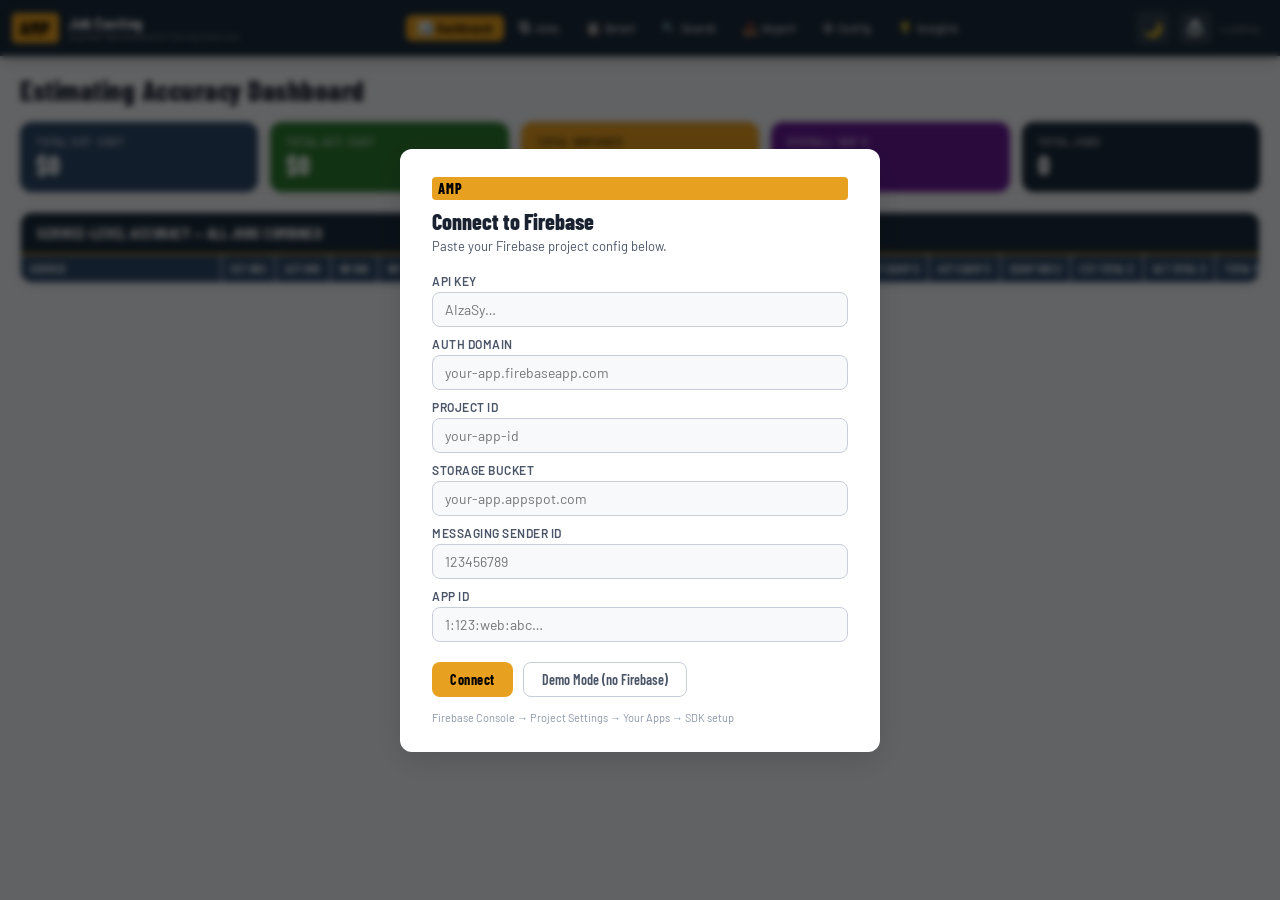
<file: index-2.html>
<!DOCTYPE html>
<html lang="en" data-theme="light">
<head>
  <meta charset="UTF-8"/>
  <meta name="viewport" content="width=device-width, initial-scale=1.0"/>
  <title>AMP Job Costing | Asphalt Maintenance & Paving Solutions</title>
  <link rel="preconnect" href="https://fonts.googleapis.com"/>
  <link href="https://fonts.googleapis.com/css2?family=Barlow+Condensed:wght@400;600;700;800&family=Barlow:wght@400;500;600&display=swap" rel="stylesheet"/>
  <style>
/* ═══════════════════════════════════════════════════════════════════════
   AMP JOB COSTING v3 — style.css
═══════════════════════════════════════════════════════════════════════ */
:root {
  --bg:#F2F4F7;--surface:#FFFFFF;--surface2:#F8F9FB;--border:#DDE1E9;--border2:#C8CDD8;
  --text:#1A2232;--text2:#4A5568;--text3:#8A96A8;
  --navy:#1A2B3C;--navy2:#2E4A6B;--amber:#E8A020;--amber-dk:#C07010;
  --green:#2E7D32;--green-lt:#E8F5E9;--red:#C62828;--red-lt:#FFEBEE;
  --purple:#6A1B9A;--row-alt:#F5F8FC;
  --shadow:0 2px 8px rgba(0,0,0,0.08);--shadow-lg:0 8px 32px rgba(0,0,0,0.12);
  --radius:8px;--radius-lg:12px;--topbar-h:56px;
  --font-head:'Barlow Condensed',sans-serif;--font-body:'Barlow',sans-serif;
}
[data-theme="dark"] {
  --bg:#0F1923;--surface:#1A2535;--surface2:#1F2D40;--border:#2A3A50;--border2:#3A4D65;
  --text:#E8EDF5;--text2:#9AAABB;--text3:#5A7080;--navy:#2A3F58;--navy2:#3A5278;
  --amber:#F0B030;--amber-dk:#D09020;--green:#4CAF50;--green-lt:#1A3020;
  --red:#EF5350;--red-lt:#2A1515;--purple:#AB47BC;--row-alt:#1E2D42;
  --shadow:0 2px 8px rgba(0,0,0,0.30);--shadow-lg:0 8px 32px rgba(0,0,0,0.50);
}
*,*::before,*::after{box-sizing:border-box;margin:0;padding:0}
html{font-size:14px}
body{font-family:var(--font-body);background:var(--bg);color:var(--text);min-height:100vh;padding-top:var(--topbar-h);transition:background .2s,color .2s}

/* ── Topbar ─────────────────────────────────────────────────────────── */
.topbar{position:fixed;top:0;left:0;right:0;height:var(--topbar-h);background:var(--navy);display:flex;align-items:center;padding:0 12px;gap:12px;z-index:100;box-shadow:0 2px 12px rgba(0,0,0,.3)}
.topbar-left{display:flex;align-items:center;gap:10px;flex-shrink:0}
.logo-mark{background:var(--amber);color:#000;font-family:var(--font-head);font-weight:800;font-size:18px;letter-spacing:1px;padding:4px 8px;border-radius:4px}
.logo-mark.small{font-size:14px;padding:3px 6px}
.logo-text{display:flex;flex-direction:column;line-height:1.1}
.logo-main{font-family:var(--font-head);font-weight:700;font-size:16px;color:#fff;letter-spacing:.5px}
.logo-sub{font-size:10px;color:rgba(255,255,255,.5)}
.topbar-nav{display:flex;gap:3px;flex:1;justify-content:center;flex-wrap:wrap}
.nav-btn{font-family:var(--font-head);font-size:13px;font-weight:600;letter-spacing:.5px;color:rgba(255,255,255,.65);background:transparent;border:none;padding:5px 11px;border-radius:6px;cursor:pointer;transition:all .15s;white-space:nowrap}
.nav-btn:hover{background:rgba(255,255,255,.1);color:#fff}
.nav-btn.active{background:var(--amber);color:#000}
.topbar-right{display:flex;align-items:center;gap:8px;flex-shrink:0}
.icon-btn{background:rgba(255,255,255,.1);border:none;border-radius:6px;width:34px;height:34px;font-size:16px;cursor:pointer;color:#fff;transition:background .15s;display:flex;align-items:center;justify-content:center}
.icon-btn:hover{background:rgba(255,255,255,.2)}
.user-badge{font-size:11px;color:rgba(255,255,255,.55);max-width:130px;overflow:hidden;text-overflow:ellipsis;white-space:nowrap}
.print-menu-wrap{position:relative}
.print-menu{display:none;position:absolute;top:calc(100% + 6px);right:0;background:var(--surface);border:1px solid var(--border);border-radius:var(--radius);box-shadow:var(--shadow-lg);width:220px;z-index:200;overflow:hidden}
.print-menu.open{display:block}
.print-menu button{display:block;width:100%;padding:10px 14px;text-align:left;background:none;border:none;font-family:var(--font-body);font-size:13px;color:var(--text);cursor:pointer;transition:background .1s}
.print-menu button:hover{background:var(--row-alt)}
.print-menu hr{border:none;border-top:1px solid var(--border);margin:4px 0}

/* ── Views ──────────────────────────────────────────────────────────── */
.view{display:none;padding:20px 20px 40px;max-width:1500px;margin:0 auto}
.view.active{display:block}
.view-header{display:flex;align-items:center;justify-content:space-between;margin-bottom:18px;gap:12px;flex-wrap:wrap}
.view-header h1{font-family:var(--font-head);font-size:28px;font-weight:800;letter-spacing:.5px;color:var(--text);line-height:1}
.view-sub{font-size:12px;color:var(--text3)}
.view-actions{display:flex;gap:8px}
.detail-header-left{display:flex;align-items:center;gap:16px;flex-wrap:wrap}

/* ── KPI strip ──────────────────────────────────────────────────────── */
.kpi-strip{display:grid;grid-template-columns:repeat(auto-fit,minmax(140px,1fr));gap:12px;margin-bottom:20px}
.kpi-strip.small{grid-template-columns:repeat(auto-fit,minmax(110px,1fr))}
.kpi-card{border-radius:var(--radius-lg);padding:14px 16px;display:flex;flex-direction:column;gap:4px;box-shadow:var(--shadow)}
.kpi-card.kpi-blue{background:var(--navy2);color:#fff}
.kpi-card.kpi-green{background:var(--green);color:#fff}
.kpi-card.kpi-amber{background:var(--amber);color:#000}
.kpi-card.kpi-purple{background:var(--purple);color:#fff}
.kpi-card.kpi-dark{background:var(--navy);color:#fff}
.kpi-label{font-size:10px;font-weight:600;letter-spacing:.8px;text-transform:uppercase;opacity:.8}
.kpi-value{font-family:var(--font-head);font-size:26px;font-weight:800;line-height:1}
.kpi-strip.small .kpi-value{font-size:20px}
.kpi-card.over{background:var(--red)!important;color:#fff!important}
.kpi-card.under{background:var(--green)!important;color:#fff!important}

/* ── Section cards ──────────────────────────────────────────────────── */
.section-card{background:var(--surface);border:1px solid var(--border);border-radius:var(--radius-lg);box-shadow:var(--shadow);margin-bottom:20px;overflow:hidden}
.section-title{font-family:var(--font-head);font-size:15px;font-weight:700;letter-spacing:.5px;text-transform:uppercase;padding:11px 16px;background:var(--navy);color:#fff;border-bottom:2px solid var(--amber)}
.service-section{border-bottom:2px solid var(--border2)}
.service-section:last-child{border-bottom:none}
.service-title{font-family:var(--font-head);font-size:13px;font-weight:700;letter-spacing:.5px;text-transform:uppercase;padding:7px 16px;background:var(--navy2);color:#fff}

/* ── Tables ─────────────────────────────────────────────────────────── */
.table-scroll{overflow-x:auto}
.data-table{width:100%;border-collapse:collapse;font-size:12px}
.data-table th{font-family:var(--font-head);font-size:11px;font-weight:700;letter-spacing:.5px;text-transform:uppercase;background:var(--navy2);color:rgba(255,255,255,.9);padding:7px 9px;text-align:center;white-space:nowrap;border-right:1px solid rgba(255,255,255,.1);position:sticky;top:0;z-index:2}
.data-table th:first-child{text-align:left}
.data-table td{padding:5px 9px;border-bottom:1px solid var(--border);border-right:1px solid var(--border);text-align:right;white-space:nowrap;color:var(--text2)}
.data-table td:first-child{text-align:left;font-weight:600;color:var(--text)}
.data-table td.center{text-align:center}
.data-table tbody tr:nth-child(even) td{background:var(--row-alt)}
.data-table tbody tr:hover td{background:rgba(46,74,107,.08)}
.data-table tfoot td{font-family:var(--font-head);font-weight:700;font-size:12px;background:var(--navy)!important;color:#fff!important;border-color:rgba(255,255,255,.15)}
.col-service{min-width:200px}
.phase-row td{background:var(--surface2)}
.phase-label{color:var(--text3)!important;font-size:11px!important;font-weight:400!important}
.subtotal-row td{background:var(--navy2)!important;color:rgba(255,255,255,.95)!important;font-family:var(--font-head);font-weight:700;font-size:12px}
.cell-input{background:transparent;border:1px solid transparent;border-radius:3px;width:100%;min-width:76px;padding:3px 5px;text-align:right;font-family:var(--font-body);font-size:12px;color:#0044CC;transition:border-color .1s,background .1s}
[data-theme="dark"] .cell-input{color:#6BA3FF}
.cell-input:focus{outline:none;border-color:var(--amber);background:rgba(232,160,32,.08)}
.cell-input:hover{border-color:var(--border2)}
.var-over{color:var(--red)!important;font-weight:600}
.var-under{color:var(--green)!important;font-weight:600}
.var-zero{color:var(--text3)!important}
.status-badge{font-size:11px;font-weight:600;padding:2px 8px;border-radius:99px;letter-spacing:.5px}
.status-Scheduled{background:#E3F2FD;color:#1565C0}
.status-In-Progress{background:#FFF8E1;color:#E65100}
.status-Complete{background:var(--green-lt);color:var(--green)}
.status-On-Hold{background:#EDE7F6;color:#4527A0}

/* ── Buttons ─────────────────────────────────────────────────────────── */
.btn-primary{font-family:var(--font-head);font-size:14px;font-weight:700;letter-spacing:.5px;background:var(--amber);color:#000;border:none;padding:8px 18px;border-radius:var(--radius);cursor:pointer;transition:background .15s,transform .1s}
.btn-primary:hover{background:var(--amber-dk);transform:translateY(-1px)}
.btn-ghost{font-family:var(--font-head);font-size:14px;font-weight:600;background:transparent;color:var(--text2);border:1px solid var(--border2);padding:8px 18px;border-radius:var(--radius);cursor:pointer;transition:all .15s}
.btn-ghost:hover{background:var(--surface2)}
.btn-danger{font-family:var(--font-head);font-size:14px;font-weight:600;background:var(--red-lt);color:var(--red);border:1px solid var(--red);padding:8px 18px;border-radius:var(--radius);cursor:pointer;transition:all .15s}
.btn-danger:hover{background:var(--red);color:#fff}
.btn-sm{font-size:11px;padding:4px 10px;border-radius:5px}
.btn-edit{background:var(--navy2);color:#fff;border:none;font-family:var(--font-head);font-size:11px;font-weight:600;padding:4px 10px;border-radius:5px;cursor:pointer;transition:background .1s}
.btn-edit:hover{background:var(--navy)}
.btn-link{background:none;border:none;font-family:var(--font-body);font-size:12px;color:var(--amber);cursor:pointer;text-decoration:underline;padding:0}

/* ── Job selector ────────────────────────────────────────────────────── */
.job-selector select{font-family:var(--font-body);font-size:14px;padding:7px 12px;border-radius:var(--radius);border:2px solid var(--amber);background:var(--surface);color:var(--text);cursor:pointer;min-width:240px}
.job-selector select:focus{outline:none;box-shadow:0 0 0 3px rgba(232,160,32,.3)}
.job-info-bar{background:var(--surface);border:1px solid var(--border);border-left:4px solid var(--amber);border-radius:var(--radius);padding:10px 16px;display:flex;gap:16px;align-items:center;flex-wrap:wrap;margin-bottom:16px;font-size:13px;color:var(--text2)}
.job-info-bar span{font-weight:600;color:var(--text)}

/* ── Modals ──────────────────────────────────────────────────────────── */
.modal-overlay{position:fixed;inset:0;background:rgba(0,0,0,.6);display:flex;align-items:center;justify-content:center;z-index:500;backdrop-filter:blur(3px)}
.modal-box{background:var(--surface);border-radius:var(--radius-lg);padding:28px 32px;width:480px;max-width:95vw;box-shadow:var(--shadow-lg);max-height:90vh;overflow-y:auto}
.modal-header{margin-bottom:20px}
.modal-header h2{font-family:var(--font-head);font-size:22px;font-weight:800;color:var(--text);margin-top:8px}
.modal-header p{font-size:13px;color:var(--text2);margin-top:4px}
.config-form{display:flex;flex-direction:column;gap:10px;margin-bottom:20px}
.config-form label{display:flex;flex-direction:column;gap:4px;font-size:12px;font-weight:600;color:var(--text2);text-transform:uppercase;letter-spacing:.5px}
.config-form input,.config-form select{font-family:var(--font-body);font-size:14px;padding:8px 12px;border-radius:var(--radius);border:1px solid var(--border2);background:var(--surface2);color:var(--text);transition:border-color .15s}
.config-form input:focus,.config-form select:focus{outline:none;border-color:var(--amber);box-shadow:0 0 0 3px rgba(232,160,32,.2)}
.modal-actions{display:flex;gap:10px;flex-wrap:wrap}
.modal-note{font-size:11px;color:var(--text3);margin-top:14px}

/* ── Toast ───────────────────────────────────────────────────────────── */
.toast{position:fixed;bottom:24px;right:24px;background:var(--navy);color:#fff;padding:12px 20px;border-radius:var(--radius);font-size:13px;font-weight:600;box-shadow:var(--shadow-lg);transform:translateY(80px);opacity:0;transition:all .3s cubic-bezier(.34,1.56,.64,1);z-index:999;pointer-events:none;border-left:4px solid var(--amber)}
.toast.show{transform:translateY(0);opacity:1}
.toast.error{border-left-color:var(--red);background:var(--red)}
.toast.success{border-left-color:var(--green)}

/* ── Placeholder ─────────────────────────────────────────────────────── */
.placeholder-msg{text-align:center;padding:60px 20px;color:var(--text3)}
.placeholder-icon{font-size:48px;margin-bottom:12px}
.placeholder-msg p{font-size:15px}
.placeholder-msg a{color:var(--amber);text-decoration:none;font-weight:600}

/* ── Filter / Search ─────────────────────────────────────────────────── */
.filter-bar{background:var(--surface);border:1px solid var(--border);border-radius:var(--radius-lg);padding:14px 16px;margin-bottom:16px;display:flex;flex-wrap:wrap;gap:12px;align-items:flex-end;box-shadow:var(--shadow)}
.filter-group{display:flex;flex-direction:column;gap:4px;min-width:140px}
.filter-group-btn{flex-direction:row;align-items:center;gap:8px;min-width:unset}
.filter-label{font-size:10px;font-weight:700;letter-spacing:.6px;text-transform:uppercase;color:var(--text3)}
.filter-input,.filter-select{font-family:var(--font-body);font-size:13px;padding:7px 10px;border-radius:var(--radius);border:1px solid var(--border2);background:var(--surface2);color:var(--text);transition:border-color .15s;height:34px}
.filter-input.wide{min-width:280px}
.filter-input:focus,.filter-select:focus{outline:none;border-color:var(--amber);box-shadow:0 0 0 3px rgba(232,160,32,.2)}
.filter-count{font-size:12px;font-weight:600;color:var(--amber);white-space:nowrap}
.search-panel{background:var(--surface);border:1px solid var(--border);border-top:3px solid var(--amber);border-radius:var(--radius-lg);margin-bottom:20px;box-shadow:var(--shadow);overflow:hidden}
.search-panel-title{font-family:var(--font-head);font-size:14px;font-weight:700;letter-spacing:.5px;text-transform:uppercase;padding:12px 20px;background:var(--navy);color:#fff}
.search-grid{display:grid;grid-template-columns:repeat(auto-fill,minmax(210px,1fr));gap:16px;padding:20px}
.search-field{display:flex;flex-direction:column;gap:5px}
.search-field label{font-size:11px;font-weight:700;letter-spacing:.6px;text-transform:uppercase;color:var(--text2)}
.search-field .filter-input,.search-field .filter-select{height:36px;font-size:13px}
.field-hint{font-size:10px;color:var(--text3);line-height:1.3}
.search-panel-footer{display:flex;align-items:center;gap:10px;padding:14px 20px;background:var(--surface2);border-top:1px solid var(--border)}
.matched-services-list{display:flex;flex-wrap:wrap;gap:6px}
.svc-tag{background:var(--navy2);color:#fff;font-size:11px;font-weight:600;padding:3px 9px;border-radius:99px}
.notes-matches{font-size:11px;color:var(--text2);max-width:200px;white-space:nowrap;overflow:hidden;text-overflow:ellipsis}
.no-results-msg{text-align:center;padding:40px 20px;color:var(--text3);font-size:14px}

/* ── Import ──────────────────────────────────────────────────────────── */
.import-drop-zone{border:2px dashed var(--border2);border-radius:var(--radius-lg);padding:40px 20px;text-align:center;background:var(--surface2);transition:all .2s;margin:16px;cursor:pointer}
.import-drop-zone:hover,.import-drop-zone.drag-over{border-color:var(--amber);background:rgba(232,160,32,.06)}
.drop-icon{font-size:48px;margin-bottom:12px}
.drop-hint{font-size:11px;color:var(--text3);margin-top:8px}
.import-file-info{display:flex;align-items:center;gap:12px;padding:12px 16px;background:var(--green-lt);border-top:1px solid var(--border);font-size:13px;font-weight:600;color:var(--green)}
.import-hint{font-size:13px;color:var(--text2);padding:12px 16px}
.import-auto-badge{background:var(--green-lt);color:var(--green);font-size:13px;font-weight:600;padding:10px 16px;border-top:1px solid var(--border);margin-top:8px}
.mapping-grid{display:grid;grid-template-columns:repeat(auto-fill,minmax(280px,1fr));gap:12px;padding:16px}
.mapping-row{display:flex;flex-direction:column;gap:4px}
.mapping-row label{font-size:11px;font-weight:700;letter-spacing:.5px;text-transform:uppercase;color:var(--text2)}
.mapping-row select,.mapping-row input{font-family:var(--font-body);font-size:13px;padding:7px 10px;border-radius:var(--radius);border:1px solid var(--border2);background:var(--surface2);color:var(--text);height:34px}
.mapping-row select:focus,.mapping-row input:focus{outline:none;border-color:var(--amber)}
.preview-table-wrap{padding:16px;overflow-x:auto}
.import-job-header{background:var(--navy2);color:#fff;padding:10px 16px;font-family:var(--font-head);font-weight:700;font-size:14px;display:flex;gap:16px;flex-wrap:wrap}

/* ── Config tabs ─────────────────────────────────────────────────────── */
.cfg-tabs{display:flex;gap:4px;margin-bottom:16px;flex-wrap:wrap}
.cfg-tab{font-family:var(--font-head);font-size:13px;font-weight:600;letter-spacing:.5px;background:var(--surface);border:1px solid var(--border);border-radius:var(--radius);padding:8px 16px;cursor:pointer;color:var(--text2);transition:all .15s}
.cfg-tab:hover{background:var(--surface2)}
.cfg-tab.active{background:var(--amber);color:#000;border-color:var(--amber)}
.cfg-panel{display:none}
.cfg-panel.active{display:block}
.cfg-rate-input{font-family:var(--font-body);font-size:12px;padding:4px 8px;border-radius:4px;border:1px solid var(--border2);background:var(--surface2);color:var(--text);width:90px;text-align:right}
.cfg-rate-input:focus{outline:none;border-color:var(--amber)}
.cfg-text-input{font-family:var(--font-body);font-size:12px;padding:4px 8px;border-radius:4px;border:1px solid var(--border2);background:var(--surface2);color:var(--text);width:160px}
.cfg-text-input:focus{outline:none;border-color:var(--amber)}
.save-inline-btn{font-family:var(--font-head);font-size:11px;font-weight:700;background:var(--amber);color:#000;border:none;padding:4px 10px;border-radius:4px;cursor:pointer;transition:background .1s}
.save-inline-btn:hover{background:var(--amber-dk)}
.toggle-active{font-size:18px;cursor:pointer;background:none;border:none;line-height:1;padding:2px}

/* ── Print ───────────────────────────────────────────────────────────── */
@media print {
  body{padding-top:0!important;background:#fff!important;color:#000!important}
  .no-print{display:none!important}
  .view{display:none!important}
  .view.print-active{display:block!important;padding:0!important}
  .topbar{display:none!important}
  .section-card{box-shadow:none!important;border:1px solid #ccc!important}
  .section-title,.data-table th,.data-table tfoot td,.subtotal-row td,.kpi-card{-webkit-print-color-adjust:exact;print-color-adjust:exact}
  @page{margin:.5in}
}
@media (max-width:768px){
  .filter-bar,.search-grid{flex-direction:column}
  .filter-group,.search-field{min-width:100%}
  .filter-input.wide{min-width:unset;width:100%}
  .topbar-nav{gap:2px}
  .nav-btn{font-size:11px;padding:4px 7px}
}

/* ═══════════════════════════════════════════════════════════════════════
   INSIGHTS & PROFITABILITY
═══════════════════════════════════════════════════════════════════════ */

/* Targets bar */
.insight-targets-bar {
  background: var(--navy);
  border-radius: var(--radius-lg);
  padding: 12px 20px;
  display: flex;
  align-items: center;
  gap: 20px;
  flex-wrap: wrap;
  margin-bottom: 20px;
  box-shadow: var(--shadow);
}
.targets-label {
  font-family: var(--font-head);
  font-size: 14px;
  font-weight: 700;
  color: var(--amber);
  letter-spacing: .5px;
  white-space: nowrap;
}
.targets-input-wrap {
  display: flex;
  align-items: center;
  gap: 6px;
  font-size: 13px;
  color: rgba(255,255,255,.8);
  font-family: var(--font-body);
}
.tgt-input {
  font-family: var(--font-body);
  font-size: 14px;
  font-weight: 700;
  width: 64px;
  padding: 4px 8px;
  border-radius: 6px;
  border: 2px solid var(--amber);
  background: rgba(255,255,255,.1);
  color: #fff;
  text-align: center;
}
.tgt-input:focus { outline: none; background: rgba(255,255,255,.2); }

/* Recommendation cards */
.rec-list { display: flex; flex-direction: column; gap: 12px; }

.rec-card {
  border-radius: var(--radius);
  padding: 14px 18px;
  display: flex;
  gap: 14px;
  align-items: flex-start;
  border-left: 5px solid transparent;
}
.rec-card.critical { background: var(--red-lt);   border-left-color: var(--red); }
.rec-card.warning  { background: #FFF8E1;          border-left-color: var(--amber); }
[data-theme="dark"] .rec-card.warning { background: #2A2000; }
.rec-card.good     { background: var(--green-lt);  border-left-color: var(--green); }
.rec-card.info     { background: #E8EAF6;          border-left-color: #3F51B5; }
[data-theme="dark"] .rec-card.info { background: #1A1F3A; }

.rec-icon { font-size: 24px; flex-shrink: 0; line-height: 1; }
.rec-body { flex: 1; }
.rec-title {
  font-family: var(--font-head);
  font-size: 15px;
  font-weight: 700;
  color: var(--text);
  letter-spacing: .3px;
  margin-bottom: 4px;
}
.rec-detail { font-size: 13px; color: var(--text2); line-height: 1.5; }
.rec-action {
  margin-top: 8px;
  font-size: 12px;
  font-weight: 700;
  font-family: var(--font-head);
  letter-spacing: .5px;
  text-transform: uppercase;
  color: var(--navy2);
}
[data-theme="dark"] .rec-action { color: var(--amber); }
.rec-badge {
  font-family: var(--font-head);
  font-size: 13px;
  font-weight: 800;
  padding: 3px 10px;
  border-radius: 99px;
  white-space: nowrap;
  flex-shrink: 0;
}
.rec-badge.red    { background: var(--red);   color: #fff; }
.rec-badge.amber  { background: var(--amber); color: #000; }
.rec-badge.green  { background: var(--green); color: #fff; }
.rec-badge.purple { background: var(--purple);color: #fff; }

/* Health indicator */
.health-pill {
  font-size: 11px;
  font-weight: 700;
  padding: 3px 10px;
  border-radius: 99px;
  white-space: nowrap;
}
.health-great  { background: var(--green-lt); color: var(--green); }
.health-ok     { background: #E3F2FD;         color: #1565C0; }
.health-watch  { background: #FFF8E1;         color: #E65100; }
.health-fix    { background: var(--red-lt);   color: var(--red); }

/* Trend arrow */
.trend-up   { color: var(--red);   font-size: 16px; font-weight: 700; }
.trend-down { color: var(--green); font-size: 16px; font-weight: 700; }
.trend-flat { color: var(--text3); font-size: 16px; }

/* Target input in table */
.tgt-svc-input {
  font-family: var(--font-body);
  font-size: 12px;
  width: 60px;
  padding: 3px 6px;
  border: 1px solid var(--border2);
  border-radius: 4px;
  background: var(--surface2);
  color: var(--text);
  text-align: center;
}
.tgt-svc-input:focus { outline: none; border-color: var(--amber); }

/* Deep dive section */
.deepdive-grid {
  display: grid;
  grid-template-columns: repeat(auto-fit, minmax(280px, 1fr));
  gap: 16px;
}
.deepdive-card {
  background: var(--surface2);
  border: 1px solid var(--border);
  border-radius: var(--radius);
  padding: 16px;
}
.deepdive-card h3 {
  font-family: var(--font-head);
  font-size: 14px;
  font-weight: 700;
  color: var(--text);
  margin-bottom: 12px;
  text-transform: uppercase;
  letter-spacing: .5px;
}
.deepdive-row {
  display: flex;
  justify-content: space-between;
  align-items: center;
  padding: 5px 0;
  border-bottom: 1px solid var(--border);
  font-size: 12px;
}
.deepdive-row:last-child { border-bottom: none; }
.deepdive-name { color: var(--text2); }
.deepdive-val  { font-weight: 600; }

/* No-data state */
.insight-empty {
  text-align: center;
  padding: 50px 20px;
  color: var(--text3);
}
.insight-empty .empty-icon { font-size: 48px; margin-bottom: 12px; }
.insight-empty p { font-size: 14px; }

/* ── Seasonal grid ───────────────────────────────────────────────────── */
.seasonal-grid {
  display: grid;
  grid-template-columns: repeat(auto-fit, minmax(260px, 1fr));
  gap: 16px;
  margin-bottom: 20px;
}
.season-card {
  border-radius: var(--radius);
  padding: 16px;
  border: 1px solid var(--border);
  background: var(--surface2);
}
.season-card h3 {
  font-family: var(--font-head);
  font-size: 15px;
  font-weight: 800;
  letter-spacing: .5px;
  margin-bottom: 6px;
}
.season-spring { border-top: 4px solid #66BB6A; }
.season-summer { border-top: 4px solid #FFA726; }
.season-fall   { border-top: 4px solid #8D6E63; }
.season-winter { border-top: 4px solid #42A5F5; }
.season-stat   { display: flex; justify-content: space-between; font-size: 12px; padding: 3px 0; border-bottom: 1px solid var(--border); color: var(--text2); }
.season-stat:last-child { border-bottom: none; }
.season-stat .val { font-weight: 700; color: var(--text); }

.month-table { width: 100%; border-collapse: collapse; font-size: 12px; margin-top: 16px; }
.month-table th { background: var(--navy2); color: #fff; padding: 6px 10px; text-align: center; font-family: var(--font-head); font-size: 11px; font-weight: 700; letter-spacing: .5px; }
.month-table td { padding: 5px 10px; border-bottom: 1px solid var(--border); text-align: center; color: var(--text2); }
.month-table td:first-child { text-align: left; font-weight: 600; color: var(--text); }
.month-table tr:nth-child(even) td { background: var(--row-alt); }

/* ── Productivity rating pills ───────────────────────────────────────── */
.prod-excellent { background: #E8F5E9; color: #2E7D32; font-size:11px; font-weight:700; padding:3px 10px; border-radius:99px; }
.prod-good      { background: #E3F2FD; color: #1565C0; font-size:11px; font-weight:700; padding:3px 10px; border-radius:99px; }
.prod-watch     { background: #FFF8E1; color: #E65100; font-size:11px; font-weight:700; padding:3px 10px; border-radius:99px; }
.prod-over      { background: #FFEBEE; color: #C62828; font-size:11px; font-weight:700; padding:3px 10px; border-radius:99px; }
[data-theme="dark"] .prod-excellent { background: #1A3020; color: #4CAF50; }
[data-theme="dark"] .prod-good      { background: #0D2035; color: #64B5F6; }
[data-theme="dark"] .prod-watch     { background: #2A2000; color: #FFB74D; }
[data-theme="dark"] .prod-over      { background: #2A1515; color: #EF5350; }

.equip-verdict-good { color: var(--green); font-weight: 700; font-size: 11px; }
.equip-verdict-watch { color: var(--amber); font-weight: 700; font-size: 11px; }
.equip-verdict-fix   { color: var(--red);   font-weight: 700; font-size: 11px; }

/* ═══════════════════════════════════════════════════════════════════════
   BULK DELETE / IMPORT HISTORY / PHASE DELETE
═══════════════════════════════════════════════════════════════════════ */

/* Bulk action bar */
.bulk-action-bar {
  background: var(--red-lt);
  border: 1px solid var(--red);
  border-radius: var(--radius);
  padding: 10px 16px;
  margin-bottom: 12px;
  display: flex;
  align-items: center;
  gap: 12px;
  flex-wrap: wrap;
  animation: slideDown .2s ease;
}
[data-theme="dark"] .bulk-action-bar {
  background: #2A1515;
  border-color: var(--red);
}
.bulk-action-bar span {
  font-family: var(--font-head);
  font-size: 14px;
  font-weight: 700;
  color: var(--red);
  flex: 1;
}

@keyframes slideDown {
  from { opacity:0; transform:translateY(-8px); }
  to   { opacity:1; transform:translateY(0); }
}

/* Job row checkbox */
.job-checkbox {
  width: 16px;
  height: 16px;
  cursor: pointer;
  accent-color: var(--red);
}
.job-row-selected td {
  background: rgba(198,40,40,.07) !important;
}
[data-theme="dark"] .job-row-selected td {
  background: rgba(239,83,80,.12) !important;
}

/* Phase delete button */
.phase-delete-btn {
  background: none;
  border: none;
  color: var(--text3);
  font-size: 14px;
  cursor: pointer;
  padding: 2px 5px;
  border-radius: 4px;
  line-height: 1;
  transition: color .15s, background .15s;
}
.phase-delete-btn:hover {
  color: var(--red);
  background: var(--red-lt);
}

/* Import history */
.import-batch-tag {
  font-size: 10px;
  font-weight: 700;
  background: var(--navy2);
  color: #fff;
  padding: 2px 7px;
  border-radius: 99px;
  letter-spacing: .3px;
}
.undo-btn {
  font-family: var(--font-head);
  font-size: 11px;
  font-weight: 700;
  background: var(--red-lt);
  color: var(--red);
  border: 1px solid var(--red);
  padding: 4px 12px;
  border-radius: 5px;
  cursor: pointer;
  transition: all .15s;
  letter-spacing: .3px;
}
.undo-btn:hover { background: var(--red); color: #fff; }
.undo-btn:disabled { opacity: .4; cursor: not-allowed; }

  </style>
</head>
<body>

<!-- ── TOP NAV ─────────────────────────────────────────────────────────── -->
<header class="topbar no-print">
  <div class="topbar-left">
    <div class="logo-mark">AMP</div>
    <div class="logo-text">
      <span class="logo-main">Job Costing</span>
      <span class="logo-sub">Asphalt Maintenance &amp; Paving Solutions</span>
    </div>
  </div>
  <nav class="topbar-nav">
    <button class="nav-btn active" data-view="dashboard" onclick="showView('dashboard')">📊 Dashboard</button>
    <button class="nav-btn" data-view="jobs"      onclick="showView('jobs')">🏗 Jobs</button>
    <button class="nav-btn" data-view="detail"    onclick="showView('detail')">📋 Detail</button>
    <button class="nav-btn" data-view="search"    onclick="showView('search')">🔍 Search</button>
    <button class="nav-btn" data-view="import"    onclick="showView('import')">📥 Import</button>
    <button class="nav-btn" data-view="config"    onclick="showView('config')">⚙ Config</button>
    <button class="nav-btn" data-view="insights"  onclick="showView('insights')">💡 Insights</button>
  </nav>
  <div class="topbar-right">
    <button class="icon-btn" onclick="toggleTheme()" id="themeBtn" title="Toggle theme">🌙</button>
    <div class="print-menu-wrap">
      <button class="icon-btn" onclick="togglePrintMenu()" title="Print / Export">🖨️</button>
      <div class="print-menu" id="printMenu">
        <button onclick="printView('dashboard')">Print Dashboard</button>
        <button onclick="printView('jobs')">Print Job List</button>
        <button onclick="printView('detail')">Print Job Detail</button>
        <button onclick="printView('search')">Print Search Results</button>
        <hr/>
        <button onclick="exportCSV('jobs')">Download Jobs CSV</button>
        <button onclick="exportCSV('detail')">Download Job Detail CSV</button>
        <button onclick="exportCSV('search')">Download Search Results CSV</button>
      </div>
    </div>
    <div class="user-badge" id="userBadge">Loading…</div>
  </div>
</header>

<!-- ── FIREBASE MODAL ─────────────────────────────────────────────────── -->
<div class="modal-overlay" id="configModal">
  <div class="modal-box">
    <div class="modal-header">
      <div class="logo-mark small">AMP</div>
      <h2>Connect to Firebase</h2>
      <p>Paste your Firebase project config below.</p>
    </div>
    <div class="config-form">
      <label>API Key            <input type="text" id="cfg_apiKey"            placeholder="AIzaSy…"/></label>
      <label>Auth Domain        <input type="text" id="cfg_authDomain"        placeholder="your-app.firebaseapp.com"/></label>
      <label>Project ID         <input type="text" id="cfg_projectId"         placeholder="your-app-id"/></label>
      <label>Storage Bucket     <input type="text" id="cfg_storageBucket"     placeholder="your-app.appspot.com"/></label>
      <label>Messaging Sender ID<input type="text" id="cfg_messagingSenderId" placeholder="123456789"/></label>
      <label>App ID             <input type="text" id="cfg_appId"             placeholder="1:123:web:abc…"/></label>
    </div>
    <div class="modal-actions">
      <button class="btn-primary" onclick="saveFirebaseConfig()">Connect</button>
      <button class="btn-ghost"   onclick="useDemoMode()">Demo Mode (no Firebase)</button>
    </div>
    <p class="modal-note">Firebase Console → Project Settings → Your Apps → SDK setup</p>
  </div>
</div>

<!-- ── CONFIRM MODAL ──────────────────────────────────────────────────── -->
<div class="modal-overlay" id="confirmModal" style="display:none">
  <div class="modal-box" style="max-width:420px">
    <div class="modal-header">
      <h2 id="confirmTitle">Confirm Change</h2>
      <p id="confirmMsg"></p>
    </div>
    <div class="modal-actions">
      <button class="btn-primary" id="confirmOkBtn">Confirm</button>
      <button class="btn-ghost"   onclick="closeConfirm()">Cancel</button>
    </div>
  </div>
</div>

<!-- ── TOAST ──────────────────────────────────────────────────────────── -->
<div id="toast" class="toast"></div>

<!-- ══════════════════════════════════════════════════════════════════════
     DASHBOARD
══════════════════════════════════════════════════════════════════════ -->
<main class="view active" id="view-dashboard">
  <div class="view-header print-header">
    <h1>Estimating Accuracy Dashboard</h1>
    <span class="view-sub" id="dashJobCount"></span>
  </div>
  <div class="kpi-strip">
    <div class="kpi-card kpi-blue">  <div class="kpi-label">Total Est. Cost</div><div class="kpi-value" id="kpi_estCost">$0</div></div>
    <div class="kpi-card kpi-green"> <div class="kpi-label">Total Act. Cost</div><div class="kpi-value" id="kpi_actCost">$0</div></div>
    <div class="kpi-card kpi-amber" id="kpi_varCard">   <div class="kpi-label">Total Variance</div><div class="kpi-value" id="kpi_var">$0</div></div>
    <div class="kpi-card kpi-purple" id="kpi_varPctCard"><div class="kpi-label">Overall Var %</div> <div class="kpi-value" id="kpi_varPct">—</div></div>
    <div class="kpi-card kpi-dark">  <div class="kpi-label">Total Jobs</div>    <div class="kpi-value" id="kpi_jobCount">0</div></div>
  </div>
  <div class="section-card">
    <div class="section-title">Service-Level Accuracy — All Jobs Combined</div>
    <div class="table-scroll">
      <table class="data-table">
        <thead><tr>
          <th class="col-service">Service</th>
          <th>Est Hrs</th><th>Act Hrs</th><th>Hr Var</th><th>Hr Var%</th>
          <th>Est Labor $</th><th>Act Labor $</th><th>Labor Var $</th>
          <th>Est Matl $</th><th>Act Matl $</th><th>Matl Var $</th>
          <th>Est Equip $</th><th>Act Equip $</th><th>Equip Var $</th>
          <th>Est Total $</th><th>Act Total $</th><th>Total Var $</th><th>Var %</th>
        </tr></thead>
        <tbody id="dashServiceBody"></tbody>
        <tfoot id="dashServiceFoot"></tfoot>
      </table>
    </div>
  </div>
</main>

<!-- ══════════════════════════════════════════════════════════════════════
     JOB LIST
══════════════════════════════════════════════════════════════════════ -->
<main class="view" id="view-jobs">
  <div class="view-header print-header">
    <h1>Job List</h1>
    <div class="view-actions no-print">
      <button class="btn-primary" onclick="openNewJobModal()">+ New Job</button>
    </div>
  </div>
  <div class="filter-bar no-print">
    <div class="filter-group"><label class="filter-label">🔍 Quick Search</label>
      <input type="text" id="jl_text" class="filter-input" placeholder="Job #, name, client…" oninput="filterJobList()"/></div>
    <div class="filter-group"><label class="filter-label">Status</label>
      <select id="jl_status" class="filter-select" onchange="filterJobList()">
        <option value="">All</option><option>Scheduled</option><option>In Progress</option><option>Complete</option><option>On Hold</option>
      </select></div>
    <div class="filter-group"><label class="filter-label">Date From</label>
      <input type="date" id="jl_dateFrom" class="filter-input" onchange="filterJobList()"/></div>
    <div class="filter-group"><label class="filter-label">Date To</label>
      <input type="date" id="jl_dateTo" class="filter-input" onchange="filterJobList()"/></div>
    <div class="filter-group"><label class="filter-label">Service Used</label>
      <select id="jl_service" class="filter-select" onchange="filterJobList()"><option value="">Any Service</option></select></div>
    <div class="filter-group filter-group-btn">
      <button class="btn-ghost btn-sm" onclick="clearJobListFilters()">✕ Clear</button>
      <span class="filter-count" id="jl_count"></span>
    </div>
  </div>
  <!-- Bulk action bar -->
  <div class="bulk-action-bar no-print" id="bulkActionBar" style="display:none">
    <span id="bulkSelectedCount">0 jobs selected</span>
    <button class="btn-danger btn-sm" onclick="bulkDeleteJobs()">🗑 Delete Selected Jobs</button>
    <button class="btn-ghost btn-sm" onclick="clearJobSelection()">✕ Clear Selection</button>
  </div>

  <div class="section-card">
    <div class="table-scroll">
      <table class="data-table">
        <thead><tr>
          <th class="no-print" style="width:36px"><input type="checkbox" id="selectAllJobs" onclick="toggleSelectAllJobs(this)" title="Select all"/></th>
          <th>Job #</th><th>Job Name</th><th>Client</th><th>Date</th>
          <th>Est Hrs</th><th>Act Hrs</th><th>Est Cost</th><th>Act Cost</th>
          <th>Var $</th><th>Var %</th><th>Status</th><th class="no-print">Actions</th>
        </tr></thead>
        <tbody id="jobListBody"></tbody>
        <tfoot id="jobListFoot"></tfoot>
      </table>
    </div>
  </div>
</main>

<!-- ══════════════════════════════════════════════════════════════════════
     JOB DETAIL
══════════════════════════════════════════════════════════════════════ -->
<main class="view" id="view-detail">
  <div class="view-header print-header">
    <div class="detail-header-left">
      <h1>Job Cost Detail</h1>
      <div class="job-selector no-print">
        <select id="jobSelector" onchange="loadJobDetail()"><option value="">— Select a Job —</option></select>
      </div>
    </div>
    <div class="view-actions no-print" id="detailActions" style="display:none">
      <button class="btn-ghost"   onclick="clearDetailForm()">Clear</button>
      <button class="btn-primary" onclick="saveJobDetail()">💾 Save</button>
    </div>
  </div>
  <div class="job-info-bar" id="jobInfoBar" style="display:none">
    <span id="infoJobNum"></span><span id="infoJobName"></span>
    <span id="infoClient"></span><span id="infoDate"></span>
    <span id="infoStatus" class="status-badge"></span>
  </div>
  <div class="kpi-strip small" id="detailKpis" style="display:none">
    <div class="kpi-card kpi-blue">  <div class="kpi-label">Est Hours</div>  <div class="kpi-value" id="dk_estHrs">0</div></div>
    <div class="kpi-card kpi-green"> <div class="kpi-label">Act Hours</div>  <div class="kpi-value" id="dk_actHrs">0</div></div>
    <div class="kpi-card kpi-blue">  <div class="kpi-label">Est Cost</div>   <div class="kpi-value" id="dk_estCost">$0</div></div>
    <div class="kpi-card kpi-green"> <div class="kpi-label">Act Cost</div>   <div class="kpi-value" id="dk_actCost">$0</div></div>
    <div class="kpi-card kpi-amber"> <div class="kpi-label">Variance $</div> <div class="kpi-value" id="dk_var">$0</div></div>
    <div class="kpi-card kpi-purple"><div class="kpi-label">Var %</div>      <div class="kpi-value" id="dk_varPct">—</div></div>
  </div>
  <div id="detailPlaceholder" class="placeholder-msg">
    <div class="placeholder-icon">📋</div>
    <p>Select a job above or <a href="#" onclick="openNewJobModal()">create a new job</a>.</p>
  </div>
  <div id="detailContent" style="display:none"></div>
</main>

<!-- ══════════════════════════════════════════════════════════════════════
     SEARCH
══════════════════════════════════════════════════════════════════════ -->
<main class="view" id="view-search">
  <div class="view-header print-header">
    <h1>Search &amp; Filter Jobs</h1>
    <span class="view-sub" id="searchResultCount"></span>
  </div>
  <div class="search-panel no-print">
    <div class="search-panel-title">🔍 Search Filters</div>
    <div class="search-grid">
      <div class="search-field">
        <label>Free-Text Search</label>
        <input type="text" id="s_text" class="filter-input wide" placeholder="Job #, name, client, notes, equipment…" oninput="runSearch()"/>
        <div class="field-hint">Searches all fields and all phase notes</div>
      </div>
      <div class="search-field">
        <label>Service Type</label>
        <select id="s_service" class="filter-select" onchange="runSearch()"><option value="">Any Service</option></select>
        <div class="field-hint">Jobs that used this service</div>
      </div>
      <div class="search-field">
        <label>Equipment / Keyword in Notes</label>
        <input type="text" id="s_notes" class="filter-input" placeholder="e.g. backhoe, Kobelco, roller…" oninput="runSearch()"/>
        <div class="field-hint">Searches phase notes for equipment</div>
      </div>
      <div class="search-field">
        <label>Laborer</label>
        <input type="text" id="s_laborer" class="filter-input" placeholder="e.g. James Yauch…" oninput="runSearch()"/>
        <div class="field-hint">Find jobs a specific person worked</div>
      </div>
      <div class="search-field">
        <label>Crew</label>
        <input type="text" id="s_crew" class="filter-input" placeholder="e.g. Paving Crew…" oninput="runSearch()"/>
      </div>
      <div class="search-field">
        <label>Job Status</label>
        <select id="s_status" class="filter-select" onchange="runSearch()">
          <option value="">All</option><option>Scheduled</option><option>In Progress</option><option>Complete</option><option>On Hold</option>
        </select>
      </div>
      <div class="search-field">
        <label>Date From</label>
        <input type="date" id="s_dateFrom" class="filter-input" onchange="runSearch()"/>
      </div>
      <div class="search-field">
        <label>Date To</label>
        <input type="date" id="s_dateTo" class="filter-input" onchange="runSearch()"/>
      </div>
      <div class="search-field">
        <label>Variance Direction</label>
        <select id="s_varDir" class="filter-select" onchange="runSearch()">
          <option value="">Any</option>
          <option value="over">Over Budget</option>
          <option value="under">Under Budget</option>
          <option value="zero">On Budget (±5%)</option>
        </select>
      </div>
      <div class="search-field">
        <label>Min Total Cost $</label>
        <input type="number" id="s_minCost" class="filter-input" placeholder="0" oninput="runSearch()"/>
      </div>
      <div class="search-field">
        <label>Max Total Cost $</label>
        <input type="number" id="s_maxCost" class="filter-input" placeholder="no limit" oninput="runSearch()"/>
      </div>
    </div>
    <div class="search-panel-footer">
      <button class="btn-primary" onclick="runSearch()">🔍 Search</button>
      <button class="btn-ghost"   onclick="clearSearch()">✕ Clear All</button>
      <span class="filter-count" id="searchResultCount2"></span>
    </div>
  </div>
  <div id="searchMatchedServices" style="display:none" class="section-card">
    <div class="section-title" id="searchMatchTitle">Matched Services</div>
    <div id="searchMatchedBody" style="padding:12px 16px"></div>
  </div>
  <div class="section-card">
    <div class="section-title">Search Results</div>
    <div class="table-scroll">
      <table class="data-table">
        <thead><tr>
          <th>Job #</th><th>Job Name</th><th>Client</th><th>Date</th>
          <th>Services</th><th>Matched Notes</th>
          <th>Est Cost</th><th>Act Cost</th><th>Var $</th><th>Var %</th><th>Status</th>
          <th class="no-print">Open</th>
        </tr></thead>
        <tbody id="searchResultsBody"></tbody>
        <tfoot id="searchResultsFoot"></tfoot>
      </table>
    </div>
  </div>
</main>

<!-- ══════════════════════════════════════════════════════════════════════
     IMPORT
══════════════════════════════════════════════════════════════════════ -->
<main class="view" id="view-import">
  <div class="view-header">
    <h1>Import CSV</h1>
    <span class="view-sub">Import job data from your estimating software</span>
  </div>

  <!-- Step 1: Upload -->
  <div class="section-card" id="importStep1">
    <div class="section-title">Step 1 — Upload CSV File</div>
    <div class="import-drop-zone" id="dropZone"
         ondragover="event.preventDefault();this.classList.add('drag-over')"
         ondragleave="this.classList.remove('drag-over')"
         ondrop="handleDrop(event)">
      <div class="drop-icon">📄</div>
      <p>Drag &amp; drop your CSV here, or</p>
      <label class="btn-primary" style="cursor:pointer;display:inline-block;margin-top:8px">
        Browse File <input type="file" accept=".csv" id="csvFileInput" style="display:none" onchange="handleFileSelect(event)"/>
      </label>
      <p class="drop-hint">Supports exports from your estimating software (e.g. ServiceTitan, Jobber, or the AMP format)</p>
    </div>
    <div id="importFileInfo" style="display:none" class="import-file-info">
      <span id="importFileName"></span>
      <span id="importRowCount"></span>
      <button class="btn-ghost btn-sm" onclick="resetImport()">✕ Remove</button>
    </div>
  </div>

  <!-- Step 2: Column Mapping -->
  <div class="section-card" id="importStep2" style="display:none">
    <div class="section-title">Step 2 — Map Columns</div>
    <p class="import-hint">We detected the following columns in your file. Confirm or adjust the mappings below.</p>
    <div class="mapping-grid" id="mappingGrid"></div>
    <div class="import-auto-badge" id="importAutoBadge" style="display:none">
      ✅ AMP format detected — columns auto-mapped. Review and confirm below.
    </div>
    <div style="padding:16px;border-top:1px solid var(--border);margin-top:8px">
      <button class="btn-primary" onclick="previewImport()">Preview Import →</button>
    </div>
  </div>

  <!-- Step 3: Preview & Service Mapping -->
  <div class="section-card" id="importStep3" style="display:none">
    <div class="section-title">Step 3 — Service Name Mapping</div>
    <p class="import-hint">Map your CSV service names to AMP service types. Sub-phases (e.g. "1st LIFT BINDER-HILL") will become separate phases of the same service.</p>
    <div class="mapping-grid" id="serviceMappingGrid"></div>
    <div style="padding:16px;border-top:1px solid var(--border);margin-top:8px">
      <button class="btn-primary" onclick="showImportPreview()">Review Data →</button>
      <button class="btn-ghost"   onclick="goToStep(2)">← Back</button>
    </div>
  </div>

  <!-- Step 4: Data Preview -->
  <div class="section-card" id="importStep4" style="display:none">
    <div class="section-title">Step 4 — Review &amp; Confirm Import</div>
    <div id="importPreviewContent"></div>
    <div style="padding:16px;border-top:1px solid var(--border)">
      <button class="btn-primary" onclick="confirmImport()">✅ Import into Firebase</button>
      <button class="btn-ghost"   onclick="goToStep(3)">← Back</button>
    </div>
  </div>
</main>

<!-- ══════════════════════════════════════════════════════════════════════
     CONFIG
══════════════════════════════════════════════════════════════════════ -->
<main class="view" id="view-config">
  <div class="view-header">
    <h1>Configuration</h1>
    <span class="view-sub">Rates, equipment, labor, materials — all editable with confirmation</span>
  </div>

  <!-- Config tabs -->
  <div class="cfg-tabs no-print">
    <button class="cfg-tab active" onclick="showCfgTab('labor')">👷 Labor</button>
    <button class="cfg-tab" onclick="showCfgTab('equipment')">🚜 Equipment</button>
    <button class="cfg-tab" onclick="showCfgTab('equipgroups')">📦 Equip Groups</button>
    <button class="cfg-tab" onclick="showCfgTab('materials')">🪨 Materials</button>
    <button class="cfg-tab" onclick="showCfgTab('services')">🛠 Services</button>
    <button class="cfg-tab" onclick="showCfgTab('phases')">🔢 Phase Labels</button>
  </div>

  <!-- Labor -->
  <div class="cfg-panel active" id="cfgPanel-labor">
    <div class="section-card">
      <div class="section-title">Labor Rates
        <button class="btn-primary btn-sm" style="float:right;margin-top:-2px" onclick="addConfigItem('labor')">+ Add Laborer</button>
      </div>
      <div class="table-scroll">
        <table class="data-table">
          <thead><tr><th style="text-align:left">Name</th><th>Rate ($/hr)</th><th>Role</th><th>Active</th><th class="no-print">Actions</th></tr></thead>
          <tbody id="cfg_labor_body"></tbody>
        </table>
      </div>
    </div>
  </div>

  <!-- Equipment -->
  <div class="cfg-panel" id="cfgPanel-equipment">
    <div class="section-card">
      <div class="section-title">Equipment Rates
        <button class="btn-primary btn-sm" style="float:right;margin-top:-2px" onclick="addConfigItem('equipment')">+ Add Equipment</button>
      </div>
      <div class="table-scroll">
        <table class="data-table">
          <thead><tr><th style="text-align:left">Equipment Name</th><th>Rate ($/hr)</th><th>Group</th><th>Active</th><th class="no-print">Actions</th></tr></thead>
          <tbody id="cfg_equipment_body"></tbody>
        </table>
      </div>
    </div>
  </div>

  <!-- Equipment Groups -->
  <div class="cfg-panel" id="cfgPanel-equipgroups">
    <div class="section-card">
      <div class="section-title">Equipment Groups
        <button class="btn-primary btn-sm" style="float:right;margin-top:-2px" onclick="addConfigItem('equipgroups')">+ Add Group</button>
      </div>
      <p style="padding:8px 16px;font-size:12px;color:var(--text2)">Groups let you categorize equipment (e.g. "Trucks", "Pavers", "Rollers") for reporting.</p>
      <div class="table-scroll">
        <table class="data-table">
          <thead><tr><th style="text-align:left">Group Name</th><th style="text-align:left">Description</th><th class="no-print">Actions</th></tr></thead>
          <tbody id="cfg_equipgroups_body"></tbody>
        </table>
      </div>
    </div>
  </div>

  <!-- Materials -->
  <div class="cfg-panel" id="cfgPanel-materials">
    <div class="section-card">
      <div class="section-title">Materials
        <button class="btn-primary btn-sm" style="float:right;margin-top:-2px" onclick="addConfigItem('materials')">+ Add Material</button>
      </div>
      <div class="table-scroll">
        <table class="data-table">
          <thead><tr><th style="text-align:left">Material Name</th><th>Unit</th><th>Rate</th><th>Category</th><th>Active</th><th class="no-print">Actions</th></tr></thead>
          <tbody id="cfg_materials_body"></tbody>
        </table>
      </div>
    </div>
  </div>

  <!-- Services -->
  <div class="cfg-panel" id="cfgPanel-services">
    <div class="section-card">
      <div class="section-title">Service Types
        <button class="btn-primary btn-sm" style="float:right;margin-top:-2px" onclick="addConfigItem('services')">+ Add Service</button>
      </div>
      <p style="padding:8px 16px;font-size:12px;color:var(--text2)">These are the service types that appear in Job Detail. Reordering and renaming will take effect on new jobs.</p>
      <div class="table-scroll">
        <table class="data-table">
          <thead><tr><th>#</th><th style="text-align:left">Service Name</th><th>Active</th><th class="no-print">Actions</th></tr></thead>
          <tbody id="cfg_services_body"></tbody>
        </table>
      </div>
    </div>
  </div>

  <!-- Phase Labels -->
  <div class="cfg-panel" id="cfgPanel-phases">
    <div class="section-card">
      <div class="section-title">Phase Count &amp; Labels</div>
      <p style="padding:8px 16px;font-size:12px;color:var(--text2)">Set how many phases appear per service in Job Detail (1–10). Increase phases to track more sub-sections per service.</p>
      <div style="padding:16px;display:flex;align-items:center;gap:16px;flex-wrap:wrap">
        <label style="font-weight:600;font-size:13px">Phases per Service:
          <input type="number" id="cfg_phaseCount" min="1" max="10" value="5"
                 style="width:70px;margin-left:8px;padding:6px 10px;border:1px solid var(--border2);border-radius:6px;font-size:14px;background:var(--surface2);color:var(--text)"/>
        </label>
        <button class="btn-primary" onclick="savePhaseCount()">Save Phase Count</button>
      </div>
      <div style="padding:0 16px 16px">
        <p style="font-size:12px;color:var(--text2);margin-bottom:8px">Phase label overrides (optional — leave blank to use "Phase 1", "Phase 2", etc.):</p>
        <div id="phaseLabelInputs" style="display:grid;grid-template-columns:repeat(auto-fill,minmax(180px,1fr));gap:8px"></div>
        <button class="btn-ghost btn-sm" style="margin-top:12px" onclick="savePhaseLabels()">Save Labels</button>
      </div>
    </div>
  </div>


  <!-- Per-Equipment Drill-Down -->
  <div class="section-card">
    <div class="section-title">🚜 Equipment Accuracy — Per Machine</div>
    <p style="padding:8px 16px 0;font-size:12px;color:var(--text2)">Tracks each piece of equipment across all jobs using phase notes and imported CSV data. Populated from CSV imports or manual notes entries.</p>
    <div class="table-scroll">
      <table class="data-table">
        <thead><tr>
          <th style="text-align:left">Equipment</th>
          <th>Group</th>
          <th>Jobs Used</th>
          <th>Est Hours</th>
          <th>Act Hours</th>
          <th>Hr Var</th>
          <th>Hr Var %</th>
          <th>Est Cost $</th>
          <th>Act Cost $</th>
          <th>Cost Var $</th>
          <th>Avg Overrun / Job</th>
          <th>Rate ($/hr)</th>
          <th>Verdict</th>
        </tr></thead>
        <tbody id="insightEquipBody"></tbody>
      </table>
    </div>
  </div>

  <!-- Per-Employee Productivity -->
  <div class="section-card">
    <div class="section-title">👷 Employee / Crew Productivity</div>
    <p style="padding:8px 16px 0;font-size:12px;color:var(--text2)">Aggregated from the Crew/Laborers field in Job Detail phases and CSV imports. Shows who consistently finishes under or over estimated hours.</p>
    <div class="table-scroll">
      <table class="data-table">
        <thead><tr>
          <th style="text-align:left">Employee / Crew Member</th>
          <th>Jobs Appeared</th>
          <th>Services Worked</th>
          <th>Est Hrs (their phases)</th>
          <th>Act Hrs (their phases)</th>
          <th>Total Hr Var</th>
          <th>Avg Hr Var / Job</th>
          <th>Hr Var %</th>
          <th>Est Labor $</th>
          <th>Act Labor $</th>
          <th>Labor Var $</th>
          <th>Productivity Rating</th>
        </tr></thead>
        <tbody id="insightEmployeeBody"></tbody>
      </table>
    </div>
  </div>

  <!-- Seasonal Trends -->
  <div class="section-card">
    <div class="section-title">📅 Seasonal Trends — Variance by Month &amp; Season</div>
    <p style="padding:8px 16px 0;font-size:12px;color:var(--text2)">Compares estimating accuracy across seasons. Helps identify if weather, ground conditions, or crew availability affect your costs.</p>
    <div id="insightSeasonalContent" style="padding:16px"></div>
  </div>

  <!-- Import History -->
  <div class="section-card" id="importHistoryCard">
    <div class="section-title">📜 Import History
      <button class="btn-ghost btn-sm" style="float:right;margin-top:-2px" onclick="loadImportHistory()">↻ Refresh</button>
    </div>
    <p style="padding:8px 16px 0;font-size:12px;color:var(--text2)">Each CSV import is logged here. You can undo an entire import batch — this will delete all jobs that were created in that import.</p>
    <div class="table-scroll">
      <table class="data-table">
        <thead><tr>
          <th>Date / Time</th>
          <th>File Name</th>
          <th>Jobs Imported</th>
          <th>Job Numbers</th>
          <th>Imported By</th>
          <th class="no-print">Actions</th>
        </tr></thead>
        <tbody id="importHistoryBody"></tbody>
      </table>
    </div>
  </div>
</main>

<!-- ── JOB MODAL ──────────────────────────────────────────────────────── -->
<div class="modal-overlay" id="jobModal" style="display:none">
  <div class="modal-box">
    <div class="modal-header"><h2 id="jobModalTitle">New Job</h2></div>
    <div class="config-form">
      <label>Job #           <input type="text" id="jm_num"    placeholder="26-0057"/></label>
      <label>Job Name        <input type="text" id="jm_name"   placeholder="Main Street Overlay"/></label>
      <label>Client/Location <input type="text" id="jm_client" placeholder="City of Arcadia, WI"/></label>
      <label>Start Date      <input type="date"  id="jm_date"/></label>
      <label>Status
        <select id="jm_status">
          <option>Scheduled</option><option>In Progress</option><option>Complete</option><option>On Hold</option>
        </select>
      </label>
      <label>Notes <input type="text" id="jm_notes" placeholder="Optional…"/></label>
    </div>
    <div class="modal-actions">
      <button class="btn-primary" onclick="saveJobMeta()">Save</button>
      <button class="btn-ghost"   onclick="closeJobModal()">Cancel</button>
      <button class="btn-danger"  id="deleteJobBtn" onclick="deleteCurrentJob()" style="display:none">Delete Job</button>
    </div>
  </div>
</div>

<!-- ── CONFIG ITEM MODAL ──────────────────────────────────────────────── -->
<div class="modal-overlay" id="cfgItemModal" style="display:none">
  <div class="modal-box">
    <div class="modal-header"><h2 id="cfgItemTitle">Add Item</h2></div>
    <div class="config-form" id="cfgItemForm"></div>
    <div class="modal-actions">
      <button class="btn-primary" onclick="saveCfgItem()">Save</button>
      <button class="btn-ghost"   onclick="closeCfgItemModal()">Cancel</button>
    </div>
  </div>
</div>


<!-- ══════════════════════════════════════════════════════════════════════
     VIEW: INSIGHTS & PROFITABILITY
══════════════════════════════════════════════════════════════════════ -->
<main class="view" id="view-insights">
  <div class="view-header print-header">
    <h1>Insights &amp; Profitability Analysis</h1>
    <span class="view-sub">AI-powered recommendations to improve estimating accuracy and profit margins</span>
  </div>

  <!-- Profit Target Banner -->
  <div class="insight-targets-bar no-print" id="insightTargetsBar">
    <div class="targets-label">🎯 Company Profit Target:</div>
    <div class="targets-input-wrap">
      <span>Overall Margin Goal</span>
      <input type="number" id="tgt_overall" min="0" max="100" step="1" value="20" class="tgt-input" oninput="renderInsights()"/>
      <span>%</span>
    </div>
    <div class="targets-input-wrap">
      <span>Flag jobs under</span>
      <input type="number" id="tgt_flagPct" min="0" max="100" step="1" value="10" class="tgt-input" oninput="renderInsights()"/>
      <span>% margin</span>
    </div>
    <button class="btn-primary btn-sm" onclick="saveInsightTargets()">Save Targets</button>
  </div>

  <!-- KPI health strip -->
  <div class="kpi-strip" id="insightKpiStrip">
    <div class="kpi-card kpi-blue">  <div class="kpi-label">Most Profitable Service</div><div class="kpi-value" id="ins_bestSvc" style="font-size:15px;line-height:1.2">—</div></div>
    <div class="kpi-card kpi-green"> <div class="kpi-label">Avg Estimate Accuracy</div> <div class="kpi-value" id="ins_avgAcc">—</div></div>
    <div class="kpi-card kpi-amber" id="ins_worstCard"><div class="kpi-label">Biggest Problem Service</div><div class="kpi-value" id="ins_worstSvc" style="font-size:15px;line-height:1.2">—</div></div>
    <div class="kpi-card kpi-purple"><div class="kpi-label">Jobs Hitting Target Margin</div><div class="kpi-value" id="ins_onTarget">—</div></div>
    <div class="kpi-card kpi-dark">  <div class="kpi-label">Est. Revenue Recovered<br><span style="font-size:9px;opacity:.7">if estimates were corrected</span></div><div class="kpi-value" id="ins_recovery">—</div></div>
  </div>

  <!-- Recommendations -->
  <div class="section-card" id="insightRecsCard">
    <div class="section-title">📋 Specific Recommendations — What to Fix</div>
    <div id="insightRecs" style="padding:16px"></div>
  </div>

  <!-- Service profitability targets table -->
  <div class="section-card">
    <div class="section-title">🎯 Service-Level Profitability Targets &amp; Accuracy</div>
    <div class="table-scroll">
      <table class="data-table">
        <thead><tr>
          <th class="col-service">Service</th>
          <th>Jobs</th>
          <th>Avg Est $</th>
          <th>Avg Act $</th>
          <th>Avg Var %</th>
          <th>Trend</th>
          <th>Labor Var %</th>
          <th>Matl Var %</th>
          <th>Equip Var %</th>
          <th>Target Margin %</th>
          <th>Avg Actual Margin %</th>
          <th>Margin Gap</th>
          <th>Rec. Est Adjustment</th>
          <th>Health</th>
        </tr></thead>
        <tbody id="insightSvcBody"></tbody>
      </table>
    </div>
  </div>

  <!-- Job-level profitability ranking -->
  <div class="section-card">
    <div class="section-title">🏆 Job Profitability Ranking</div>
    <div class="table-scroll">
      <table class="data-table">
        <thead><tr>
          <th>Rank</th>
          <th>Job #</th>
          <th>Job Name</th>
          <th>Est Cost</th>
          <th>Act Cost</th>
          <th>Variance $</th>
          <th>Var %</th>
          <th>Margin vs Target</th>
          <th>Primary Issue</th>
          <th>Status</th>
        </tr></thead>
        <tbody id="insightJobBody"></tbody>
      </table>
    </div>
  </div>

  <!-- Labor vs Equipment vs Material breakdown -->
  <div class="section-card">
    <div class="section-title">🔍 Cost Category Deep Dive — Where Are You Losing Money?</div>
    <div id="insightDeepDive" style="padding:16px"></div>
  </div>
</main>


<!-- ════════════════════════════════════════════════════════════════════
     AMP JOB COSTING — FIREBASE CONFIG
     Replace every value below with your own Firebase project values.
     Find them at: console.firebase.google.com
       → Your project → Project Settings → Your Apps → SDK setup
     ════════════════════════════════════════════════════════════════════ -->
<script type="module">

// ╔══════════════════════════════════════════════════════════════════════╗
// ║  STEP 1 OF 1 — PASTE YOUR FIREBASE CONFIG HERE                      ║
// ╚══════════════════════════════════════════════════════════════════════╝
const firebaseConfig = {
  apiKey: "AIzaSyCWMloVUAwu2O9YNPPCF1ytkXWq1T_FHTE",
  authDomain: "amp-job-costing.firebaseapp.com",
  projectId: "amp-job-costing",
  storageBucket: "amp-job-costing.firebasestorage.app",
  messagingSenderId: "195136393604",
  appId: "1:195136393604:web:403be4360ed0f3cc754dd1"
};
// ══════════════════════════════════════════════════════════════════════

import { initializeApp }    from "https://www.gstatic.com/firebasejs/10.12.0/firebase-app.js";
import { getFirestore, collection, doc, setDoc, getDocs, deleteDoc, writeBatch }
  from "https://www.gstatic.com/firebasejs/10.12.0/firebase-firestore.js";

// ═══════════════════════════════════════════════════════════════════════════
// AMP JOB COSTING v3 — app.js
// Firebase Firestore · CSV Import · Full Config · Search · Print/CSV Export
// ═══════════════════════════════════════════════════════════════════════════

import { initializeApp }    from "https://www.gstatic.com/firebasejs/10.12.0/firebase-app.js";
import { getFirestore, collection, doc, setDoc, getDocs, deleteDoc, writeBatch }
  from "https://www.gstatic.com/firebasejs/10.12.0/firebase-firestore.js";

// ── Default services list ────────────────────────────────────────────────
const DEFAULT_SERVICES = [
  "1st Lift Binder Paving","2nd Lift Surface Paving",'3" Pave',
  "Spray Patch Repair","Infrared Repair","Full Depth Patch","Mill and Patch",
  "Concrete Flatwork","Excavation","Gravel Placement","Removal of Asphalt",
  "Removal of Concrete","Fine Grading","Hot Crack Sealing","Pulverize and Fine Grade",
  "Sealcoating Driveway","Sealcoating Parking Lot 1 Coat","Sealcoating Parking Lot 2 Coat",
  "Sealcoat Squeegee/Brush Applied","Sealcoat/Crackfill Together",
  "Striping","Surface Prep","Miscellaneous",
];

// ── Default config ───────────────────────────────────────────────────────
const DEFAULT_CONFIG = {
  phaseCount: 5,
  phaseLabels: {},
  labor: [
    { id:"l1", name:"Operator",        rate:85,  role:"Operator",  active:true },
    { id:"l2", name:"Laborer",         rate:55,  role:"Laborer",   active:true },
    { id:"l3", name:"Foreman",         rate:95,  role:"Foreman",   active:true },
    { id:"l4", name:"Driver / CDL",    rate:72,  role:"Driver",    active:true },
    { id:"l5", name:"LABOR CREW MEMBER",rate:55, role:"Laborer",   active:true },
  ],
  equipGroups: [
    { id:"eg1", name:"Trucks",        desc:"Dump trucks, semi trucks, western stars" },
    { id:"eg2", name:"Pavers",        desc:"Asphalt paving machines" },
    { id:"eg3", name:"Rollers",       desc:"Steel drum and rubber rollers" },
    { id:"eg4", name:"Excavators",    desc:"Excavators, skid steers, graders" },
    { id:"eg5", name:"Trailers",      desc:"Tilt deck, tandem, tri-axle trailers" },
    { id:"eg6", name:"Small Tools",   desc:"Plate compactors, hand tools, blowers" },
    { id:"eg7", name:"Patchers",      desc:"Durapatcher, infrared equipment" },
  ],
  equipment: [
    { id:"e1",  name:"P-2020 LeeBoy 8515E PAVER",       rate:350, group:"Pavers",     active:true },
    { id:"e2",  name:"P-2024 B155 BEUTHLING ROLLER",    rate:180, group:"Rollers",    active:true },
    { id:"e3",  name:"P-WACKER RD12 ROLLER",            rate:160, group:"Rollers",    active:true },
    { id:"e4",  name:"PREP-2018 HAMM ROLLER",           rate:180, group:"Rollers",    active:true },
    { id:"e5",  name:"PREP-2022 CASE LEVEL BEST GRADER",rate:280, group:"Excavators", active:true },
    { id:"e6",  name:"PREP-CASE SKID LOADER",           rate:130, group:"Excavators", active:true },
    { id:"e7",  name:"X-2017 KOBELKO SK140 EXCAVATOR",  rate:225, group:"Excavators", active:true },
    { id:"e8",  name:"X-EXTRA SKIDDY",                  rate:130, group:"Excavators", active:true },
    { id:"e9",  name:"T-2000 STERLING TRI-AXLE",        rate:145, group:"Trucks",     active:true },
    { id:"e10", name:"T-2022 SILVER WESTERN STAR",      rate:145, group:"Trucks",     active:true },
    { id:"e11", name:"T-2023 BLUE WESTERN",             rate:145, group:"Trucks",     active:true },
    { id:"e12", name:"T-2024 INT'L MV607 TAN TRUCK",   rate:145, group:"Trucks",     active:true },
    { id:"e13", name:"T-2026 GREEN WESTERN STAR",       rate:145, group:"Trucks",     active:true },
    { id:"e14", name:"T-2025 TEAL WESTERN STAR",        rate:145, group:"Trucks",     active:true },
    { id:"e15", name:"TR-2012 MIDSOTA TILT DECK",       rate:95,  group:"Trailers",   active:true },
    { id:"e16", name:"TR-2022 T-30 TOWMASTER TANDEM",   rate:95,  group:"Trailers",   active:true },
    { id:"e17", name:"TR-2026 BENKE 50 TON TRI AXLE",  rate:95,  group:"Trailers",   active:true },
    { id:"e18", name:"A-2020 DURAPATCHER",              rate:400, group:"Patchers",   active:true },
    { id:"e19", name:"PREP-PLATE COMPACTOR",            rate:55,  group:"Small Tools",active:true },
    { id:"e20", name:"X-PLATE COMPACTOR",               rate:55,  group:"Small Tools",active:true },
    { id:"e21", name:"PM-STIHL BACK PACK BLOWERS",      rate:15,  group:"Small Tools",active:true },
    { id:"e22", name:"X-SKID PICKUP BROOM",             rate:30,  group:"Small Tools",active:true },
    { id:"e23", name:"X-DUMP",                          rate:145, group:"Trucks",     active:true },
  ],
  materials: [
    { id:"m1",  name:"A-4LT 58-28S (Binder Asphalt)",   unit:"ton",  rate:90,   category:"Asphalt",  active:true },
    { id:"m2",  name:"A-DRIVEWAY MIX (WI)",              unit:"ton",  rate:95,   category:"Asphalt",  active:true },
    { id:"m3",  name:"A-CRS2 TACK COAT",                 unit:"gal",  rate:3.20, category:"Asphalt",  active:true },
    { id:"m4",  name:"G-1-1/4\" GRAVEL",                 unit:"ton",  rate:18,   category:"Aggregate",active:true },
    { id:"m5",  name:"Filter Cloth (Woven Plastic)",     unit:"SY",   rate:1.85, category:"Aggregate",active:true },
    { id:"m6",  name:"Hot Crack Seal",                   unit:"lb",   rate:1.10, category:"Sealers",  active:true },
    { id:"m7",  name:"Sealer",                           unit:"gal",  rate:4.50, category:"Sealers",  active:true },
    { id:"m8",  name:"Concrete Disposal",                unit:"ton",  rate:28,   category:"Removal",  active:true },
  ],
  services: DEFAULT_SERVICES.map((s,i) => ({ id:"svc"+i, name:s, active:true })),
};

// ── State ────────────────────────────────────────────────────────────────
let db           = null;
let jobs         = {};
let appConfig    = JSON.parse(JSON.stringify(DEFAULT_CONFIG));
let currentJobId = null;
let demoMode     = false;
let currentView  = "dashboard";
// Import state
let importParsed  = null;
let importHeaders = [];
let importStep    = 1;
let cfgItemEditing = null;
let cfgItemType    = null;

// ── Helpers ──────────────────────────────────────────────────────────────
const ge    = id => document.getElementById(id);
const esc   = s  => String(s||"").replace(/&/g,"&amp;").replace(/</g,"&lt;").replace(/>/g,"&gt;").replace(/"/g,"&quot;");
const num   = v  => { const n=parseFloat(String(v||"").replace(/[^0-9.\-]/g,"")); return isNaN(n)?0:n; };
const fmt1  = n  => n===0?"—":n.toFixed(1);
const fmtD  = n  => { if(Math.abs(n)<0.005)return"—"; return(n<0?"(":"")+"$"+Math.abs(n).toLocaleString("en-US",{minimumFractionDigits:0,maximumFractionDigits:0})+(n<0?")":""); };
const fmtPct= n  => (Math.abs(n)<0.0001)?"—":(n*100).toFixed(1)+"%";
const varCls= v  => v>0.005?"var-over":v<-0.005?"var-under":"var-zero";
const uid   = () => "id_"+Date.now()+"_"+Math.random().toString(36).slice(2,7);
const phaseKey = (svc,p) => svc.replace(/[^a-zA-Z0-9]/g,"_")+"_p"+p;

function getServices() {
  return (appConfig.services||[]).filter(s=>s.active!==false).map(s=>s.name);
}
function getPhaseCount() { return parseInt(appConfig.phaseCount)||5; }
function getPhaseLabel(p) {
  return (appConfig.phaseLabels||{})[p] || ("Phase "+p);
}

function getSortedJobs() {
  return Object.entries(jobs).sort((a,b)=>
    (a[1].meta?.jobNum||"").localeCompare(b[1].meta?.jobNum||"",undefined,{numeric:true}));
}

function calcJobTotals(data) {
  let eH=0,aH=0,eL=0,aL=0,eM=0,aM=0,eE=0,aE=0;
  Object.values(data.phases||{}).forEach(ph => {
    eH+=num(ph.estHrs); aH+=num(ph.actHrs);
    eL+=num(ph.estLabor);aL+=num(ph.actLabor);
    eM+=num(ph.estMatl); aM+=num(ph.actMatl);
    eE+=num(ph.estEquip);aE+=num(ph.actEquip);
  });
  return { estHrs:eH,actHrs:aH,estLabor:eL,actLabor:aL,estMatl:eM,actMatl:aM,estEquip:eE,actEquip:aE,
    estCost:eL+eM+eE, actCost:aL+aM+aE };
}

function jobUsesService(data,svc) {
  const phases=data.phases||{};
  for (let p=1;p<=getPhaseCount()+5;p++) {
    const ph=phases[phaseKey(svc,p)]||{};
    if (num(ph.estHrs)||num(ph.actHrs)||num(ph.estLabor)||num(ph.actLabor)||
        num(ph.estMatl)||num(ph.actMatl)||num(ph.estEquip)||num(ph.actEquip)||ph.notes) return true;
  }
  return false;
}

function toast(msg,type) {
  const t=ge("toast");
  t.textContent=msg;
  t.className="toast show"+(type==="error"?" error":type==="success"?" success":"");
  clearTimeout(t._timer);
  t._timer=setTimeout(()=>{ t.className="toast"; },3500);
}

// ── Confirm modal ─────────────────────────────────────────────────────────
function confirm2(title, msg, onOk) {
  ge("confirmTitle").textContent = title;
  ge("confirmMsg").textContent   = msg;
  ge("confirmModal").style.display = "flex";
  ge("confirmOkBtn").onclick = () => { closeConfirm(); onOk(); };
}
window.closeConfirm = () => { ge("confirmModal").style.display="none"; };

// ── Firebase ─────────────────────────────────────────────────────────────
function getStoredFbConfig() { return null; } // config is hardcoded above

window.saveFirebaseConfig = function() {
  // Config is hardcoded in the script — this just closes the modal if somehow shown
  ge("configModal").style.display="none";
  toast("Edit the FIREBASE_CONFIG in index.html to connect.","");
};

function initFirebase(cfg) {
  try {
    const app = initializeApp(cfg);
    db = getFirestore(app);
    ge("configModal").style.display="none";
    ge("userBadge").textContent=cfg.projectId;
    loadAll();
    toast("Connected to Firebase ✓","success");
  } catch(e) { toast("Firebase error: "+e.message,"error"); }
}

window.useDemoMode = function() {
  demoMode=true;
  ge("configModal").style.display="none";
  ge("userBadge").textContent="Demo Mode";
  loadAll();
  toast("Demo Mode — data won't persist.","");
};

async function loadAll() {
  if (!demoMode&&db) {
    try {
      const [jobSnap,cfgSnap] = await Promise.all([
        getDocs(collection(db,"jobs")),
        getDocs(collection(db,"config")),
      ]);
      jobs={};
      jobSnap.forEach(d=>{ jobs[d.id]=d.data(); });
      cfgSnap.forEach(d=>{
        if (d.id==="appConfig") appConfig={...DEFAULT_CONFIG,...d.data()};
      });
    } catch(e) { toast("Error loading: "+e.message,"error"); }
  }
  renderAll();
}

async function saveConfig() {
  if (!demoMode&&db) {
    try { await setDoc(doc(db,"config","appConfig"),appConfig); }
    catch(e) { toast("Config save error: "+e.message,"error"); return false; }
  }
  return true;
}

// ── Render all ────────────────────────────────────────────────────────────
function renderAll() {
  populateServiceDropdowns();
  renderJobList();
  renderDashboard();
  populateJobSelector();
  renderConfigAll();
  if (currentJobId) renderDetailForJob(currentJobId);
  if (currentView==="search") runSearch();
}

function populateServiceDropdowns() {
  const svcs = getServices();
  ["jl_service","s_service"].forEach(id=>{
    const sel=ge(id); if(!sel)return;
    const prev=sel.value;
    sel.innerHTML='<option value="">Any Service</option>';
    svcs.forEach(s=>{ const o=document.createElement("option");o.value=s;o.textContent=s;sel.appendChild(o); });
    if(prev) sel.value=prev;
  });
}

// ═══════════════════════════════════════════════════════════════════════════
// DASHBOARD
// ═══════════════════════════════════════════════════════════════════════════
function renderDashboard() {
  const jobArr=Object.values(jobs);
  const count=jobArr.length;
  ge("dashJobCount").textContent=count+" job"+(count!==1?"s":"");
  ge("kpi_jobCount").textContent=count;

  const svcTotals={};
  getServices().forEach(s=>{ svcTotals[s]={estHrs:0,actHrs:0,estLabor:0,actLabor:0,estMatl:0,actMatl:0,estEquip:0,actEquip:0}; });
  let grandEst=0,grandAct=0;

  jobArr.forEach(data=>{
    const phases=data.phases||{};
    getServices().forEach(svc=>{
      const st=svcTotals[svc];
      for(let p=1;p<=getPhaseCount()+5;p++){
        const ph=phases[phaseKey(svc,p)]||{};
        st.estHrs  +=num(ph.estHrs);  st.actHrs  +=num(ph.actHrs);
        st.estLabor+=num(ph.estLabor);st.actLabor+=num(ph.actLabor);
        st.estMatl +=num(ph.estMatl); st.actMatl +=num(ph.actMatl);
        st.estEquip+=num(ph.estEquip);st.actEquip+=num(ph.actEquip);
      }
    });
    const t=calcJobTotals(data);
    grandEst+=t.estCost; grandAct+=t.actCost;
  });

  const totVar=grandAct-grandEst,totVarPct=grandEst?totVar/grandEst:0;
  ge("kpi_estCost").textContent=fmtD(grandEst);
  ge("kpi_actCost").textContent=fmtD(grandAct);
  ge("kpi_var").textContent=fmtD(totVar);
  ge("kpi_varPct").textContent=fmtPct(totVarPct);
  ge("kpi_varCard").className="kpi-card kpi-amber"+(totVar>0.005?" over":totVar<-0.005?" under":"");
  ge("kpi_varPctCard").className="kpi-card kpi-purple"+(totVar>0.005?" over":totVar<-0.005?" under":"");

  const tbody=ge("dashServiceBody"),tfoot=ge("dashServiceFoot");
  tbody.innerHTML="";
  let g={estHrs:0,actHrs:0,estLabor:0,actLabor:0,estMatl:0,actMatl:0,estEquip:0,actEquip:0};

  getServices().forEach(svc=>{
    const s=svcTotals[svc];
    Object.keys(g).forEach(k=>g[k]+=s[k]);
    const hrV=s.actHrs-s.estHrs;
    const lV=s.actLabor-s.estLabor,mV=s.actMatl-s.estMatl,eV=s.actEquip-s.estEquip;
    const estT=s.estLabor+s.estMatl+s.estEquip,actT=s.actLabor+s.actMatl+s.actEquip,tV=actT-estT;
    const tr=document.createElement("tr");
    tr.innerHTML=`<td class="col-service">${esc(svc)}</td>
      <td>${fmt1(s.estHrs)}</td><td>${fmt1(s.actHrs)}</td>
      <td class="${varCls(hrV)}">${fmt1(hrV)}</td>
      <td class="${varCls(hrV)}">${fmtPct(s.estHrs?hrV/s.estHrs:0)}</td>
      <td>${fmtD(s.estLabor)}</td><td>${fmtD(s.actLabor)}</td>
      <td class="${varCls(lV)}">${fmtD(lV)}</td>
      <td>${fmtD(s.estMatl)}</td><td>${fmtD(s.actMatl)}</td>
      <td class="${varCls(mV)}">${fmtD(mV)}</td>
      <td>${fmtD(s.estEquip)}</td><td>${fmtD(s.actEquip)}</td>
      <td class="${varCls(eV)}">${fmtD(eV)}</td>
      <td>${fmtD(estT)}</td><td>${fmtD(actT)}</td>
      <td class="${varCls(tV)}">${fmtD(tV)}</td>
      <td class="${varCls(tV)}">${fmtPct(estT?tV/estT:0)}</td>`;
    tbody.appendChild(tr);
  });

  const gEstT=g.estLabor+g.estMatl+g.estEquip,gActT=g.actLabor+g.actMatl+g.actEquip;
  const ghV=g.actHrs-g.estHrs,glV=g.actLabor-g.estLabor,gmV=g.actMatl-g.estMatl,geV=g.actEquip-g.estEquip,gTV=gActT-gEstT;
  tfoot.innerHTML=`<tr><td>GRAND TOTAL</td>
    <td>${fmt1(g.estHrs)}</td><td>${fmt1(g.actHrs)}</td>
    <td class="${varCls(ghV)}">${fmt1(ghV)}</td><td class="${varCls(ghV)}">${fmtPct(g.estHrs?ghV/g.estHrs:0)}</td>
    <td>${fmtD(g.estLabor)}</td><td>${fmtD(g.actLabor)}</td><td class="${varCls(glV)}">${fmtD(glV)}</td>
    <td>${fmtD(g.estMatl)}</td><td>${fmtD(g.actMatl)}</td><td class="${varCls(gmV)}">${fmtD(gmV)}</td>
    <td>${fmtD(g.estEquip)}</td><td>${fmtD(g.actEquip)}</td><td class="${varCls(geV)}">${fmtD(geV)}</td>
    <td>${fmtD(gEstT)}</td><td>${fmtD(gActT)}</td>
    <td class="${varCls(gTV)}">${fmtD(gTV)}</td><td class="${varCls(gTV)}">${fmtPct(gEstT?gTV/gEstT:0)}</td></tr>`;
}

// ═══════════════════════════════════════════════════════════════════════════
// JOB LIST
// ═══════════════════════════════════════════════════════════════════════════
function renderJobList(filtered) {
  const tbody=ge("jobListBody"),tfoot=ge("jobListFoot");
  tbody.innerHTML="";
  const arr=filtered!==undefined?filtered:getSortedJobs();
  let tEH=0,tAH=0,tEC=0,tAC=0;
  if (!arr.length) {
    tbody.innerHTML='<tr><td colspan="12" class="no-results-msg">No jobs match the current filters.</td></tr>';
    tfoot.innerHTML=""; ge("jl_count").textContent="0 jobs"; return;
  }
  arr.forEach(([id,data])=>{
    const m=data.meta||{},t=calcJobTotals(data);
    tEH+=t.estHrs;tAH+=t.actHrs;tEC+=t.estCost;tAC+=t.actCost;
    const vD=t.actCost-t.estCost,vP=t.estCost?vD/t.estCost:0;
    const sc="status-"+(m.status||"Scheduled").replace(/\s+/g,"-");
    const tr=document.createElement("tr");
    tr.innerHTML=`<td>${esc(m.jobNum||"")}</td>
      <td style="text-align:left">${esc(m.name||"")}</td>
      <td style="text-align:left">${esc(m.client||"")}</td>
      <td class="center">${esc(m.date||"")}</td>
      <td>${fmt1(t.estHrs)}</td><td>${fmt1(t.actHrs)}</td>
      <td>${fmtD(t.estCost)}</td><td>${fmtD(t.actCost)}</td>
      <td class="${varCls(vD)}">${fmtD(vD)}</td>
      <td class="${varCls(vD)}">${fmtPct(vP)}</td>
      <td class="center"><span class="status-badge ${sc}">${esc(m.status||"Scheduled")}</span></td>
      <td class="center no-print">
        <button class="btn-edit btn-sm" onclick="openEditJobModal('${id}')">✏</button>
        <button class="btn-edit btn-sm" style="background:var(--amber);color:#000;margin-left:3px" onclick="openDetailForJob('${id}')">Detail</button>
      </td>`;
    tbody.appendChild(tr);
  });
  const tV=tAC-tEC,tVP=tEC?tV/tEC:0;
  tfoot.innerHTML=`<tr><td colspan="4">TOTALS (${arr.length})</td>
    <td>${fmt1(tEH)}</td><td>${fmt1(tAH)}</td>
    <td>${fmtD(tEC)}</td><td>${fmtD(tAC)}</td>
    <td class="${varCls(tV)}">${fmtD(tV)}</td>
    <td class="${varCls(tV)}">${fmtPct(tVP)}</td><td colspan="2"></td></tr>`;
  ge("jl_count").textContent=arr.length+" job"+(arr.length!==1?"s":"");
  // Add checkboxes after render (feature 2)
  setTimeout(addJobListCheckboxes, 0);
}

window.filterJobList = function() {
  const text=(ge("jl_text").value||"").toLowerCase().trim();
  const status=ge("jl_status").value,dateFrom=ge("jl_dateFrom").value,dateTo=ge("jl_dateTo").value;
  const service=ge("jl_service").value;
  const filtered=getSortedJobs().filter(([id,data])=>{
    const m=data.meta||{};
    if (text) {
      const hay=[m.jobNum,m.name,m.client,m.notes,m.date].join(" ").toLowerCase();
      const phNotes=Object.values(data.phases||{}).map(p=>p.notes||"").join(" ").toLowerCase();
      if (!hay.includes(text)&&!phNotes.includes(text)) return false;
    }
    if (status&&m.status!==status) return false;
    if (dateFrom&&m.date&&m.date<dateFrom) return false;
    if (dateTo&&m.date&&m.date>dateTo) return false;
    if (service&&!jobUsesService(data,service)) return false;
    return true;
  });
  renderJobList(filtered);
};

window.clearJobListFilters = function() {
  ["jl_text","jl_dateFrom","jl_dateTo"].forEach(id=>ge(id).value="");
  ["jl_status","jl_service"].forEach(id=>ge(id).value="");
  renderJobList(); ge("jl_count").textContent="";
};

// ═══════════════════════════════════════════════════════════════════════════
// SEARCH
// ═══════════════════════════════════════════════════════════════════════════
window.runSearch = function() {
  const text=(ge("s_text").value||"").toLowerCase().trim();
  const service=ge("s_service").value;
  const notes=(ge("s_notes").value||"").toLowerCase().trim();
  const laborer=(ge("s_laborer").value||"").toLowerCase().trim();
  const crew=(ge("s_crew").value||"").toLowerCase().trim();
  const status=ge("s_status").value;
  const dateFrom=ge("s_dateFrom").value,dateTo=ge("s_dateTo").value;
  const varDir=ge("s_varDir").value;
  const minCost=parseFloat(ge("s_minCost").value)||0;
  const maxCost=parseFloat(ge("s_maxCost").value)||Infinity;
  const hasFilter=text||service||notes||laborer||crew||status||dateFrom||dateTo||varDir||minCost||maxCost<Infinity;
  const tbody=ge("searchResultsBody"),tfoot=ge("searchResultsFoot");
  tbody.innerHTML=""; tfoot.innerHTML="";
  if (!hasFilter) {
    tbody.innerHTML='<tr><td colspan="12" class="no-results-msg">Enter search criteria above.</td></tr>';
    ["searchResultCount","searchResultCount2"].forEach(id=>ge(id).textContent="");
    ge("searchMatchedServices").style.display="none"; return;
  }
  const svcCounts={};
  const results=getSortedJobs().filter(([id,data])=>{
    const m=data.meta||{},phases=data.phases||{},t=calcJobTotals(data);
    const vD=t.actCost-t.estCost,vP=t.estCost?vD/t.estCost:0;
    const actC=t.actCost||t.estCost;
    if (text) {
      const meta=[m.jobNum,m.name,m.client,m.notes,m.date,m.status].join(" ").toLowerCase();
      const phStr=Object.values(phases).map(p=>[p.notes,p.laborers,p.equipment,p.svc].join(" ")).join(" ").toLowerCase();
      if (!meta.includes(text)&&!phStr.includes(text)) return false;
    }
    if (service&&!jobUsesService(data,service)) return false;
    if (notes) {
      const allN=Object.values(phases).map(p=>(p.notes||"").toLowerCase()).join(" ");
      if (!allN.includes(notes)) return false;
    }
    if (laborer) {
      const allL=Object.values(phases).map(p=>(p.laborers||"").toLowerCase()).join(" ");
      if (!allL.includes(laborer)) return false;
    }
    if (crew) {
      const allC=Object.values(phases).map(p=>(p.crew||"").toLowerCase()).join(" ");
      if (!allC.includes(crew)) return false;
    }
    if (status&&m.status!==status) return false;
    if (dateFrom&&m.date&&m.date<dateFrom) return false;
    if (dateTo&&m.date&&m.date>dateTo) return false;
    if (varDir==="over"&&vD<=0) return false;
    if (varDir==="under"&&vD>=0) return false;
    if (varDir==="zero"&&Math.abs(vP)>0.05) return false;
    if (actC<minCost||actC>maxCost) return false;
    return true;
  });
  let tEC=0,tAC=0;
  if (!results.length) {
    tbody.innerHTML='<tr><td colspan="12" class="no-results-msg">No jobs match your criteria.</td></tr>';
  } else {
    results.forEach(([id,data])=>{
      const m=data.meta||{},phases=data.phases||{},t=calcJobTotals(data);
      tEC+=t.estCost; tAC+=t.actCost;
      const vD=t.actCost-t.estCost,vP=t.estCost?vD/t.estCost:0;
      const sc="status-"+(m.status||"Scheduled").replace(/\s+/g,"-");
      const used=getServices().filter(s=>jobUsesService(data,s));
      used.forEach(s=>{ svcCounts[s]=(svcCounts[s]||0)+1; });
      let matchNote="";
      if (notes) {
        const hits=[];
        getServices().forEach(svc=>{
          for(let p=1;p<=getPhaseCount()+5;p++){
            const ph=phases[phaseKey(svc,p)]||{};
            if((ph.notes||"").toLowerCase().includes(notes)) hits.push(`${svc} Ph${p}: "${ph.notes}"`);
          }
        });
        matchNote=hits.slice(0,2).join(" | ")+(hits.length>2?` +${hits.length-2} more`:"");
      }
      const svcTags=used.slice(0,4).map(s=>`<span class="svc-tag">${esc(s)}</span>`).join("")+(used.length>4?`<span class="svc-tag">+${used.length-4}</span>`:"");
      const tr=document.createElement("tr");
      tr.innerHTML=`<td>${esc(m.jobNum||"")}</td>
        <td style="text-align:left">${esc(m.name||"")}</td>
        <td style="text-align:left">${esc(m.client||"")}</td>
        <td class="center">${esc(m.date||"")}</td>
        <td style="text-align:left"><div class="matched-services-list">${svcTags}</div></td>
        <td><div class="notes-matches" title="${esc(matchNote)}">${esc(matchNote||"—")}</div></td>
        <td>${fmtD(t.estCost)}</td><td>${fmtD(t.actCost)}</td>
        <td class="${varCls(vD)}">${fmtD(vD)}</td>
        <td class="${varCls(vD)}">${fmtPct(vP)}</td>
        <td class="center"><span class="status-badge ${sc}">${esc(m.status||"Scheduled")}</span></td>
        <td class="center no-print"><button class="btn-edit btn-sm" onclick="openDetailForJob('${id}')">Open</button></td>`;
      tbody.appendChild(tr);
    });
    const tV=tAC-tEC,tVP=tEC?tV/tEC:0;
    tfoot.innerHTML=`<tr><td colspan="6">TOTALS (${results.length})</td>
      <td>${fmtD(tEC)}</td><td>${fmtD(tAC)}</td>
      <td class="${varCls(tV)}">${fmtD(tV)}</td>
      <td class="${varCls(tV)}">${fmtPct(tVP)}</td><td colspan="2"></td></tr>`;
  }
  const cnt=results.length,cStr=cnt+" result"+(cnt!==1?"s":"");
  ge("searchResultCount").textContent=cStr;
  ge("searchResultCount2").textContent=cStr;
  if (Object.keys(svcCounts).length>0) {
    ge("searchMatchedServices").style.display="";
    ge("searchMatchTitle").textContent="Services in "+cnt+" Result"+(cnt!==1?"s":"")+" (by frequency)";
    const sorted=Object.entries(svcCounts).sort((a,b)=>b[1]-a[1]);
    ge("searchMatchedBody").innerHTML='<div class="matched-services-list">'+
      sorted.map(([s,c])=>`<span class="svc-tag">${esc(s)} <strong>(${c})</strong></span>`).join("")+"</div>";
  } else { ge("searchMatchedServices").style.display="none"; }
};

window.clearSearch = function() {
  ["s_text","s_notes","s_laborer","s_crew","s_dateFrom","s_dateTo","s_minCost","s_maxCost"].forEach(id=>ge(id).value="");
  ["s_service","s_status","s_varDir"].forEach(id=>ge(id).value="");
  ge("searchResultsBody").innerHTML='<tr><td colspan="12" class="no-results-msg">Enter search criteria above.</td></tr>';
  ge("searchResultsFoot").innerHTML="";
  ["searchResultCount","searchResultCount2"].forEach(id=>ge(id).textContent="");
  ge("searchMatchedServices").style.display="none";
};

// ═══════════════════════════════════════════════════════════════════════════
// JOB DETAIL
// ═══════════════════════════════════════════════════════════════════════════
function populateJobSelector() {
  const sel=ge("jobSelector"),prev=sel.value;
  sel.innerHTML='<option value="">— Select a Job —</option>';
  getSortedJobs().forEach(([id,data])=>{
    const o=document.createElement("option");
    o.value=id; const m=data.meta||{};
    o.textContent=(m.jobNum||id)+" — "+(m.name||"Untitled");
    sel.appendChild(o);
  });
  if (prev&&jobs[prev]) sel.value=prev;
}

window.loadJobDetail = function() {
  const id=ge("jobSelector").value;
  if (!id) {
    ge("detailPlaceholder").style.display="";
    ge("detailContent").style.display="none";
    ge("detailActions").style.display="none";
    ge("detailKpis").style.display="none";
    ge("jobInfoBar").style.display="none";
    currentJobId=null; return;
  }
  currentJobId=id; renderDetailForJob(id);
};

function openDetailForJob(id) {
  currentJobId=id; ge("jobSelector").value=id;
  showView("detail"); renderDetailForJob(id);
}
window.openDetailForJob=openDetailForJob;

function renderDetailForJob(id) {
  const data=jobs[id]||{},meta=data.meta||{},phases=data.phases||{};
  ge("detailPlaceholder").style.display="none";
  ge("detailContent").style.display="";
  ge("detailActions").style.display="flex";
  ge("detailKpis").style.display="grid";
  ge("jobInfoBar").style.display="flex";
  ge("infoJobNum").textContent="Job #: "+(meta.jobNum||"—");
  ge("infoJobName").textContent=meta.name||"";
  ge("infoClient").textContent=meta.client||"";
  ge("infoDate").textContent=meta.date||"";
  const sb=ge("infoStatus");
  sb.textContent=meta.status||"Scheduled";
  sb.className="status-badge status-"+(meta.status||"Scheduled").replace(/\s+/g,"-");

  const container=ge("detailContent");
  container.innerHTML="";
  const PC=getPhaseCount();
  const SVCS=getServices();

  SVCS.forEach(svc=>{
    const section=document.createElement("div");
    section.className="section-card service-section";
    const titleBar=document.createElement("div");
    titleBar.className="service-title";
    titleBar.textContent=svc;
    section.appendChild(titleBar);
    const wrapper=document.createElement("div");
    wrapper.className="table-scroll";
    const table=document.createElement("table");
    table.className="data-table";
    table.innerHTML=`<thead><tr>
      <th style="min-width:70px">Phase</th>
      <th style="min-width:160px;text-align:left">Notes / Equipment</th>
      <th style="min-width:120px;text-align:left">Crew / Laborers</th>
      <th>Est Hrs</th><th>Act Hrs</th><th>Hr Var</th>
      <th>Est Labor $</th><th>Act Labor $</th><th>Labor Var</th>
      <th>Est Matl $</th><th>Act Matl $</th><th>Matl Var</th>
      <th>Est Equip $</th><th>Act Equip $</th><th>Equip Var</th>
      <th>Est Total</th><th>Act Total</th><th>Total Var</th><th>Var%</th>
    </tr></thead>`;
    const tbody=document.createElement("tbody");
    let sEH=0,sAH=0,sEL=0,sAL=0,sEM=0,sAM=0,sEE=0,sAE=0;

    for(let p=1;p<=PC;p++){
      const key=phaseKey(svc,p),ph=phases[key]||{};
      sEH+=num(ph.estHrs);sAH+=num(ph.actHrs);
      sEL+=num(ph.estLabor);sAL+=num(ph.actLabor);
      sEM+=num(ph.estMatl);sAM+=num(ph.actMatl);
      sEE+=num(ph.estEquip);sAE+=num(ph.actEquip);
      const hrV=num(ph.actHrs)-num(ph.estHrs);
      const lV=num(ph.actLabor)-num(ph.estLabor);
      const mV=num(ph.actMatl)-num(ph.estMatl);
      const eV=num(ph.actEquip)-num(ph.estEquip);
      const estT=num(ph.estLabor)+num(ph.estMatl)+num(ph.estEquip);
      const actT=num(ph.actLabor)+num(ph.actMatl)+num(ph.actEquip);
      const tV=actT-estT;
      const tr=document.createElement("tr");
      tr.className="phase-row"; tr.dataset.svc=svc; tr.dataset.phase=p;
      const lbl=getPhaseLabel(p);
      tr.innerHTML=`
        <td class="center phase-label">${esc(lbl)}</td>
        <td><input class="cell-input" style="min-width:140px;text-align:left" data-field="notes"    data-svc="${esc(svc)}" data-phase="${p}" value="${esc(ph.notes||"")}"    placeholder="equipment, notes…"/></td>
        <td><input class="cell-input" style="min-width:110px;text-align:left" data-field="laborers" data-svc="${esc(svc)}" data-phase="${p}" value="${esc(ph.laborers||"")}" placeholder="crew members…"/></td>
        <td><input class="cell-input" data-field="estHrs"   data-svc="${esc(svc)}" data-phase="${p}" value="${ph.estHrs||""}"   placeholder="0"/></td>
        <td><input class="cell-input" data-field="actHrs"   data-svc="${esc(svc)}" data-phase="${p}" value="${ph.actHrs||""}"   placeholder="0"/></td>
        <td class="${varCls(hrV)}" data-calc="hrVar"  data-svc="${esc(svc)}" data-phase="${p}">${hrV===0?"—":fmt1(hrV)}</td>
        <td><input class="cell-input" data-field="estLabor" data-svc="${esc(svc)}" data-phase="${p}" value="${ph.estLabor||""}" placeholder="0.00"/></td>
        <td><input class="cell-input" data-field="actLabor" data-svc="${esc(svc)}" data-phase="${p}" value="${ph.actLabor||""}" placeholder="0.00"/></td>
        <td class="${varCls(lV)}"  data-calc="lVar"   data-svc="${esc(svc)}" data-phase="${p}">${fmtD(lV)}</td>
        <td><input class="cell-input" data-field="estMatl"  data-svc="${esc(svc)}" data-phase="${p}" value="${ph.estMatl||""}"  placeholder="0.00"/></td>
        <td><input class="cell-input" data-field="actMatl"  data-svc="${esc(svc)}" data-phase="${p}" value="${ph.actMatl||""}"  placeholder="0.00"/></td>
        <td class="${varCls(mV)}"  data-calc="mVar"   data-svc="${esc(svc)}" data-phase="${p}">${fmtD(mV)}</td>
        <td><input class="cell-input" data-field="estEquip" data-svc="${esc(svc)}" data-phase="${p}" value="${ph.estEquip||""}" placeholder="0.00"/></td>
        <td><input class="cell-input" data-field="actEquip" data-svc="${esc(svc)}" data-phase="${p}" value="${ph.actEquip||""}" placeholder="0.00"/></td>
        <td class="${varCls(eV)}"  data-calc="eVar"   data-svc="${esc(svc)}" data-phase="${p}">${fmtD(eV)}</td>
        <td data-calc="estTot" data-svc="${esc(svc)}" data-phase="${p}">${fmtD(estT)}</td>
        <td data-calc="actTot" data-svc="${esc(svc)}" data-phase="${p}">${fmtD(actT)}</td>
        <td class="${varCls(tV)}" data-calc="tVar"  data-svc="${esc(svc)}" data-phase="${p}">${fmtD(tV)}</td>
        <td class="${varCls(tV)}" data-calc="tVarP" data-svc="${esc(svc)}" data-phase="${p}">${fmtPct(estT?tV/estT:0)}</td>`;
      tbody.appendChild(tr);
    }

    // Subtotal row
    const shV=sAH-sEH,slV=sAL-sEL,smV=sAM-sEM,seV=sAE-sEE;
    const sET=sEL+sEM+sEE,sAT=sAL+sAM+sAE,stV=sAT-sET;
    const subTr=document.createElement("tr");
    subTr.className="subtotal-row"; subTr.dataset.subtotal=svc;
    subTr.innerHTML=`<td colspan="3">↳ ${esc(svc)} — SUBTOTAL</td>
      <td>${fmt1(sEH)}</td><td>${fmt1(sAH)}</td>
      <td class="${varCls(shV)}">${fmt1(shV)}</td>
      <td>${fmtD(sEL)}</td><td>${fmtD(sAL)}</td>
      <td class="${varCls(slV)}">${fmtD(slV)}</td>
      <td>${fmtD(sEM)}</td><td>${fmtD(sAM)}</td>
      <td class="${varCls(smV)}">${fmtD(smV)}</td>
      <td>${fmtD(sEE)}</td><td>${fmtD(sAE)}</td>
      <td class="${varCls(seV)}">${fmtD(seV)}</td>
      <td>${fmtD(sET)}</td><td>${fmtD(sAT)}</td>
      <td class="${varCls(stV)}">${fmtD(stV)}</td>
      <td class="${varCls(stV)}">${fmtPct(sET?stV/sET:0)}</td>`;
    tbody.appendChild(subTr);
    table.appendChild(tbody);
    wrapper.appendChild(table);
    section.appendChild(wrapper);
    container.appendChild(section);
  });

  container.querySelectorAll(".cell-input").forEach(inp=>{
    inp.addEventListener("input",onPhaseInputChange);
  });
  updateDetailKpis(id);
  // Add phase-row delete buttons (feature 1)
  addPhaseDeleteButtons();
}

function onPhaseInputChange(e) {
  const inp=e.target,svc=inp.dataset.svc,phase=inp.dataset.phase;
  function gv(f) { const el=document.querySelector(`.cell-input[data-svc="${svc}"][data-phase="${phase}"][data-field="${f}"]`); return el?num(el.value):0; }
  const eH=gv("estHrs"),aH=gv("actHrs"),eL=gv("estLabor"),aL=gv("actLabor");
  const eM=gv("estMatl"),aM=gv("actMatl"),eE=gv("estEquip"),aE=gv("actEquip");
  const hrV=aH-eH,lV=aL-eL,mV=aM-eM,eV=aE-eE;
  const estT=eL+eM+eE,actT=aL+aM+aE,tV=actT-estT;
  function sc(calc,val,fmt) {
    const el=document.querySelector(`[data-calc="${calc}"][data-svc="${svc}"][data-phase="${phase}"]`);
    if(!el)return;
    el.textContent=fmt==="hrs"?fmt1(val):calc==="tVarP"?fmtPct(estT?val/estT:0):(calc==="estTot"||calc==="actTot")?fmtD(val):fmtD(val);
    el.className=varCls(val);
  }
  sc("hrVar",hrV,"hrs");sc("lVar",lV,"$");sc("mVar",mV,"$");sc("eVar",eV,"$");
  sc("estTot",estT,"$");sc("actTot",actT,"$");sc("tVar",tV,"$");sc("tVarP",tV,"pct");
  recalcSubtotal(svc);
  updateDetailKpisFromDOM();
}

function recalcSubtotal(svc) {
  let sEH=0,sAH=0,sEL=0,sAL=0,sEM=0,sAM=0,sEE=0,sAE=0;
  const PC=getPhaseCount();
  for(let p=1;p<=PC;p++){
    function g(f){const el=document.querySelector(`.cell-input[data-svc="${svc}"][data-phase="${p}"][data-field="${f}"]`);return el?num(el.value):0;}
    sEH+=g("estHrs");sAH+=g("actHrs");sEL+=g("estLabor");sAL+=g("actLabor");
    sEM+=g("estMatl");sAM+=g("actMatl");sEE+=g("estEquip");sAE+=g("actEquip");
  }
  const shV=sAH-sEH,slV=sAL-sEL,smV=sAM-sEM,seV=sAE-sEE;
  const sET=sEL+sEM+sEE,sAT=sAL+sAM+sAE,stV=sAT-sET;
  const row=document.querySelector(`[data-subtotal="${svc}"]`);
  if(!row)return;
  const cells=row.querySelectorAll("td");
  const vals=[fmt1(sEH),fmt1(sAH),`<span class="${varCls(shV)}">${fmt1(shV)}</span>`,
    fmtD(sEL),fmtD(sAL),`<span class="${varCls(slV)}">${fmtD(slV)}</span>`,
    fmtD(sEM),fmtD(sAM),`<span class="${varCls(smV)}">${fmtD(smV)}</span>`,
    fmtD(sEE),fmtD(sAE),`<span class="${varCls(seV)}">${fmtD(seV)}</span>`,
    fmtD(sET),fmtD(sAT),`<span class="${varCls(stV)}">${fmtD(stV)}</span>`,
    `<span class="${varCls(stV)}">${fmtPct(sET?stV/sET:0)}</span>`];
  vals.forEach((v,i)=>{ if(cells[i+3])cells[i+3].innerHTML=v; });
}

function updateDetailKpisFromDOM() {
  let eH=0,aH=0,eC=0,aC=0;
  document.querySelectorAll(".cell-input").forEach(inp=>{
    const f=inp.dataset.field,v=num(inp.value);
    if(f==="estHrs")eH+=v; if(f==="actHrs")aH+=v;
    if(["estLabor","estMatl","estEquip"].includes(f))eC+=v;
    if(["actLabor","actMatl","actEquip"].includes(f))aC+=v;
  });
  setDetailKpis(eH,aH,eC,aC);
}
function updateDetailKpis(id){ const t=calcJobTotals(jobs[id]||{}); setDetailKpis(t.estHrs,t.actHrs,t.estCost,t.actCost); }
function setDetailKpis(eH,aH,eC,aC){
  const vD=aC-eC,vP=eC?vD/eC:0;
  ge("dk_estHrs").textContent=fmt1(eH);ge("dk_actHrs").textContent=fmt1(aH);
  ge("dk_estCost").textContent=fmtD(eC);ge("dk_actCost").textContent=fmtD(aC);
  ge("dk_var").textContent=fmtD(vD);ge("dk_varPct").textContent=fmtPct(vP);
}

window.saveJobDetail = async function() {
  if (!currentJobId){toast("No job selected.","error");return;}
  const phasesData={};
  document.querySelectorAll(".cell-input").forEach(inp=>{
    const svc=inp.dataset.svc,phase=inp.dataset.phase,field=inp.dataset.field;
    if(!svc||!phase||!field)return;
    const key=phaseKey(svc,parseInt(phase));
    if(!phasesData[key])phasesData[key]={svc,phase:parseInt(phase)};
    phasesData[key][field]=["notes","laborers","crew"].includes(field)?inp.value:num(inp.value);
  });
  if(!jobs[currentJobId])jobs[currentJobId]={meta:{},phases:{}};
  jobs[currentJobId].phases=phasesData;
  if(!demoMode&&db){
    try{await setDoc(doc(db,"jobs",currentJobId),jobs[currentJobId],{merge:true});toast("Saved ✓","success");}
    catch(e){toast("Save error: "+e.message,"error");return;}
  } else {toast("Saved (demo)","success");}
  renderAll();
};
window.clearDetailForm=function(){
  document.querySelectorAll(".cell-input").forEach(inp=>inp.value="");
  document.querySelectorAll("[data-calc]").forEach(el=>{el.textContent="—";el.className="var-zero";});
  updateDetailKpisFromDOM();
};

// ═══════════════════════════════════════════════════════════════════════════
// JOB MODAL
// ═══════════════════════════════════════════════════════════════════════════
let editingJobId=null;
window.openNewJobModal=function(){
  editingJobId=null;
  ge("jobModalTitle").textContent="New Job";
  ["jm_num","jm_name","jm_client","jm_notes"].forEach(id=>ge(id).value="");
  ge("jm_date").value="";ge("jm_status").value="Scheduled";
  ge("deleteJobBtn").style.display="none";
  ge("jobModal").style.display="flex";
};
window.openEditJobModal=function(id){
  editingJobId=id; const m=jobs[id]?.meta||{};
  ge("jobModalTitle").textContent="Edit Job";
  ge("jm_num").value=m.jobNum||"";ge("jm_name").value=m.name||"";
  ge("jm_client").value=m.client||"";ge("jm_date").value=m.date||"";
  ge("jm_status").value=m.status||"Scheduled";ge("jm_notes").value=m.notes||"";
  ge("deleteJobBtn").style.display="inline-flex";
  ge("jobModal").style.display="flex";
};
window.closeJobModal=function(){ge("jobModal").style.display="none";};
window.saveJobMeta=async function(){
  const jobNum=ge("jm_num").value.trim(),name=ge("jm_name").value.trim();
  if(!jobNum){toast("Job # is required.","error");return;}
  if(!name){toast("Job Name is required.","error");return;}
  const meta={jobNum,name,client:ge("jm_client").value.trim(),date:ge("jm_date").value,
    status:ge("jm_status").value,notes:ge("jm_notes").value.trim()};
  const id=editingJobId||("job_"+jobNum.replace(/[^a-zA-Z0-9]/g,"_")+"_"+Date.now());
  if(!jobs[id])jobs[id]={meta:{},phases:{}};
  jobs[id].meta=meta;
  if(!demoMode&&db){
    try{await setDoc(doc(db,"jobs",id),jobs[id],{merge:true});}
    catch(e){toast("Save error: "+e.message,"error");return;}
  }
  closeJobModal(); renderAll();
  if(!editingJobId){currentJobId=id;ge("jobSelector").value=id;showView("detail");renderDetailForJob(id);}
  toast(editingJobId?"Job updated ✓":"Job created ✓","success");
};
window.deleteCurrentJob=async function(){
  if(!editingJobId)return;
  confirm2("Delete Job","Delete this job and ALL its data? This cannot be undone.",async()=>{
    if(!demoMode&&db){try{await deleteDoc(doc(db,"jobs",editingJobId));}catch(e){toast("Error: "+e.message,"error");return;}}
    delete jobs[editingJobId];
    if(currentJobId===editingJobId){currentJobId=null;ge("jobSelector").value="";
      ge("detailPlaceholder").style.display="";ge("detailContent").style.display="none";
      ge("detailActions").style.display="none";ge("detailKpis").style.display="none";ge("jobInfoBar").style.display="none";}
    closeJobModal();renderAll();toast("Job deleted.","");
  });
};

// ═══════════════════════════════════════════════════════════════════════════
// CSV IMPORT
// ═══════════════════════════════════════════════════════════════════════════
window.handleDrop=function(e){
  e.preventDefault();ge("dropZone").classList.remove("drag-over");
  const file=e.dataTransfer.files[0];if(file)parseCSVFile(file);
};
window.handleFileSelect=function(e){const file=e.target.files[0];if(file)parseCSVFile(file);};

function parseCSVFile(file) {
  const reader=new FileReader();
  reader.onload=ev=>{
    const text=ev.target.result;
    const rows=parseCSV(text);
    if(!rows.length){toast("Could not parse CSV.","error");return;}
    importHeaders=rows[0];
    importParsed=rows.slice(1).filter(r=>r.some(c=>c.trim()));
    ge("importFileName").textContent=file.name;
    ge("importRowCount").textContent=importParsed.length+" data rows";
    ge("importFileInfo").style.display="flex";
    ge("dropZone").style.display="none";
    buildMappingUI();
    goToStep(2);
  };
  reader.readAsText(file);
}

function parseCSV(text) {
  const rows=[]; let row=[],field="",inQ=false;
  for(let i=0;i<text.length;i++){
    const c=text[i],n=text[i+1];
    if(inQ){if(c==='"'&&n==='"'){field+='"';i++;}else if(c==='"'){inQ=false;}else{field+=c;}}
    else if(c==='"'){inQ=true;}
    else if(c===','){row.push(field.trim());field="";}
    else if(c==='\r'||c==='\n'){if(c==='\r'&&n==='\n')i++;if(row.length||field){row.push(field.trim());rows.push(row);row=[];field="";}}
    else{field+=c;}
  }
  if(field||row.length){row.push(field.trim());rows.push(row);}
  return rows;
}

// Known AMP export column names
const AMP_COL_MAP = {
  "Project ID":         "jobNum",
  "Project Name":       "jobName",
  "Service Name":       "serviceName",
  "Cost Type":          "costType",
  "Actual Cost Name":   "costName",
  "Estimated Units":    "estUnits",
  "Units":              "actUnits",
  "Unit Type":          "unitType",
  "Estimated Quantity": "estQty",
  "Quantity":           "actQty",
  "Unit Cost":          "unitCost",
  "Total Cost":         "totalCost",
  "Date":               "date",
  "Notes":              "notes",
  "Crew":               "crew",
  "Submitted by":       "submittedBy",
  "Tags":               "tags",
  "Estimate Name":      "estimateName",
};

const APP_FIELDS = [
  {val:"jobNum",label:"Job #"},
  {val:"jobName",label:"Job Name"},
  {val:"date",label:"Date"},
  {val:"serviceName",label:"Service Name"},
  {val:"costType",label:"Cost Type (Labor/Materials/Equipment/Other)"},
  {val:"costName",label:"Cost Item Name"},
  {val:"estUnits",label:"Estimated Units/Hours"},
  {val:"actUnits",label:"Actual Units/Hours"},
  {val:"estQty",label:"Estimated Quantity"},
  {val:"actQty",label:"Actual Quantity"},
  {val:"unitCost",label:"Unit Cost ($)"},
  {val:"totalCost",label:"Total Actual Cost ($)"},
  {val:"notes",label:"Notes"},
  {val:"crew",label:"Crew"},
  {val:"skip",label:"— Skip this column —"},
];

let colMapping={};

function buildMappingUI() {
  const grid=ge("mappingGrid"); grid.innerHTML="";
  colMapping={};
  let allMapped=true;
  importHeaders.forEach((h,i)=>{
    const mapped=AMP_COL_MAP[h]||"skip";
    colMapping[i]=mapped;
    if(mapped==="skip"&&h) allMapped=false;
    const div=document.createElement("div");
    div.className="mapping-row";
    const opts=APP_FIELDS.map(f=>`<option value="${f.val}"${f.val===mapped?" selected":""}>${f.label}</option>`).join("");
    div.innerHTML=`<label>CSV: "${esc(h)}"</label>
      <select onchange="colMapping[${i}]=this.value">${opts}</select>`;
    grid.appendChild(div);
  });
  ge("importAutoBadge").style.display=allMapped?"":"none";
}

window.previewImport=function(){
  if(!importParsed){toast("No file loaded.","error");return;}
  buildServiceMappingUI();
  goToStep(3);
};

// CSV service name → AMP service mapping
let svcMapping={};

function buildServiceMappingUI() {
  const csvServices=[...new Set(importParsed.map(r=>r[getColIdx("serviceName")]||"").filter(Boolean))];
  const grid=ge("serviceMappingGrid"); grid.innerHTML=""; svcMapping={};
  const appSvcs=getServices();
  csvServices.forEach(csvSvc=>{
    const suggested=suggestService(csvSvc,appSvcs);
    svcMapping[csvSvc]=suggested;
    const div=document.createElement("div");
    div.className="mapping-row";
    const opts=appSvcs.map(s=>`<option value="${esc(s)}"${s===suggested?" selected":""}>${esc(s)}</option>`).join("");
    div.innerHTML=`<label>CSV: "${esc(csvSvc)}"</label>
      <select onchange="svcMapping['${esc(csvSvc)}']=this.value">${opts}</select>`;
    grid.appendChild(div);
  });
}

function suggestService(csvName,appSvcs) {
  const u=csvName.toUpperCase();
  if(u.includes("1ST")&&(u.includes("BINDER")||u.includes("LIFT"))) return "1st Lift Binder Paving";
  if(u.includes("2ND")&&(u.includes("SURFACE")||u.includes("LIFT"))) return "2nd Lift Surface Paving";
  if(u.includes("DRIVEWAY PAVING")||u.includes('3"')||u.includes("3 INCH")) return '3" Pave';
  if(u.includes("SPRAY PATCH")) return "Spray Patch Repair";
  if(u.includes("INFRARED")) return "Infrared Repair";
  if(u.includes("FULL DEPTH")) return "Full Depth Patch";
  if(u.includes("MILL")) return "Mill and Patch";
  if(u.includes("CONCRETE FLAT")) return "Concrete Flatwork";
  if(u.includes("EXCAVAT")) return "Excavation";
  if(u.includes("BASE COARSE")||u.includes("GRAVEL")||u.includes("AGGREGATE")) return "Gravel Placement";
  if(u.includes("REMOVE ASPHALT")||u.includes("ASPHALT REMOV")) return "Removal of Asphalt";
  if(u.includes("REMOVE CONCRETE")||u.includes("CONCRETE REMOV")) return "Removal of Concrete";
  if(u.includes("FINE GRAD")||u.includes("SHAPING")) return "Fine Grading";
  if(u.includes("CRACK")||u.includes("CRACK SEAL")) return "Hot Crack Sealing";
  if(u.includes("PULVERIZ")) return "Pulverize and Fine Grade";
  if(u.includes("SEAL")&&u.includes("DRIV")) return "Sealcoating Driveway";
  if(u.includes("SEAL")&&u.includes("1 COAT")) return "Sealcoating Parking Lot 1 Coat";
  if(u.includes("SEAL")&&u.includes("2 COAT")) return "Sealcoating Parking Lot 2 Coat";
  if(u.includes("SQUEEGEE")||u.includes("BRUSH")) return "Sealcoat Squeegee/Brush Applied";
  if(u.includes("CRACKFILL")) return "Sealcoat/Crackfill Together";
  if(u.includes("STRIP")||u.includes("MARKING")) return "Striping";
  if(u.includes("SURFACE PREP")||u.includes("PREP")) return "Surface Prep";
  return "Miscellaneous";
}

function getColIdx(fieldName) {
  return parseInt(Object.entries(colMapping).find(([,v])=>v===fieldName)?.[0]??"-1");
}

window.showImportPreview=function(){
  const preview=buildImportData();
  const div=ge("importPreviewContent"); div.innerHTML="";
  preview.forEach(job=>{
    const m=job.meta;
    const hdr=document.createElement("div");
    hdr.className="import-job-header";
    hdr.innerHTML=`<span>Job #${esc(m.jobNum)}</span><span>${esc(m.name)}</span><span>${Object.keys(job.phases).length} phase entries</span>`;
    div.appendChild(hdr);
    const wrap=document.createElement("div");
    wrap.className="preview-table-wrap";
    const table=document.createElement("table");
    table.className="data-table";
    table.innerHTML=`<thead><tr><th style="text-align:left">Service</th><th>Phase</th><th>Est Hrs</th><th>Act Hrs</th><th>Est Labor $</th><th>Act Labor $</th><th>Est Matl $</th><th>Act Matl $</th><th>Est Equip $</th><th>Act Equip $</th><th style="text-align:left">Notes</th></tr></thead>`;
    const tbody=document.createElement("tbody");
    Object.entries(job.phases).sort().forEach(([key,ph])=>{
      const tr=document.createElement("tr");
      tr.innerHTML=`<td>${esc(ph.svc)}</td><td class="center">${ph.phase}</td>
        <td>${fmt1(num(ph.estHrs))}</td><td>${fmt1(num(ph.actHrs))}</td>
        <td>${fmtD(num(ph.estLabor))}</td><td>${fmtD(num(ph.actLabor))}</td>
        <td>${fmtD(num(ph.estMatl))}</td><td>${fmtD(num(ph.actMatl))}</td>
        <td>${fmtD(num(ph.estEquip))}</td><td>${fmtD(num(ph.actEquip))}</td>
        <td>${esc(ph.notes||"")}</td>`;
      tbody.appendChild(tr);
    });
    table.appendChild(tbody); wrap.appendChild(table); div.appendChild(wrap);
  });
  goToStep(4);
};

function buildImportData() {
  const jobMap={};
  const idxOf = f=>getColIdx(f);

  importParsed.forEach(row=>{
    const jobNum=(row[idxOf("jobNum")]||"").trim();
    const jobName=(row[idxOf("jobName")]||"").trim();
    const csvSvc=(row[idxOf("serviceName")]||"").trim();
    const appSvc=svcMapping[csvSvc]||"Miscellaneous";
    const costType=(row[idxOf("costType")]||"").trim();
    const costName=(row[idxOf("costName")]||"").trim();
    const estUnits=num(row[idxOf("estUnits")]);
    const actUnits=num(row[idxOf("actUnits")]);
    const estQty=num(row[idxOf("estQty")]);
    const actQty=num(row[idxOf("actQty")]);
    const unitCost=num(row[idxOf("unitCost")]);
    const totalCost=num(row[idxOf("totalCost")]);
    const date=(row[idxOf("date")]||"").trim();
    const notes=(row[idxOf("notes")]||"").trim();
    const crew=(row[idxOf("crew")]||"").trim();

    if(!jobNum)return;
    if(!jobMap[jobNum]){
      jobMap[jobNum]={meta:{jobNum,name:jobName,date,status:"Complete"},phases:{},_svcPhase:{}};
    }
    const jd=jobMap[jobNum];
    // Each unique CSV service variant → its own phase slot within the mapped AMP service
    const svcVariantKey=appSvc+"|||"+csvSvc;
    if(!jd._svcPhase[svcVariantKey]){
      const existingCount=Object.keys(jd._svcPhase).filter(k=>k.startsWith(appSvc+"|||")).length;
      jd._svcPhase[svcVariantKey]=existingCount+1;
    }
    const phaseNum=jd._svcPhase[svcVariantKey];
    const key=phaseKey(appSvc,phaseNum);
    if(!jd.phases[key]) jd.phases[key]={svc:appSvc,phase:phaseNum,estHrs:0,actHrs:0,estLabor:0,actLabor:0,estMatl:0,actMatl:0,estEquip:0,actEquip:0,notes:"",laborers:"",crew:""};
    const ph=jd.phases[key];

    // Tag notes with cost item name
    const noteTag=costName?(ph.notes?ph.notes+", "+costName:costName):"";
    if(noteTag&&!ph.notes.includes(costName)) ph.notes=noteTag;
    if(crew&&!ph.crew) ph.crew=crew;

    if(costType==="Labor"){
      ph.estHrs+=estUnits;
      ph.actHrs+=actUnits;
      ph.estLabor+=estUnits*unitCost;
      ph.actLabor+=totalCost;
      if(costName&&!ph.laborers.includes(costName.replace(" - Labor Rates","")))
        ph.laborers+=(ph.laborers?", ":"")+costName.replace(" - Labor Rates","");
    } else if(costType==="Materials"){
      ph.estMatl+=estQty*unitCost;
      ph.actMatl+=totalCost;
    } else if(costType==="Equipment"){
      ph.estEquip+=estUnits*unitCost;
      ph.actEquip+=totalCost;
    } else if(costType==="Other"){
      ph.estEquip+=estUnits*unitCost;
      ph.actEquip+=totalCost;
    }
  });

  return Object.values(jobMap);
}

window.confirmImport=async function(){
  const preview=buildImportData();
  if(!preview.length){toast("Nothing to import.","error");return;}
  confirm2("Confirm Import",
    `Import ${preview.length} job(s) into Firebase? Existing jobs with the same Job # will be overwritten.`,
    async()=>{
      let imported=0;
      for(const job of preview){
        const id="job_"+job.meta.jobNum.replace(/[^a-zA-Z0-9]/g,"_");
        if(!jobs[id])jobs[id]={meta:{},phases:{}};
        jobs[id].meta=job.meta;
        jobs[id].phases=job.phases;
        if(!demoMode&&db){
          try{await setDoc(doc(db,"jobs",id),jobs[id]);}
          catch(e){toast("Import error: "+e.message,"error");return;}
        }
        imported++;
      }
      toast(`Imported ${imported} job${imported!==1?"s":""} ✓`,"success");
      renderAll();
      resetImport();
      showView("jobs");
    });
};

window.resetImport=function(){
  importParsed=null;importHeaders=[];importStep=1;
  ge("importFileInfo").style.display="none";
  ge("dropZone").style.display="";
  ge("csvFileInput").value="";
  [2,3,4].forEach(n=>{ ge("importStep"+n).style.display="none"; });
  ge("importStep1").style.display="";
};

window.goToStep=function(n){
  importStep=n;
  [1,2,3,4].forEach(i=>{ ge("importStep"+i).style.display=i===n?"":"none"; });
};

// ═══════════════════════════════════════════════════════════════════════════
// CONFIG PANEL
// ═══════════════════════════════════════════════════════════════════════════
window.showCfgTab=function(tab){
  document.querySelectorAll(".cfg-tab").forEach(t=>t.classList.remove("active"));
  document.querySelectorAll(".cfg-panel").forEach(p=>p.classList.remove("active"));
  document.querySelector(`[onclick="showCfgTab('${tab}')"]`).classList.add("active");
  ge("cfgPanel-"+tab).classList.add("active");
};

function renderConfigAll() {
  renderCfgLabor();
  renderCfgEquipment();
  renderCfgEquipGroups();
  renderCfgMaterials();
  renderCfgServices();
  renderCfgPhases();
}

// ── Labor ──────────────────────────────────────────────────────────────────
function renderCfgLabor() {
  const tbody=ge("cfg_labor_body"); tbody.innerHTML="";
  (appConfig.labor||[]).forEach((item,i)=>{
    const tr=document.createElement("tr");
    tr.innerHTML=`
      <td style="text-align:left">
        <input class="cfg-text-input" value="${esc(item.name)}" onchange="updateCfgField('labor',${i},'name',this.value,this)"/>
      </td>
      <td style="text-align:center">
        $<input class="cfg-rate-input" type="number" step="0.5" value="${item.rate}"
          onchange="confirmCfgRate('labor',${i},'rate',${item.rate},this)"/>
        /hr
      </td>
      <td style="text-align:center">
        <input class="cfg-text-input" style="width:100px" value="${esc(item.role||"")}"
          onchange="updateCfgField('labor',${i},'role',this.value,this)"/>
      </td>
      <td class="center">
        <button class="toggle-active" title="${item.active?"Deactivate":"Activate"}"
          onclick="confirmToggle('labor',${i})">${item.active!==false?"✅":"⬜"}</button>
      </td>
      <td class="center no-print">
        <button class="btn-danger btn-sm" onclick="confirmDeleteCfg('labor',${i})">✕</button>
      </td>`;
    tbody.appendChild(tr);
  });
}

// ── Equipment ──────────────────────────────────────────────────────────────
function renderCfgEquipment() {
  const tbody=ge("cfg_equipment_body"); tbody.innerHTML="";
  const groups=(appConfig.equipGroups||[]).map(g=>g.name);
  (appConfig.equipment||[]).forEach((item,i)=>{
    const groupOpts=groups.map(g=>`<option${g===item.group?" selected":""}>${esc(g)}</option>`).join("");
    const tr=document.createElement("tr");
    tr.innerHTML=`
      <td style="text-align:left">
        <input class="cfg-text-input" value="${esc(item.name)}" onchange="updateCfgField('equipment',${i},'name',this.value,this)"/>
      </td>
      <td style="text-align:center">
        $<input class="cfg-rate-input" type="number" step="0.5" value="${item.rate}"
          onchange="confirmCfgRate('equipment',${i},'rate',${item.rate},this)"/>
        /hr
      </td>
      <td class="center">
        <select class="cfg-rate-input" style="width:110px" onchange="updateCfgField('equipment',${i},'group',this.value,this)">
          <option value="">—</option>${groupOpts}
        </select>
      </td>
      <td class="center">
        <button class="toggle-active" onclick="confirmToggle('equipment',${i})">${item.active!==false?"✅":"⬜"}</button>
      </td>
      <td class="center no-print">
        <button class="btn-danger btn-sm" onclick="confirmDeleteCfg('equipment',${i})">✕</button>
      </td>`;
    tbody.appendChild(tr);
  });
}

// ── Equipment Groups ───────────────────────────────────────────────────────
function renderCfgEquipGroups() {
  const tbody=ge("cfg_equipgroups_body"); tbody.innerHTML="";
  (appConfig.equipGroups||[]).forEach((item,i)=>{
    const tr=document.createElement("tr");
    tr.innerHTML=`
      <td style="text-align:left">
        <input class="cfg-text-input" value="${esc(item.name)}" onchange="updateCfgField('equipgroups',${i},'name',this.value,this)"/>
      </td>
      <td style="text-align:left">
        <input class="cfg-text-input" style="width:260px" value="${esc(item.desc||"")}" onchange="updateCfgField('equipgroups',${i},'desc',this.value,this)"/>
      </td>
      <td class="center no-print">
        <button class="btn-danger btn-sm" onclick="confirmDeleteCfg('equipgroups',${i})">✕</button>
      </td>`;
    tbody.appendChild(tr);
  });
}

// ── Materials ──────────────────────────────────────────────────────────────
function renderCfgMaterials() {
  const tbody=ge("cfg_materials_body"); tbody.innerHTML="";
  (appConfig.materials||[]).forEach((item,i)=>{
    const tr=document.createElement("tr");
    tr.innerHTML=`
      <td style="text-align:left">
        <input class="cfg-text-input" value="${esc(item.name)}" onchange="updateCfgField('materials',${i},'name',this.value,this)"/>
      </td>
      <td class="center">
        <input class="cfg-text-input" style="width:60px" value="${esc(item.unit||"")}" onchange="updateCfgField('materials',${i},'unit',this.value,this)"/>
      </td>
      <td style="text-align:center">
        $<input class="cfg-rate-input" type="number" step="0.01" value="${item.rate}"
          onchange="confirmCfgRate('materials',${i},'rate',${item.rate},this)"/>
      </td>
      <td class="center">
        <input class="cfg-text-input" style="width:100px" value="${esc(item.category||"")}" onchange="updateCfgField('materials',${i},'category',this.value,this)"/>
      </td>
      <td class="center">
        <button class="toggle-active" onclick="confirmToggle('materials',${i})">${item.active!==false?"✅":"⬜"}</button>
      </td>
      <td class="center no-print">
        <button class="btn-danger btn-sm" onclick="confirmDeleteCfg('materials',${i})">✕</button>
      </td>`;
    tbody.appendChild(tr);
  });
}

// ── Services config ────────────────────────────────────────────────────────
function renderCfgServices() {
  const tbody=ge("cfg_services_body"); tbody.innerHTML="";
  (appConfig.services||[]).forEach((item,i)=>{
    const tr=document.createElement("tr");
    tr.innerHTML=`
      <td class="center" style="color:var(--text3)">${i+1}</td>
      <td style="text-align:left">
        <input class="cfg-text-input" style="width:280px" value="${esc(item.name)}"
          onchange="updateCfgField('services',${i},'name',this.value,this)"/>
      </td>
      <td class="center">
        <button class="toggle-active" onclick="confirmToggle('services',${i})">${item.active!==false?"✅":"⬜"}</button>
      </td>
      <td class="center no-print">
        <button class="btn-danger btn-sm" onclick="confirmDeleteCfg('services',${i})">✕</button>
      </td>`;
    tbody.appendChild(tr);
  });
}

// ── Phase labels ───────────────────────────────────────────────────────────
function renderCfgPhases() {
  ge("cfg_phaseCount").value=getPhaseCount();
  const PC=getPhaseCount();
  const cont=ge("phaseLabelInputs"); cont.innerHTML="";
  for(let p=1;p<=PC;p++){
    const div=document.createElement("div");
    div.innerHTML=`<label style="font-size:11px;font-weight:600;color:var(--text2)">Phase ${p} label</label>
      <input type="text" class="cfg-text-input" placeholder="Phase ${p}"
        value="${esc((appConfig.phaseLabels||{})[p]||"")}"
        onchange="tempPhaseLabel(${p},this.value)"
        style="width:160px;margin-top:4px;display:block"/>`;
    cont.appendChild(div);
  }
}

let _tempPhaseLabels={};
window.tempPhaseLabel=(p,v)=>{ _tempPhaseLabels[p]=v; };

window.savePhaseCount=async function(){
  const n=parseInt(ge("cfg_phaseCount").value)||5;
  confirm2("Change Phase Count",`Set phases per service to ${n}? This will take effect immediately.`,async()=>{
    appConfig.phaseCount=n; _tempPhaseLabels={};
    const ok=await saveConfig();
    if(ok){toast("Phase count updated ✓","success");renderConfigAll();renderAll();}
  });
};

window.savePhaseLabels=async function(){
  if(!appConfig.phaseLabels)appConfig.phaseLabels={};
  Object.entries(_tempPhaseLabels).forEach(([p,v])=>{ appConfig.phaseLabels[p]=v||undefined; });
  _tempPhaseLabels={};
  const ok=await saveConfig();
  if(ok){toast("Phase labels saved ✓","success");renderAll();}
};

// ── Config mutations ───────────────────────────────────────────────────────
window.updateCfgField=async function(type,idx,field,value,inputEl){
  appConfig[type][idx][field]=value;
  const ok=await saveConfig();
  if(ok){toast("Saved ✓","success");renderConfigAll();populateServiceDropdowns();}
  else if(inputEl){inputEl.style.borderColor="var(--red)";}
};

window.confirmCfgRate=function(type,idx,field,oldVal,inputEl){
  const newVal=parseFloat(inputEl.value);
  if(isNaN(newVal)||newVal<0){inputEl.value=oldVal;toast("Invalid rate.","error");return;}
  const item=appConfig[type][idx];
  confirm2("Confirm Rate Change",
    `Change rate for "${item.name}" from $${oldVal}/hr to $${newVal}/hr?`,
    async()=>{
      appConfig[type][idx][field]=newVal;
      const ok=await saveConfig();
      if(ok){toast("Rate updated ✓","success");}
      else{inputEl.value=oldVal;toast("Save failed.","error");}
      renderConfigAll();
    });
};

window.confirmToggle=function(type,idx){
  const item=appConfig[type][idx];
  const action=item.active===false?"activate":"deactivate";
  confirm2("Confirm",`${action.charAt(0).toUpperCase()+action.slice(1)} "${item.name}"?`,async()=>{
    appConfig[type][idx].active=item.active===false?true:false;
    const ok=await saveConfig();
    if(ok){toast(`${action.charAt(0).toUpperCase()+action.slice(1)}d ✓`,"success");}
    renderConfigAll();populateServiceDropdowns();
  });
};

window.confirmDeleteCfg=function(type,idx){
  const item=appConfig[type][idx];
  confirm2("Delete Item",`Permanently delete "${item.name||item.id}"? This cannot be undone.`,async()=>{
    appConfig[type].splice(idx,1);
    const ok=await saveConfig();
    if(ok){toast("Deleted ✓","success");}
    renderConfigAll();populateServiceDropdowns();
  });
};

// ── Add config item modal ──────────────────────────────────────────────────
window.addConfigItem=function(type){
  cfgItemType=type; cfgItemEditing=null;
  ge("cfgItemTitle").textContent={labor:"Add Laborer",equipment:"Add Equipment",
    equipgroups:"Add Equipment Group",materials:"Add Material",services:"Add Service"}[type];
  const form=ge("cfgItemForm"); form.innerHTML="";
  const fields={
    labor:   [{id:"name",label:"Name",placeholder:"Employee Name"},{id:"rate",label:"Rate ($/hr)",type:"number",step:"0.5",placeholder:"55"},{id:"role",label:"Role",placeholder:"Laborer"}],
    equipment:[{id:"name",label:"Equipment Name",placeholder:"T-2027 WESTERN STAR"},{id:"rate",label:"Rate ($/hr)",type:"number",step:"0.5",placeholder:"145"},{id:"group",label:"Group",placeholder:"Trucks"}],
    equipgroups:[{id:"name",label:"Group Name",placeholder:"Trucks"},{id:"desc",label:"Description",placeholder:"All dump and semi trucks"}],
    materials:[{id:"name",label:"Material Name",placeholder:"Asphalt Binder"},{id:"unit",label:"Unit",placeholder:"ton"},{id:"rate",label:"Rate",type:"number",step:"0.01",placeholder:"90"},{id:"category",label:"Category",placeholder:"Asphalt"}],
    services:[{id:"name",label:"Service Name",placeholder:"New Service Type"}],
  }[type]||[];
  fields.forEach(f=>{
    const lbl=document.createElement("label");
    lbl.innerHTML=`${f.label}<input type="${f.type||"text"}" id="cfgNew_${f.id}" placeholder="${f.placeholder||""}" step="${f.step||""}"/>`;
    form.appendChild(lbl);
  });
  ge("cfgItemModal").style.display="flex";
};

window.saveCfgItem=async function(){
  if(!cfgItemType)return;
  const getV=id=>{ const el=ge("cfgNew_"+id); return el?el.value.trim():""; };
  let item;
  if(cfgItemType==="labor")
    item={id:uid(),name:getV("name"),rate:parseFloat(getV("rate"))||55,role:getV("role"),active:true};
  else if(cfgItemType==="equipment")
    item={id:uid(),name:getV("name"),rate:parseFloat(getV("rate"))||145,group:getV("group"),active:true};
  else if(cfgItemType==="equipgroups")
    item={id:uid(),name:getV("name"),desc:getV("desc")};
  else if(cfgItemType==="materials")
    item={id:uid(),name:getV("name"),unit:getV("unit"),rate:parseFloat(getV("rate"))||0,category:getV("category"),active:true};
  else if(cfgItemType==="services")
    item={id:uid(),name:getV("name"),active:true};
  if(!item?.name){toast("Name is required.","error");return;}
  if(!appConfig[cfgItemType])appConfig[cfgItemType]=[];
  appConfig[cfgItemType].push(item);
  const ok=await saveConfig();
  if(ok){toast("Added ✓","success");}
  closeCfgItemModal();
  renderConfigAll();
  populateServiceDropdowns();
};
window.closeCfgItemModal=()=>{ ge("cfgItemModal").style.display="none"; cfgItemType=null; };

// ═══════════════════════════════════════════════════════════════════════════
// PRINT & EXPORT
// ═══════════════════════════════════════════════════════════════════════════
window.printView=function(viewName){
  if(viewName==="detail"&&!currentJobId){toast("Select a job first.","error");return;}
  document.querySelectorAll(".view").forEach(v=>v.classList.remove("print-active"));
  const el=ge("view-"+viewName); if(el)el.classList.add("print-active");
  closePrintMenu();
  window.print();
  setTimeout(()=>document.querySelectorAll(".view").forEach(v=>v.classList.remove("print-active")),500);
};

window.exportCSV=function(type){
  closePrintMenu();
  if(type==="jobs"){
    const rows=[["Job #","Job Name","Client","Date","Est Hrs","Act Hrs","Est Cost","Act Cost","Var $","Var %","Status","Notes"]];
    getSortedJobs().forEach(([id,data])=>{
      const m=data.meta||{},t=calcJobTotals(data),v=t.actCost-t.estCost;
      rows.push([m.jobNum,m.name,m.client,m.date,t.estHrs.toFixed(1),t.actHrs.toFixed(1),
        t.estCost.toFixed(2),t.actCost.toFixed(2),v.toFixed(2),
        t.estCost?(v/t.estCost*100).toFixed(1)+"%":"",m.status,m.notes]);
    });
    dlCSV(rows,"AMP_Jobs.csv");
  } else if(type==="detail"){
    if(!currentJobId){toast("Select a job first.","error");return;}
    const data=jobs[currentJobId]||{},m=data.meta||{};
    const rows=[["Job #","Job Name","Service","Phase","Notes","Laborers","Est Hrs","Act Hrs","Est Labor $","Act Labor $","Est Matl $","Act Matl $","Est Equip $","Act Equip $","Est Total $","Act Total $","Var $"]];
    getServices().forEach(svc=>{
      for(let p=1;p<=getPhaseCount();p++){
        const ph=(data.phases||{})[phaseKey(svc,p)]||{};
        const eH=num(ph.estHrs),aH=num(ph.actHrs);
        const eL=num(ph.estLabor),aL=num(ph.actLabor);
        const eM=num(ph.estMatl),aM=num(ph.actMatl);
        const eE=num(ph.estEquip),aE=num(ph.actEquip);
        if(!eH&&!aH&&!eL&&!aL&&!eM&&!aM&&!eE&&!aE&&!ph.notes)continue;
        rows.push([m.jobNum,m.name,svc,p,ph.notes||"",ph.laborers||"",
          eH,aH,eL.toFixed(2),aL.toFixed(2),eM.toFixed(2),aM.toFixed(2),eE.toFixed(2),aE.toFixed(2),
          (eL+eM+eE).toFixed(2),(aL+aM+aE).toFixed(2),(aL+aM+aE-eL-eM-eE).toFixed(2)]);
      }
    });
    dlCSV(rows,`AMP_Job_${m.jobNum||currentJobId}_Detail.csv`);
  } else if(type==="search"){
    const tbody=ge("searchResultsBody");
    const rows=[["Job #","Job Name","Client","Date","Services","Matched Notes","Est Cost","Act Cost","Var $","Var %","Status"]];
    tbody.querySelectorAll("tr").forEach(tr=>{
      const cells=tr.querySelectorAll("td");
      if(cells.length<11)return;
      rows.push(Array.from(cells).slice(0,11).map(td=>td.textContent.trim()));
    });
    dlCSV(rows,"AMP_Search_Results.csv");
  }
};

function dlCSV(rows,filename){
  const csv=rows.map(r=>r.map(v=>`"${String(v||"").replace(/"/g,'""')}"`).join(",")).join("\n");
  const a=document.createElement("a");
  a.href="data:text/csv;charset=utf-8,"+encodeURIComponent(csv);
  a.download=filename; a.click();
  toast("Downloaded ✓","success");
}

// ═══════════════════════════════════════════════════════════════════════════
// THEME / VIEW / PRINT MENU
// ═══════════════════════════════════════════════════════════════════════════
window.toggleTheme=function(){
  const html=document.documentElement,isDark=html.getAttribute("data-theme")==="dark";
  html.setAttribute("data-theme",isDark?"light":"dark");
  ge("themeBtn").textContent=isDark?"🌙":"☀️";
  localStorage.setItem("amp_theme",isDark?"light":"dark");
};

window.showView=function(name){
  currentView=name;
  document.querySelectorAll(".view").forEach(v=>v.classList.remove("active"));
  document.querySelectorAll(".nav-btn").forEach(b=>b.classList.remove("active"));
  const el=ge("view-"+name);if(el)el.classList.add("active");
  const btn=document.querySelector(`[data-view="${name}"]`);if(btn)btn.classList.add("active");
  if(name==="search")runSearch();
};

window.togglePrintMenu=function(){ge("printMenu").classList.toggle("open");};
function closePrintMenu(){ge("printMenu").classList.remove("open");}
document.addEventListener("click",e=>{ if(!e.target.closest(".print-menu-wrap"))closePrintMenu(); });

// ═══════════════════════════════════════════════════════════════════════════
// BOOT — uses FIREBASE_CONFIG defined at top of this script
// ═══════════════════════════════════════════════════════════════════════════
(function boot(){
  const saved=localStorage.getItem("amp_theme")||"light";
  document.documentElement.setAttribute("data-theme",saved);
  ge("themeBtn").textContent=saved==="dark"?"☀️":"🌙";
  // Use the hardcoded config at the top of this file
  if (FIREBASE_CONFIG.apiKey && !FIREBASE_CONFIG.apiKey.startsWith("REPLACE")) {
    ge("configModal").style.display="none";
    initFirebase(FIREBASE_CONFIG);
  } else {
    ge("configModal").style.display="flex";
    ge("userBadge").textContent="⚠ Config needed";
  }
})();

// ═══════════════════════════════════════════════════════════════════════════
// INSIGHTS & PROFITABILITY ENGINE
// ═══════════════════════════════════════════════════════════════════════════

// Per-service margin targets stored in appConfig
function getSvcTarget(svc) {
  if (!appConfig.svcTargets) appConfig.svcTargets = {};
  return parseFloat(appConfig.svcTargets[svc]) || parseFloat(ge("tgt_overall")?.value) || 20;
}

window.saveInsightTargets = async function() {
  const overall = parseFloat(ge("tgt_overall").value) || 20;
  const flag    = parseFloat(ge("tgt_flagPct").value) || 10;
  appConfig.insightTargets = { overall, flag };
  const ok = await saveConfig();
  if (ok) { toast("Targets saved ✓", "success"); renderInsights(); }
};

window.updateSvcTarget = async function(svc, val) {
  if (!appConfig.svcTargets) appConfig.svcTargets = {};
  appConfig.svcTargets[svc] = parseFloat(val) || 20;
  await saveConfig();
  renderInsights();
};

// ── Main insights render ──────────────────────────────────────────────────
window.renderInsights = function() {
  const jobArr = Object.values(jobs);
  if (!jobArr.length) {
    showInsightEmpty(); return;
  }

  const overallTarget = parseFloat(ge("tgt_overall")?.value) ||
                        (appConfig.insightTargets?.overall ?? 20);
  const flagTarget    = parseFloat(ge("tgt_flagPct")?.value) ||
                        (appConfig.insightTargets?.flag    ?? 10);

  // Restore saved targets to inputs
  if (appConfig.insightTargets) {
    if (ge("tgt_overall") && !ge("tgt_overall")._userEdited)
      ge("tgt_overall").value = appConfig.insightTargets.overall ?? 20;
    if (ge("tgt_flagPct") && !ge("tgt_flagPct")._userEdited)
      ge("tgt_flagPct").value = appConfig.insightTargets.flag ?? 10;
  }

  // ── Aggregate per service across all jobs ────────────────────────────
  const svcStats = {};
  getServices().forEach(s => {
    svcStats[s] = {
      name: s, jobCount: 0,
      estHrs: 0, actHrs: 0,
      estLabor: 0, actLabor: 0,
      estMatl: 0,  actMatl: 0,
      estEquip: 0, actEquip: 0,
      estTotal: 0, actTotal: 0,
      varHistory: [],   // per-job variance % for trend
    };
  });

  jobArr.forEach(data => {
    const phases = data.phases || {};
    getServices().forEach(svc => {
      let eH=0,aH=0,eL=0,aL=0,eM=0,aM=0,eE=0,aE=0;
      for (let p = 1; p <= getPhaseCount() + 5; p++) {
        const ph = phases[phaseKey(svc, p)] || {};
        eH+=num(ph.estHrs); aH+=num(ph.actHrs);
        eL+=num(ph.estLabor); aL+=num(ph.actLabor);
        eM+=num(ph.estMatl);  aM+=num(ph.actMatl);
        eE+=num(ph.estEquip); aE+=num(ph.actEquip);
      }
      const eT = eL+eM+eE, aT = aL+aM+aE;
      if (!eT && !aT) return;
      const st = svcStats[svc];
      st.jobCount++;
      st.estHrs+=eH; st.actHrs+=aH;
      st.estLabor+=eL; st.actLabor+=aL;
      st.estMatl+=eM;  st.actMatl+=aM;
      st.estEquip+=eE; st.actEquip+=aE;
      st.estTotal+=eT; st.actTotal+=aT;
      if (eT > 0) st.varHistory.push((aT - eT) / eT);
    });
  });

  // ── Per-job totals for ranking ───────────────────────────────────────
  const jobRanked = getSortedJobs().map(([id, data]) => {
    const t = calcJobTotals(data);
    const vD = t.actCost - t.estCost;
    const vP = t.estCost ? vD / t.estCost : 0;
    // Primary issue = worst cost category by variance
    let issue = "—";
    if (t.estCost > 0) {
      const lV = Math.abs(t.actLabor - t.estLabor);
      const mV = Math.abs(t.actMatl  - t.estMatl);
      const eV = Math.abs(t.actEquip - t.estEquip);
      const worst = Math.max(lV, mV, eV);
      if (worst === lV && lV > 0) issue = "Labor hours over";
      else if (worst === mV && mV > 0) issue = "Material cost over";
      else if (worst === eV && eV > 0) issue = "Equipment time over";
    }
    return { id, data, t, vD, vP, issue };
  }).filter(j => j.t.estCost > 0 || j.t.actCost > 0)
    .sort((a, b) => a.vP - b.vP); // best margin first

  // ── Compute headline KPIs ────────────────────────────────────────────
  const activeSvcs = Object.values(svcStats).filter(s => s.jobCount > 0);

  // Most profitable = lowest average overage (or most under budget)
  const bestSvc = [...activeSvcs].sort((a,b) => {
    const aV = a.estTotal ? (a.actTotal-a.estTotal)/a.estTotal : 0;
    const bV = b.estTotal ? (b.actTotal-b.estTotal)/b.estTotal : 0;
    return aV - bV;
  })[0];

  // Biggest problem = highest average overage with enough data
  const worstSvc = [...activeSvcs].filter(s=>s.jobCount>=1).sort((a,b) => {
    const aV = a.estTotal ? (a.actTotal-a.estTotal)/a.estTotal : 0;
    const bV = b.estTotal ? (b.actTotal-b.estTotal)/b.estTotal : 0;
    return bV - aV;
  })[0];

  // Avg accuracy across all active services
  let totalVarSum = 0, totalVarCount = 0;
  activeSvcs.forEach(s => {
    if (s.estTotal > 0) { totalVarSum += Math.abs((s.actTotal-s.estTotal)/s.estTotal); totalVarCount++; }
  });
  const avgAcc = totalVarCount ? (1 - totalVarSum/totalVarCount) : 0;

  // Jobs on target
  const onTarget = jobRanked.filter(j => Math.abs(j.vP) <= (overallTarget/100) * 0.5).length;

  // Estimated revenue recovery (sum of all over-budget variances)
  let totalRecovery = 0;
  activeSvcs.forEach(s => { if (s.actTotal > s.estTotal) totalRecovery += (s.actTotal - s.estTotal); });

  // ── Update KPI strip ─────────────────────────────────────────────────
  ge("ins_bestSvc").textContent  = bestSvc ? bestSvc.name : "—";
  ge("ins_avgAcc").textContent   = (avgAcc*100).toFixed(1) + "%";
  ge("ins_worstSvc").textContent = worstSvc ? worstSvc.name : "—";
  ge("ins_onTarget").textContent = onTarget + " / " + jobRanked.length;
  ge("ins_recovery").textContent = fmtD(totalRecovery);
  ge("ins_worstCard").className  = "kpi-card " + (worstSvc && (worstSvc.actTotal-worstSvc.estTotal)/worstSvc.estTotal > 0.1 ? "over" : "kpi-amber");

  // ── Build recommendations ────────────────────────────────────────────
  const recs = buildRecommendations(svcStats, activeSvcs, jobRanked, overallTarget, flagTarget);
  renderRecommendations(recs);

  // ── Service table ────────────────────────────────────────────────────
  renderInsightSvcTable(svcStats, activeSvcs, overallTarget);

  // ── Job ranking table ─────────────────────────────────────────────────
  renderInsightJobTable(jobRanked, overallTarget, flagTarget);

  // ── Deep dive ────────────────────────────────────────────────────────
  renderDeepDive(svcStats, activeSvcs, jobRanked);
};

// ── Recommendation engine ─────────────────────────────────────────────────
function buildRecommendations(svcStats, activeSvcs, jobRanked, overallTarget, flagTarget) {
  const recs = [];

  // 1. Services consistently over budget
  activeSvcs.forEach(s => {
    if (s.jobCount < 1 || s.estTotal === 0) return;
    const varPct = (s.actTotal - s.estTotal) / s.estTotal;
    const hrVarPct = s.estHrs ? (s.actHrs - s.estHrs) / s.estHrs : 0;
    const lVarPct  = s.estLabor  ? (s.actLabor  - s.estLabor)  / s.estLabor  : 0;
    const mVarPct  = s.estMatl   ? (s.actMatl   - s.estMatl)   / s.estMatl   : 0;
    const eVarPct  = s.estEquip  ? (s.actEquip  - s.estEquip)  / s.estEquip  : 0;

    if (varPct > 0.15 && s.jobCount >= 1) {
      const adjPct = Math.round((varPct + 0.05) * 100);
      let driver = "";
      const drivers = [];
      if (lVarPct > 0.10) drivers.push(`labor (+${(lVarPct*100).toFixed(0)}%)`);
      if (mVarPct > 0.10) drivers.push(`materials (+${(mVarPct*100).toFixed(0)}%)`);
      if (eVarPct > 0.10) drivers.push(`equipment (+${(eVarPct*100).toFixed(0)}%)`);
      driver = drivers.length ? " Driven by: " + drivers.join(", ") + "." : "";

      recs.push({
        level: varPct > 0.30 ? "critical" : "warning",
        icon: varPct > 0.30 ? "🚨" : "⚠️",
        title: `${s.name} — Estimates Consistently Too Low`,
        detail: `Across ${s.jobCount} job${s.jobCount!==1?"s":""}, actual costs average ${(varPct*100).toFixed(1)}% over estimate (${fmtD(s.actTotal-s.estTotal)} total).${driver}`,
        action: `➡ Increase your ${s.name} estimates by ${adjPct}% immediately. If you're bidding at $X, bid at $${(1+adjPct/100).toFixed(2)}X.`,
        badge: `+${(varPct*100).toFixed(0)}% over`,
        badgeColor: varPct > 0.30 ? "red" : "amber",
        value: varPct,
      });
    }

    // Labor hours specifically
    if (hrVarPct > 0.20 && s.estHrs > 0) {
      recs.push({
        level: "warning",
        icon: "👷",
        title: `${s.name} — Labor Hours Underestimated`,
        detail: `You estimate ${fmt1(s.estHrs)} hrs total but crews are taking ${fmt1(s.actHrs)} hrs — ${(hrVarPct*100).toFixed(0)}% over. At your labor rates this adds ${fmtD((s.actHrs-s.estHrs)*55)} in unplanned cost.`,
        action: `➡ Add ${Math.ceil(s.actHrs/s.jobCount - s.estHrs/s.jobCount)} hrs per job to your ${s.name} labor estimate. Check if crew size matches estimate assumptions.`,
        badge: `+${(hrVarPct*100).toFixed(0)}% hrs`,
        badgeColor: "amber",
        value: hrVarPct,
      });
    }

    // Equipment specifically
    if (eVarPct > 0.20 && s.estEquip > 0) {
      recs.push({
        level: "warning",
        icon: "🚜",
        title: `${s.name} — Equipment Costs Running Over`,
        detail: `Equipment estimated at ${fmtD(s.estEquip)} but actual is ${fmtD(s.actEquip)} (${(eVarPct*100).toFixed(0)}% over). This may mean equipment takes longer than estimated or rates need updating in Config.`,
        action: `➡ Review equipment hours in Job Detail for ${s.name} jobs. If equipment always runs long, increase time estimate. If rates have changed, update Config → Equipment.`,
        badge: `+${(eVarPct*100).toFixed(0)}% equip`,
        badgeColor: "amber",
        value: eVarPct,
      });
    }

    // Services under budget — these are your strengths
    if (varPct < -0.10 && s.jobCount >= 1) {
      recs.push({
        level: "good",
        icon: "✅",
        title: `${s.name} — You're Beating Estimates`,
        detail: `Actual costs are ${Math.abs(varPct*100).toFixed(1)}% under estimate across ${s.jobCount} job${s.jobCount!==1?"s":""}. You're leaving ${fmtD(Math.abs(s.actTotal-s.estTotal))} on the table — your bids may be priced higher than needed.`,
        action: `➡ Consider whether you can win more ${s.name} jobs by tightening your bid, or keep the extra margin to offset other service overruns.`,
        badge: `${(varPct*100).toFixed(0)}% under`,
        badgeColor: "green",
        value: varPct,
      });
    }
  });

  // 2. Jobs below flag threshold
  const flaggedJobs = jobRanked.filter(j => j.vP > flagTarget/100);
  if (flaggedJobs.length > 0) {
    recs.push({
      level: "critical",
      icon: "📉",
      title: `${flaggedJobs.length} Job${flaggedJobs.length!==1?"s":""} Are Over Your ${flagTarget}% Flag Threshold`,
      detail: flaggedJobs.slice(0,5).map(j =>
        `• Job ${j.data.meta?.jobNum||j.id} (${j.data.meta?.name||""}): ${(j.vP*100).toFixed(1)}% over — ${j.issue}`
      ).join("\n") + (flaggedJobs.length > 5 ? `\n• ...and ${flaggedJobs.length-5} more` : ""),
      action: "➡ Review each job's phase detail to find where cost overruns occurred. Use Search → filter 'Over Budget' to pull them all up.",
      badge: flaggedJobs.length + " flagged",
      badgeColor: "red",
      value: flaggedJobs.length,
    });
  }

  // 3. Material cost trend
  let totalMatlOver = 0, matlOverCount = 0;
  activeSvcs.forEach(s => {
    if (s.estMatl > 0 && s.actMatl > s.estMatl) { totalMatlOver += s.actMatl - s.estMatl; matlOverCount++; }
  });
  if (totalMatlOver > 500) {
    recs.push({
      level: "warning",
      icon: "🪨",
      title: "Material Costs Trending Over Budget Company-Wide",
      detail: `Materials are over budget in ${matlOverCount} service categories totaling ${fmtD(totalMatlOver)}. This often means material prices have risen since your rates were set, or quantity estimates are too low.`,
      action: "➡ Review Config → Materials and update your unit rates. Check current asphalt, gravel, and sealer prices with your suppliers.",
      badge: fmtD(totalMatlOver) + " over",
      badgeColor: "amber",
      value: totalMatlOver,
    });
  }

  // 4. Positive overall if doing well
  if (recs.filter(r => r.level === "critical" || r.level === "warning").length === 0) {
    recs.push({
      level: "good",
      icon: "🎉",
      title: "Estimating Accuracy is Looking Strong",
      detail: "No critical variances detected across your jobs and services. Keep entering job data consistently to get more detailed trend analysis over time.",
      action: "➡ Continue tracking actuals for every job phase. The more data entered, the more specific the recommendations become.",
      badge: "On Track",
      badgeColor: "green",
      value: 0,
    });
  }

  // Sort: critical first, then warnings, then good
  const order = { critical: 0, warning: 1, info: 2, good: 3 };
  return recs.sort((a, b) => order[a.level] - order[b.level]);
}

function renderRecommendations(recs) {
  const container = ge("insightRecs");
  if (!recs.length) { container.innerHTML = '<div class="insight-empty"><div class="empty-icon">📊</div><p>Enter actual job data to see recommendations.</p></div>'; return; }
  container.innerHTML = '<div class="rec-list">' +
    recs.map(r => `
      <div class="rec-card ${r.level}">
        <div class="rec-icon">${r.icon}</div>
        <div class="rec-body">
          <div class="rec-title">${esc(r.title)}</div>
          <div class="rec-detail">${esc(r.detail).replace(/\n/g,'<br>')}</div>
          <div class="rec-action">${esc(r.action)}</div>
        </div>
        <div class="rec-badge ${r.badgeColor}">${esc(r.badge)}</div>
      </div>`).join("") + '</div>';
}

// ── Service table ─────────────────────────────────────────────────────────
function renderInsightSvcTable(svcStats, activeSvcs, overallTarget) {
  const tbody = ge("insightSvcBody");
  tbody.innerHTML = "";
  if (!activeSvcs.length) { tbody.innerHTML = '<tr><td colspan="14" class="no-results-msg">No job data yet.</td></tr>'; return; }

  const sorted = [...activeSvcs].sort((a,b) => {
    const aV = a.estTotal ? (a.actTotal-a.estTotal)/a.estTotal : 0;
    const bV = b.estTotal ? (b.actTotal-b.estTotal)/b.estTotal : 0;
    return bV - aV;
  });

  sorted.forEach(s => {
    const varPct  = s.estTotal  ? (s.actTotal -s.estTotal) /s.estTotal  : 0;
    const lVarPct = s.estLabor  ? (s.actLabor -s.estLabor) /s.estLabor  : 0;
    const mVarPct = s.estMatl   ? (s.actMatl  -s.estMatl)  /s.estMatl   : 0;
    const eVarPct = s.estEquip  ? (s.actEquip -s.estEquip) /s.estEquip  : 0;

    // Trend: last few jobs trending better or worse?
    let trendHtml = '<span class="trend-flat">→</span>';
    if (s.varHistory.length >= 2) {
      const first = s.varHistory.slice(0, Math.ceil(s.varHistory.length/2));
      const last  = s.varHistory.slice(Math.ceil(s.varHistory.length/2));
      const firstAvg = first.reduce((a,b)=>a+b,0)/first.length;
      const lastAvg  = last.reduce((a,b)=>a+b,0)/last.length;
      if (lastAvg > firstAvg + 0.05) trendHtml = '<span class="trend-up" title="Getting worse">↑ worse</span>';
      else if (lastAvg < firstAvg - 0.05) trendHtml = '<span class="trend-down" title="Improving">↓ better</span>';
    }

    // Margin vs target
    const target = getSvcTarget(s.name);
    const actualMarginPct = s.actTotal > 0 ? ((s.actTotal - s.estTotal) / s.actTotal * -100) : 0;
    // (negative variance = under budget = positive margin vs estimate)
    const marginGap = actualMarginPct - target;

    // Recommended adjustment
    let adjText = "—";
    if (Math.abs(varPct) > 0.03) {
      const adj = Math.round(varPct * 100);
      adjText = adj > 0 ? `Raise est. by ${adj}%` : `Can reduce est. by ${Math.abs(adj)}%`;
    } else { adjText = "On target"; }

    // Health
    let health = "great", healthLabel = "✅ Great";
    if (varPct > 0.20)       { health = "fix";   healthLabel = "🚨 Fix Now"; }
    else if (varPct > 0.08)  { health = "watch"; healthLabel = "⚠️ Watch"; }
    else if (varPct > -0.05) { health = "ok";    healthLabel = "👍 OK"; }

    const svcKey = s.name.replace(/[^a-zA-Z0-9]/g,"_");
    const savedTarget = (appConfig.svcTargets||{})[s.name] || overallTarget;

    const tr = document.createElement("tr");
    tr.innerHTML = `
      <td class="col-service">${esc(s.name)}</td>
      <td class="center">${s.jobCount}</td>
      <td>${fmtD(s.estTotal/Math.max(s.jobCount,1))}</td>
      <td>${fmtD(s.actTotal/Math.max(s.jobCount,1))}</td>
      <td class="${varCls(varPct)}">${fmtPct(varPct)}</td>
      <td class="center">${trendHtml}</td>
      <td class="${varCls(lVarPct)}">${s.estLabor  ? fmtPct(lVarPct) : "—"}</td>
      <td class="${varCls(mVarPct)}">${s.estMatl   ? fmtPct(mVarPct) : "—"}</td>
      <td class="${varCls(eVarPct)}">${s.estEquip  ? fmtPct(eVarPct) : "—"}</td>
      <td class="center">
        <input class="tgt-svc-input" type="number" min="0" max="100" step="1"
          value="${savedTarget}"
          onchange="updateSvcTarget('${esc(s.name)}', this.value)"
          title="Target margin % for ${esc(s.name)}"/>%
      </td>
      <td class="${marginGap >= 0 ? 'var-under' : 'var-over'}">${actualMarginPct.toFixed(1)}%</td>
      <td class="${marginGap >= 0 ? 'var-under' : 'var-over'}">${marginGap >= 0 ? '+' : ''}${marginGap.toFixed(1)}%</td>
      <td class="${varPct > 0.05 ? 'var-over' : varPct < -0.05 ? 'var-under' : 'var-zero'}">${esc(adjText)}</td>
      <td class="center"><span class="health-pill health-${health}">${healthLabel}</span></td>`;
    tbody.appendChild(tr);
  });
}

// ── Job ranking table ─────────────────────────────────────────────────────
function renderInsightJobTable(jobRanked, overallTarget, flagTarget) {
  const tbody = ge("insightJobBody");
  tbody.innerHTML = "";
  if (!jobRanked.length) { tbody.innerHTML = '<tr><td colspan="10" class="no-results-msg">No jobs yet.</td></tr>'; return; }

  jobRanked.forEach((j, idx) => {
    const m = j.data.meta || {};
    const vsPct = j.vP;                                // positive = over budget
    const marginVsTarget = -(vsPct) * 100 - overallTarget; // negative if failing target
    const sc = "status-" + (m.status||"Scheduled").replace(/\s+/g,"-");
    const flagClass = j.vP > flagTarget/100 ? "var-over" : j.vP < -0.05 ? "var-under" : "";
    const tr = document.createElement("tr");
    tr.innerHTML = `
      <td class="center" style="font-family:var(--font-head);font-weight:800;font-size:14px">${idx+1}</td>
      <td>${esc(m.jobNum||"")}</td>
      <td style="text-align:left">${esc(m.name||"")}</td>
      <td>${fmtD(j.t.estCost)}</td>
      <td>${fmtD(j.t.actCost)}</td>
      <td class="${varCls(j.vD)}">${fmtD(j.vD)}</td>
      <td class="${varCls(j.vP)}">${fmtPct(j.vP)}</td>
      <td class="${marginVsTarget >= 0 ? 'var-under' : 'var-over'}">${marginVsTarget >= 0 ? '+' : ''}${marginVsTarget.toFixed(1)}%</td>
      <td style="text-align:left;color:var(--text2)">${esc(j.issue)}</td>
      <td class="center"><span class="status-badge ${sc}">${esc(m.status||"—")}</span></td>`;
    tbody.appendChild(tr);
  });
}

// ── Deep dive panel ───────────────────────────────────────────────────────
function renderDeepDive(svcStats, activeSvcs, jobRanked) {
  const div = ge("insightDeepDive");

  // Labor: top over-budget services by labor variance $
  const laborOver = activeSvcs
    .filter(s => s.actLabor > s.estLabor)
    .sort((a,b) => (b.actLabor-b.estLabor) - (a.actLabor-a.estLabor))
    .slice(0, 6);

  // Material: top over-budget by material $
  const matlOver = activeSvcs
    .filter(s => s.actMatl > s.estMatl)
    .sort((a,b) => (b.actMatl-b.estMatl) - (a.actMatl-a.estMatl))
    .slice(0, 6);

  // Equipment: top over by equip $
  const equipOver = activeSvcs
    .filter(s => s.actEquip > s.estEquip)
    .sort((a,b) => (b.actEquip-b.estEquip) - (a.actEquip-a.estEquip))
    .slice(0, 6);

  // Hours: services where hours run longest over
  const hrsOver = activeSvcs
    .filter(s => s.actHrs > s.estHrs)
    .sort((a,b) => (b.actHrs-b.estHrs) - (a.actHrs-a.estHrs))
    .slice(0, 6);

  function card(title, rows, valFn, labelKey) {
    if (!rows.length) return `<div class="deepdive-card"><h3>${title}</h3><p style="font-size:12px;color:var(--text3)">No over-budget data yet.</p></div>`;
    return `<div class="deepdive-card">
      <h3>${title}</h3>
      ${rows.map(s => `<div class="deepdive-row">
        <span class="deepdive-name">${esc(s.name)}</span>
        <span class="deepdive-val var-over">${valFn(s)}</span>
      </div>`).join("")}
    </div>`;
  }

  div.innerHTML = `<div class="deepdive-grid">
    ${card("🔴 Labor $$ Over Budget", laborOver, s => fmtD(s.actLabor-s.estLabor))}
    ${card("🔴 Material $$ Over Budget", matlOver, s => fmtD(s.actMatl-s.estMatl))}
    ${card("🔴 Equipment $$ Over Budget", equipOver, s => fmtD(s.actEquip-s.estEquip))}
    ${card("⏱ Labor Hours Over Estimate", hrsOver, s => "+" + fmt1(s.actHrs-s.estHrs) + " hrs")}
  </div>

  <div style="margin-top:16px;padding:14px;background:var(--surface2);border-radius:var(--radius);border:1px solid var(--border)">
    <div style="font-family:var(--font-head);font-size:13px;font-weight:700;text-transform:uppercase;letter-spacing:.5px;margin-bottom:8px;color:var(--text2)">
      📌 How to Use This Data
    </div>
    <div style="font-size:13px;color:var(--text2);line-height:1.7">
      <b>If labor is consistently over:</b> Your crew hour estimates are too low. Track actual start/stop times per phase. Add a buffer of the average overage % to future estimates for that service.<br>
      <b>If materials are over:</b> Unit rates in Config may be outdated, or quantities estimated are too low. Get current pricing from Monarch, Martin Marietta, or MixTek and update Config → Materials.<br>
      <b>If equipment is over:</b> Equipment runs longer than planned. Either increase time estimates, or verify that your equipment daily rate in Config matches what you're actually billing.<br>
      <b>The target margin %</b> per service represents the profit buffer above your actual cost. A 20% target means if your real cost is $10,000 you should bid $12,500. Adjust per service based on competition and complexity.
    </div>
  </div>`;
}

function showInsightEmpty() {
  ge("insightRecs").innerHTML = `<div class="insight-empty">
    <div class="empty-icon">💡</div>
    <p>No job data yet. Create jobs and enter actual phase costs — the more data, the better the recommendations.</p>
  </div>`;
  ["insightSvcBody","insightJobBody"].forEach(id => {
    ge(id).innerHTML = '<tr><td colspan="14" class="no-results-msg">No data yet.</td></tr>';
  });
  ge("insightDeepDive").innerHTML = "";
}

// Hook into showView to trigger insights render
const _origShowView = window.showView;
window.showView = function(name) {
  _origShowView(name);
  if (name === "insights") renderInsights();
};

// ═══════════════════════════════════════════════════════════════════════════
// EQUIPMENT DRILL-DOWN ANALYSIS
// ═══════════════════════════════════════════════════════════════════════════
function buildEquipmentStats() {
  // Equipment name patterns we can extract from notes/laborers fields
  // and from config equipment list
  const equipNames = (appConfig.equipment || []).map(e => e.name);
  const equipMap   = {};   // equipName -> { estHrs, actHrs, estCost, actCost, jobSet, svcSet }

  // Helper: find equipment names mentioned in a text string
  function findEquipInText(text) {
    if (!text) return [];
    const found = [];
    const upper = text.toUpperCase();
    equipNames.forEach(name => {
      // Match by full name or key identifiers (e.g. "KOBELCO", "STERLING", "BEUTHLING")
      const key = name.toUpperCase();
      // Try full match first, then significant word segments (4+ chars)
      if (upper.includes(key)) { found.push(name); return; }
      const words = key.split(/[\s\-\/]+/).filter(w => w.length >= 5);
      if (words.some(w => upper.includes(w))) found.push(name);
    });
    return [...new Set(found)];
  }

  // Walk all jobs → all phases → extract equipment
  Object.entries(jobs).forEach(([jobId, data]) => {
    const phases = data.phases || {};
    Object.values(phases).forEach(ph => {
      const equipFound = findEquipInText(ph.notes || "");
      if (!equipFound.length) return;

      // Distribute phase equipment cost evenly across matched equipment
      const share = equipFound.length;
      const eE = num(ph.estEquip) / share;
      const aE = num(ph.actEquip) / share;
      // Estimate hours from config rate if we have it
      equipFound.forEach(eName => {
        if (!equipMap[eName]) {
          const cfg = (appConfig.equipment || []).find(e => e.name === eName) || {};
          equipMap[eName] = {
            name: eName, group: cfg.group || "—", rate: cfg.rate || 0,
            estHrs: 0, actHrs: 0, estCost: 0, actCost: 0,
            jobSet: new Set(), svcSet: new Set(), overrunJobs: 0, totalJobs: 0,
          };
        }
        const st = equipMap[eName];
        st.estCost += eE;
        st.actCost += aE;
        // Back-calculate hours from rate if rate is known
        const rate = st.rate || 1;
        st.estHrs += rate > 0 ? eE / rate : 0;
        st.actHrs += rate > 0 ? aE / rate : 0;
        st.jobSet.add(jobId);
        st.svcSet.add(ph.svc || "");
        st.totalJobs++;
        if (aE > eE) st.overrunJobs++;
      });
    });
  });

  return equipMap;
}

function renderEquipmentDrillDown() {
  const tbody  = ge("insightEquipBody");
  const equipMap = buildEquipmentStats();
  const rows   = Object.values(equipMap)
    .filter(e => e.estCost > 0 || e.actCost > 0)
    .sort((a, b) => (b.actCost - b.estCost) - (a.actCost - a.estCost));

  tbody.innerHTML = "";
  if (!rows.length) {
    tbody.innerHTML = `<tr><td colspan="13" class="no-results-msg">
      No equipment data found yet. Equipment is detected from phase notes — make sure notes include equipment names (e.g. "Kobelco excavator, Sterling tri-axle"). CSV imports populate this automatically.
    </td></tr>`;
    return;
  }

  rows.forEach(e => {
    const hrVar   = e.actHrs  - e.estHrs;
    const costVar = e.actCost - e.estCost;
    const hrVarPct = e.estHrs  > 0 ? hrVar  / e.estHrs  : 0;
    const avgOverrun = e.jobSet.size > 0 ? costVar / e.jobSet.size : 0;

    let verdict = "", verdictClass = "";
    if (hrVarPct > 0.20)       { verdict = "🚨 Underestimated"; verdictClass = "equip-verdict-fix"; }
    else if (hrVarPct > 0.08)  { verdict = "⚠️ Watch";          verdictClass = "equip-verdict-watch"; }
    else if (hrVarPct < -0.05) { verdict = "✅ Running efficient"; verdictClass = "equip-verdict-good"; }
    else                       { verdict = "👍 On target";       verdictClass = "equip-verdict-good"; }

    const tr = document.createElement("tr");
    tr.innerHTML = `
      <td style="text-align:left;font-weight:600">${esc(e.name)}</td>
      <td class="center">${esc(e.group)}</td>
      <td class="center">${e.jobSet.size}</td>
      <td>${e.estHrs > 0 ? fmt1(e.estHrs) : "—"}</td>
      <td>${e.actHrs > 0 ? fmt1(e.actHrs) : "—"}</td>
      <td class="${varCls(hrVar)}">${e.estHrs > 0 ? fmt1(hrVar) : "—"}</td>
      <td class="${varCls(hrVarPct)}">${e.estHrs > 0 ? fmtPct(hrVarPct) : "—"}</td>
      <td>${fmtD(e.estCost)}</td>
      <td>${fmtD(e.actCost)}</td>
      <td class="${varCls(costVar)}">${fmtD(costVar)}</td>
      <td class="${varCls(avgOverrun)}">${fmtD(avgOverrun)}</td>
      <td class="center">${e.rate > 0 ? "$"+e.rate+"/hr" : "—"}</td>
      <td class="center"><span class="${verdictClass}">${esc(verdict)}</span></td>`;
    tbody.appendChild(tr);
  });

  // Add recommendation rows for worst offenders
  const critical = rows.filter(e => e.estHrs > 0 && (e.actHrs - e.estHrs) / e.estHrs > 0.20);
  if (critical.length > 0) {
    const noteRow = document.createElement("tr");
    noteRow.innerHTML = `<td colspan="13" style="background:var(--red-lt);color:var(--red);
      font-size:12px;font-weight:600;padding:10px 16px;border-top:2px solid var(--red)">
      🚨 Equipment running significantly over estimate: ${critical.map(e =>
        `${esc(e.name)} (+${((e.actHrs-e.estHrs)/e.estHrs*100).toFixed(0)}% hrs — raise your time estimate by ${Math.ceil((e.actHrs-e.estHrs)/e.jobSet.size * 10)/10} hrs/job)`
      ).join(" · ")}
    </td>`;
    tbody.appendChild(noteRow);
  }
}

// ═══════════════════════════════════════════════════════════════════════════
// PER-EMPLOYEE PRODUCTIVITY ANALYSIS
// ═══════════════════════════════════════════════════════════════════════════
function buildEmployeeStats() {
  const empMap = {};   // empName -> stats

  function addEmp(name, ph, jobId) {
    const cleanName = name.trim()
      .replace(/ - Labor Rates$/i, "")
      .replace(/\s+/g, " ");
    if (!cleanName || cleanName.length < 2) return;
    if (!empMap[cleanName]) {
      empMap[cleanName] = {
        name: cleanName,
        jobSet: new Set(), svcSet: new Set(),
        estHrs: 0, actHrs: 0,
        estLabor: 0, actLabor: 0,
        phaseCount: 0,
      };
    }
    const st = empMap[cleanName];
    st.jobSet.add(jobId);
    if (ph.svc) st.svcSet.add(ph.svc);
    st.estHrs   += num(ph.estHrs);
    st.actHrs   += num(ph.actHrs);
    st.estLabor += num(ph.estLabor);
    st.actLabor += num(ph.actLabor);
    st.phaseCount++;
  }

  Object.entries(jobs).forEach(([jobId, data]) => {
    const phases = data.phases || {};
    Object.values(phases).forEach(ph => {
      // Parse laborers field — comma or semicolon separated
      if (ph.laborers) {
        ph.laborers.split(/[,;]+/).forEach(n => addEmp(n, ph, jobId));
      }
      // Parse crew field
      if (ph.crew) {
        // Crew is often a crew name not individual — include if it looks like a name
        const crew = ph.crew.trim();
        if (crew && !/^\d/.test(crew)) addEmp(crew, ph, jobId);
      }
    });
  });

  return empMap;
}

function renderEmployeeProductivity() {
  const tbody  = ge("insightEmployeeBody");
  const empMap = buildEmployeeStats();
  const rows   = Object.values(empMap)
    .filter(e => e.jobSet.size >= 1 && (e.estHrs > 0 || e.actHrs > 0))
    .sort((a, b) => {
      const aV = a.estHrs > 0 ? (a.actHrs - a.estHrs) / a.estHrs : 0;
      const bV = b.estHrs > 0 ? (b.actHrs - b.estHrs) / b.estHrs : 0;
      return bV - aV; // worst first
    });

  tbody.innerHTML = "";
  if (!rows.length) {
    tbody.innerHTML = `<tr><td colspan="12" class="no-results-msg">
      No employee data found yet. Populate the "Crew / Laborers" field in Job Detail phases,
      or import CSV files — employee names are pulled from the "Actual Cost Name" column for Labor rows.
    </td></tr>`;
    return;
  }

  rows.forEach(e => {
    const hrVar    = e.actHrs  - e.estHrs;
    const laborVar = e.actLabor - e.estLabor;
    const hrVarPct = e.estHrs  > 0 ? hrVar / e.estHrs : 0;
    const avgHrVar = e.jobSet.size > 0 ? hrVar / e.jobSet.size : 0;

    let rating = "", ratingClass = "";
    if      (hrVarPct < -0.10) { rating = "⭐ Excellent — Under hrs";  ratingClass = "prod-excellent"; }
    else if (hrVarPct < 0.05)  { rating = "👍 Good — On target";       ratingClass = "prod-good"; }
    else if (hrVarPct < 0.20)  { rating = "⚠️ Watch — Slightly over";  ratingClass = "prod-watch"; }
    else                        { rating = "🚨 Over — Review needed";   ratingClass = "prod-over"; }

    const tr = document.createElement("tr");
    tr.innerHTML = `
      <td style="text-align:left;font-weight:600">${esc(e.name)}</td>
      <td class="center">${e.jobSet.size}</td>
      <td class="center">${e.svcSet.size}</td>
      <td>${e.estHrs > 0 ? fmt1(e.estHrs) : "—"}</td>
      <td>${e.actHrs > 0 ? fmt1(e.actHrs) : "—"}</td>
      <td class="${varCls(hrVar)}">${e.estHrs > 0 ? fmt1(hrVar) : "—"}</td>
      <td class="${varCls(avgHrVar)}">${e.estHrs > 0 ? fmt1(avgHrVar) + " hrs/job" : "—"}</td>
      <td class="${varCls(hrVarPct)}">${e.estHrs > 0 ? fmtPct(hrVarPct) : "—"}</td>
      <td>${fmtD(e.estLabor)}</td>
      <td>${fmtD(e.actLabor)}</td>
      <td class="${varCls(laborVar)}">${fmtD(laborVar)}</td>
      <td class="center"><span class="${ratingClass}">${esc(rating)}</span></td>`;
    tbody.appendChild(tr);
  });

  // Summary insight row
  const overworkers = rows.filter(e => e.estHrs > 0 && (e.actHrs - e.estHrs) / e.estHrs > 0.20);
  const efficient   = rows.filter(e => e.estHrs > 0 && (e.actHrs - e.estHrs) / e.estHrs < -0.10);
  if (overworkers.length || efficient.length) {
    const summaryRow = document.createElement("tr");
    const parts = [];
    if (overworkers.length) parts.push(`🚨 Consistently over hours: ${overworkers.map(e => esc(e.name)).join(", ")} — check if estimates account for their pace or if additional training would help.`);
    if (efficient.length)   parts.push(`✅ Consistently under hours: ${efficient.map(e => esc(e.name)).join(", ")} — these crew members may be good anchors for fast-paced jobs.`);
    summaryRow.innerHTML = `<td colspan="12" style="background:var(--surface2);font-size:12px;
      padding:10px 16px;color:var(--text2);line-height:1.6;border-top:2px solid var(--border)">
      ${parts.join("<br>")}
    </td>`;
    tbody.appendChild(summaryRow);
  }
}

// ═══════════════════════════════════════════════════════════════════════════
// SEASONAL TREND ANALYSIS
// ═══════════════════════════════════════════════════════════════════════════
const MONTH_NAMES = ["Jan","Feb","Mar","Apr","May","Jun","Jul","Aug","Sep","Oct","Nov","Dec"];
const SEASONS = {
  Winter: { months: [12,1,2],  emoji: "❄️",  color: "#42A5F5", cls: "season-winter" },
  Spring: { months: [3,4,5],   emoji: "🌱",  color: "#66BB6A", cls: "season-spring" },
  Summer: { months: [6,7,8],   emoji: "☀️",  color: "#FFA726", cls: "season-summer" },
  Fall:   { months: [9,10,11], emoji: "🍂",  color: "#8D6E63", cls: "season-fall"   },
};

function buildSeasonalStats() {
  const monthStats = {};   // "YYYY-MM" -> { jobCount, estCost, actCost, estHrs, actHrs }
  const seasonStats = {};  // "Spring" etc -> same

  Object.keys(SEASONS).forEach(s => {
    seasonStats[s] = { jobCount:0, estCost:0, actCost:0, estHrs:0, actHrs:0, jobs:[] };
  });

  Object.entries(jobs).forEach(([id, data]) => {
    const meta   = data.meta || {};
    const dateStr = meta.date || "";
    if (!dateStr) return;
    const d = new Date(dateStr);
    if (isNaN(d.getTime())) return;
    const month = d.getMonth() + 1;  // 1-12
    const year  = d.getFullYear();
    const key   = `${year}-${String(month).padStart(2,"0")}`;

    const t = calcJobTotals(data);
    if (!t.estCost && !t.actCost) return;

    // Monthly
    if (!monthStats[key]) monthStats[key] = { month, year, label: MONTH_NAMES[month-1]+" "+year, jobCount:0, estCost:0, actCost:0, estHrs:0, actHrs:0 };
    monthStats[key].jobCount++;
    monthStats[key].estCost += t.estCost;
    monthStats[key].actCost += t.actCost;
    monthStats[key].estHrs  += t.estHrs;
    monthStats[key].actHrs  += t.actHrs;

    // Seasonal
    const seasonName = Object.entries(SEASONS).find(([, s]) => s.months.includes(month))?.[0];
    if (seasonName) {
      seasonStats[seasonName].jobCount++;
      seasonStats[seasonName].estCost += t.estCost;
      seasonStats[seasonName].actCost += t.actCost;
      seasonStats[seasonName].estHrs  += t.estHrs;
      seasonStats[seasonName].actHrs  += t.actHrs;
      seasonStats[seasonName].jobs.push({ id, meta, t });
    }
  });

  return { monthStats, seasonStats };
}

function renderSeasonalAnalysis() {
  const container = ge("insightSeasonalContent");
  const { monthStats, seasonStats } = buildSeasonalStats();
  const hasData = Object.values(seasonStats).some(s => s.jobCount > 0);

  if (!hasData) {
    container.innerHTML = `<div class="insight-empty">
      <div class="empty-icon">📅</div>
      <p>No dated job data yet. Make sure jobs have a Start Date set — seasonal analysis will appear automatically once data is entered.</p>
    </div>`;
    return;
  }

  // Season cards
  let seasonHtml = '<div class="seasonal-grid">';
  Object.entries(SEASONS).forEach(([name, def]) => {
    const s = seasonStats[name];
    if (!s.jobCount) {
      seasonHtml += `<div class="season-card ${def.cls}">
        <h3>${def.emoji} ${name}</h3>
        <div class="season-stat"><span>No jobs recorded</span></div>
      </div>`;
      return;
    }
    const varPct  = s.estCost > 0 ? (s.actCost - s.estCost) / s.estCost : 0;
    const hrVarPct= s.estHrs  > 0 ? (s.actHrs  - s.estHrs)  / s.estHrs  : 0;
    const avgVar  = s.jobCount > 0 ? (s.actCost - s.estCost) / s.jobCount : 0;
    const varColor = varPct > 0.10 ? "var(--red)" : varPct < -0.05 ? "var(--green)" : "var(--text)";

    // Season-specific insight
    let insight = "";
    const condStr = name==="Spring"?"wet/frost conditions":name==="Summer"?"heat & dry pavement":name==="Fall"?"cooling temps":"cold ground/equipment";
    if (varPct > 0.15) insight = "⚠️ " + name + " jobs run " + (varPct*100).toFixed(0) + "% over — likely " + condStr + " affecting productivity.";
    else if (varPct < -0.05) insight = `✅ ${name} is your most accurate season — conditions are favorable.`;
    else insight = `👍 ${name} tracking close to estimates.`;

    seasonHtml += `<div class="season-card ${def.cls}">
      <h3>${def.emoji} ${name}</h3>
      <div class="season-stat"><span>Jobs</span><span class="val">${s.jobCount}</span></div>
      <div class="season-stat"><span>Est Cost</span><span class="val">${fmtD(s.estCost)}</span></div>
      <div class="season-stat"><span>Act Cost</span><span class="val">${fmtD(s.actCost)}</span></div>
      <div class="season-stat"><span>Variance</span>
        <span class="val" style="color:${varColor}">${fmtPct(varPct)}</span></div>
      <div class="season-stat"><span>Avg Var/Job</span>
        <span class="val" style="color:${varColor}">${fmtD(avgVar)}</span></div>
      <div class="season-stat"><span>Hr Var %</span>
        <span class="val" style="color:${hrVarPct>0.1?"var(--red)":hrVarPct<-0.05?"var(--green)":"var(--text)"}">${fmtPct(hrVarPct)}</span></div>
      <div style="margin-top:8px;font-size:11px;color:var(--text2);line-height:1.4">${esc(insight)}</div>
    </div>`;
  });
  seasonHtml += "</div>";

  // Monthly breakdown table
  const months = Object.values(monthStats).sort((a,b) => {
    if (a.year !== b.year) return a.year - b.year;
    return a.month - b.month;
  });

  let tableHtml = "";
  if (months.length > 0) {
    tableHtml = `<div style="margin-top:4px">
      <div style="font-family:var(--font-head);font-size:13px;font-weight:700;
        text-transform:uppercase;letter-spacing:.5px;color:var(--text2);margin-bottom:8px">
        Month-by-Month Breakdown
      </div>
      <div class="table-scroll">
        <table class="month-table">
          <thead><tr>
            <th style="text-align:left">Month</th>
            <th>Season</th>
            <th>Jobs</th>
            <th>Est Cost $</th>
            <th>Act Cost $</th>
            <th>Var $</th>
            <th>Var %</th>
            <th>Est Hrs</th>
            <th>Act Hrs</th>
            <th>Hr Var %</th>
          </tr></thead>
          <tbody>`;
    months.forEach(m => {
      const vD = m.actCost - m.estCost;
      const vP = m.estCost > 0 ? vD / m.estCost : 0;
      const hV = m.estHrs  > 0 ? (m.actHrs - m.estHrs) / m.estHrs : 0;
      const seasonName = Object.entries(SEASONS).find(([, s]) => s.months.includes(m.month))?.[0] || "";
      const def = SEASONS[seasonName] || {};
      tableHtml += `<tr>
        <td>${esc(m.label)}</td>
        <td class="center">${def.emoji||""} ${esc(seasonName)}</td>
        <td class="center">${m.jobCount}</td>
        <td>${fmtD(m.estCost)}</td>
        <td>${fmtD(m.actCost)}</td>
        <td class="${varCls(vD)}">${fmtD(vD)}</td>
        <td class="${varCls(vP)}">${fmtPct(vP)}</td>
        <td>${fmt1(m.estHrs)}</td>
        <td>${fmt1(m.actHrs)}</td>
        <td class="${varCls(hV)}">${m.estHrs > 0 ? fmtPct(hV) : "—"}</td>
      </tr>`;
    });
    tableHtml += `</tbody></table></div>
      <div style="margin-top:12px;padding:12px;background:var(--surface2);
        border-radius:var(--radius);border:1px solid var(--border);
        font-size:12px;color:var(--text2);line-height:1.7">
        <b>How to use seasonal data:</b> If Spring jobs consistently run over, build a seasonal
        adjustment into your Spring bids (e.g. add 15% to labor estimates March–May).
        If a specific month is always worse, look at what types of jobs you typically run then —
        wet ground increases excavation time, cold asphalt sets faster and is harder to compact.
        <br><b>Tip:</b> Once you have 2+ seasons of data, you can compare year-over-year to see
        if you're improving.
      </div>
    </div>`;
  }

  container.innerHTML = seasonHtml + tableHtml;
}

// ── Hook all three into renderInsights ────────────────────────────────────
const _origRenderInsights = window.renderInsights;
window.renderInsights = function() {
  _origRenderInsights();
  renderEquipmentDrillDown();
  renderEmployeeProductivity();
  renderSeasonalAnalysis();
};

// ═══════════════════════════════════════════════════════════════════════════
// FEATURE 1: PHASE ROW DELETE
// ═══════════════════════════════════════════════════════════════════════════

// Called after renderDetailForJob to inject delete buttons into phase rows
function addPhaseDeleteButtons() {
  // Add delete button as first cell in every phase row
  document.querySelectorAll(".phase-row").forEach(tr => {
    const svc   = tr.dataset.svc;
    const phase = tr.dataset.phase;
    if (!svc || !phase) return;
    // Don't add twice
    if (tr.querySelector(".phase-delete-btn")) return;

    const delTd = document.createElement("td");
    delTd.className = "center no-print";
    delTd.style.width = "32px";
    // Escape quotes for inline onclick
    const safeSvc = svc.replace(/\\/g,"\\\\").replace(/'/g,"\\'");
    delTd.innerHTML = '<button class="phase-delete-btn" title="Clear this phase row" onclick="clearPhaseRow(\'' + safeSvc + '\', ' + phase + ')">✕</button>';
    tr.insertBefore(delTd, tr.firstChild);
  });

  // Add matching empty header cell to each service table (only if not already added)
  document.querySelectorAll(".service-section .data-table thead tr").forEach(hdrRow => {
    if (hdrRow.querySelector("th.no-print")) return;
    const th = document.createElement("th");
    th.className = "no-print";
    th.style.width = "32px";
    th.textContent = "";
    hdrRow.insertBefore(th, hdrRow.firstChild);
  });

  // Add matching empty cell to subtotal rows (only if not already added)
  document.querySelectorAll(".subtotal-row").forEach(tr => {
    if (tr.querySelector("td.no-print")) return;
    const td = document.createElement("td");
    td.className = "no-print";
    td.style.width = "32px";
    tr.insertBefore(td, tr.firstChild);
  });
}

window.clearPhaseRow = function(svc, phase) {
  confirm2(
    "Clear Phase Row",
    `Clear all data from ${getPhaseLabel(phase)} of "${svc}"? This removes hours, costs, and notes for this phase only.`,
    async () => {
      if (!currentJobId) return;

      // Clear all input fields for this svc/phase
      document.querySelectorAll(`.cell-input[data-svc="${svc}"][data-phase="${phase}"]`)
        .forEach(inp => { inp.value = ""; });

      // Recalculate calc cells
      const calcFields = ["hrVar","lVar","mVar","eVar","estTot","actTot","tVar","tVarP"];
      calcFields.forEach(calc => {
        const el = document.querySelector(`[data-calc="${calc}"][data-svc="${svc}"][data-phase="${phase}"]`);
        if (el) { el.textContent = "—"; el.className = "var-zero"; }
      });

      recalcSubtotal(svc);
      updateDetailKpisFromDOM();

      // Persist: remove from Firebase immediately
      if (!jobs[currentJobId]) return;
      const key = phaseKey(svc, parseInt(phase));
      if (jobs[currentJobId].phases && jobs[currentJobId].phases[key]) {
        delete jobs[currentJobId].phases[key];
        if (!demoMode && db) {
          try {
            await setDoc(doc(db, "jobs", currentJobId), jobs[currentJobId], { merge: true });
            toast(`Phase ${phase} of "${svc}" cleared ✓`, "success");
          } catch(e) { toast("Save error: " + e.message, "error"); return; }
        } else {
          toast(`Phase ${phase} cleared (demo mode)`, "success");
        }
        renderAll();
        renderDetailForJob(currentJobId);
      }
    }
  );
};

// ═══════════════════════════════════════════════════════════════════════════
// FEATURE 2: BULK JOB DELETE
// ═══════════════════════════════════════════════════════════════════════════
let selectedJobIds = new Set();

// Add checkboxes to job list rows after render
function addJobListCheckboxes() {
  selectedJobIds.clear();
  updateBulkBar();

  // Add checkbox column to every data row
  document.querySelectorAll("#jobListBody tr").forEach(tr => {
    if (tr.querySelector(".job-checkbox")) return; // don't add twice
    const actionTd = tr.querySelector("td:last-child");
    if (!actionTd) return;

    // Get job id from the edit button onclick
    const editBtn = actionTd.querySelector(".btn-edit");
    if (!editBtn) return;
    const match = editBtn.getAttribute("onclick")?.match(/'([^']+)'/);
    if (!match) return;
    const jobId = match[1];

    const chkTd = document.createElement("td");
    chkTd.className = "center no-print";
    chkTd.innerHTML = `<input type="checkbox" class="job-checkbox"
      data-jobid="${esc(jobId)}"
      onchange="toggleJobSelect('${esc(jobId)}', this)"/>`;
    tr.insertBefore(chkTd, tr.firstChild);
  });

  // Add empty checkbox cell to tfoot
  const footRow = document.querySelector("#jobListFoot tr");
  if (footRow && !footRow.querySelector("td.no-print")) {
    const emptyTd = document.createElement("td");
    emptyTd.className = "no-print";
    footRow.insertBefore(emptyTd, footRow.firstChild);
  }
}

window.toggleJobSelect = function(jobId, checkbox) {
  if (checkbox.checked) {
    selectedJobIds.add(jobId);
    checkbox.closest("tr").classList.add("job-row-selected");
  } else {
    selectedJobIds.delete(jobId);
    checkbox.closest("tr").classList.remove("job-row-selected");
    const selectAll = ge("selectAllJobs");
    if (selectAll) selectAll.checked = false;
  }
  updateBulkBar();
};

window.toggleSelectAllJobs = function(masterCheckbox) {
  const checkboxes = document.querySelectorAll("#jobListBody .job-checkbox");
  checkboxes.forEach(cb => {
    const jobId = cb.dataset.jobid;
    if (!jobId) return;
    cb.checked = masterCheckbox.checked;
    if (masterCheckbox.checked) {
      selectedJobIds.add(jobId);
      cb.closest("tr").classList.add("job-row-selected");
    } else {
      selectedJobIds.delete(jobId);
      cb.closest("tr").classList.remove("job-row-selected");
    }
  });
  updateBulkBar();
};

function updateBulkBar() {
  const bar = ge("bulkActionBar");
  if (!bar) return;
  const count = selectedJobIds.size;
  bar.style.display = count > 0 ? "flex" : "none";
  const countEl = ge("bulkSelectedCount");
  if (countEl) countEl.textContent = count + " job" + (count !== 1 ? "s" : "") + " selected";
}

window.clearJobSelection = function() {
  selectedJobIds.clear();
  document.querySelectorAll("#jobListBody .job-checkbox").forEach(cb => {
    cb.checked = false;
    cb.closest("tr")?.classList.remove("job-row-selected");
  });
  const sa = ge("selectAllJobs");
  if (sa) sa.checked = false;
  updateBulkBar();
};

window.bulkDeleteJobs = function() {
  const count = selectedJobIds.size;
  if (!count) return;

  const jobNums = [...selectedJobIds]
    .map(id => jobs[id]?.meta?.jobNum || id)
    .slice(0, 10)
    .join(", ");
  const more = count > 10 ? ` ...and ${count - 10} more` : "";

  confirm2(
    "Delete " + count + " Job" + (count !== 1 ? "s" : ""),
    `Permanently delete ${count} job${count !== 1 ? "s" : ""} and ALL their phase data?\n\nJobs: ${jobNums}${more}\n\nThis CANNOT be undone.`,
    async () => {
      let deleted = 0;
      const toDelete = [...selectedJobIds];
      for (const jobId of toDelete) {
        if (!demoMode && db) {
          try { await deleteDoc(doc(db, "jobs", jobId)); }
          catch(e) { toast("Error deleting " + jobId + ": " + e.message, "error"); continue; }
        }
        delete jobs[jobId];
        if (currentJobId === jobId) {
          currentJobId = null;
          ge("jobSelector").value = "";
          ge("detailPlaceholder").style.display = "";
          ge("detailContent").style.display = "none";
          ge("detailActions").style.display = "none";
          ge("detailKpis").style.display = "none";
          ge("jobInfoBar").style.display = "none";
        }
        deleted++;
      }
      selectedJobIds.clear();
      renderAll();
      toast(`Deleted ${deleted} job${deleted !== 1 ? "s" : ""} ✓`, "success");
    }
  );
};

// ═══════════════════════════════════════════════════════════════════════════
// FEATURE 3: IMPORT HISTORY LOG & UNDO
// ═══════════════════════════════════════════════════════════════════════════

// Log an import batch to Firebase
async function logImport(batchId, fileName, jobIds, jobNums) {
  const entry = {
    batchId,
    fileName,
    jobIds,
    jobNums,
    importedAt: new Date().toISOString(),
    importedBy: (typeof ge !== "undefined" && ge("userBadge")) ?
      ge("userBadge").textContent : "unknown",
  };
  if (!demoMode && db) {
    try {
      await setDoc(doc(db, "importHistory", batchId), entry);
    } catch(e) {
      console.warn("Could not log import history:", e.message);
    }
  }
  // Also store locally for demo mode
  try {
    const local = JSON.parse(localStorage.getItem("amp_import_history") || "[]");
    local.unshift(entry);
    localStorage.setItem("amp_import_history", JSON.stringify(local.slice(0, 50)));
  } catch(e) {}
}

window.loadImportHistory = async function() {
  const tbody = ge("importHistoryBody");
  tbody.innerHTML = `<tr><td colspan="6" class="no-results-msg">Loading…</td></tr>`;

  let history = [];

  // Load from Firebase
  if (!demoMode && db) {
    try {
      const snap = await getDocs(collection(db, "importHistory"));
      snap.forEach(d => history.push(d.data()));
    } catch(e) {
      toast("Could not load history: " + e.message, "error");
    }
  }

  // Merge local storage (demo mode / offline)
  try {
    const local = JSON.parse(localStorage.getItem("amp_import_history") || "[]");
    local.forEach(entry => {
      if (!history.find(h => h.batchId === entry.batchId)) history.push(entry);
    });
  } catch(e) {}

  // Sort newest first
  history.sort((a, b) => (b.importedAt || "").localeCompare(a.importedAt || ""));

  tbody.innerHTML = "";
  if (!history.length) {
    tbody.innerHTML = `<tr><td colspan="6" class="no-results-msg">No imports recorded yet. Import history is logged automatically when you use the Import tab.</td></tr>`;
    return;
  }

  history.forEach(entry => {
    const dt    = entry.importedAt ? new Date(entry.importedAt) : null;
    const dtStr = dt ? dt.toLocaleDateString("en-US", { month:"short", day:"numeric", year:"numeric" })
                     + " " + dt.toLocaleTimeString("en-US", { hour:"2-digit", minute:"2-digit" })
                     : "Unknown";
    const jobCount = (entry.jobIds || []).length;
    const numsStr  = (entry.jobNums || []).slice(0, 8).join(", ") +
                     ((entry.jobNums || []).length > 8 ? ` +${entry.jobNums.length - 8} more` : "");

    // Check if any jobs from this batch still exist
    const existingCount = (entry.jobIds || []).filter(id => jobs[id]).length;
    const alreadyGone   = existingCount === 0;

    const tr = document.createElement("tr");
    tr.innerHTML = `
      <td>${esc(dtStr)}</td>
      <td style="text-align:left">${esc(entry.fileName || "—")}</td>
      <td class="center">
        <span class="import-batch-tag">${jobCount} job${jobCount !== 1 ? "s" : ""}</span>
      </td>
      <td style="text-align:left;font-size:11px;color:var(--text2)">${esc(numsStr || "—")}</td>
      <td class="center" style="font-size:11px">${esc(entry.importedBy || "—")}</td>
      <td class="center no-print">
        ${alreadyGone
          ? `<span style="font-size:11px;color:var(--text3)">Already deleted</span>`
          : `<button class="undo-btn" onclick="undoImport('${esc(entry.batchId)}')">
               ↩ Undo Import
             </button>`}
      </td>`;
    tbody.appendChild(tr);
  });
};

window.undoImport = function(batchId) {
  // Find the entry
  let entry = null;

  // Check Firebase snapshot (we'll re-read on undo)
  const localHistory = JSON.parse(localStorage.getItem("amp_import_history") || "[]");
  entry = localHistory.find(h => h.batchId === batchId);

  if (!entry && !demoMode && db) {
    // Try to load from Firebase directly
    getDoc(doc(db, "importHistory", batchId)).then(d => {
      if (d.exists()) performUndo(d.data());
      else toast("Import batch not found.", "error");
    });
    return;
  }

  if (!entry) { toast("Import batch not found.", "error"); return; }
  performUndo(entry);
};

function performUndo(entry) {
  const jobIds   = entry.jobIds || [];
  const existing = jobIds.filter(id => jobs[id]);

  if (!existing.length) {
    toast("All jobs from this import have already been deleted.", "");
    loadImportHistory();
    return;
  }

  const jobNums = existing.map(id => jobs[id]?.meta?.jobNum || id).join(", ");

  confirm2(
    "Undo Import — Are You Sure?",
    `This will permanently delete ${existing.length} job${existing.length !== 1 ? "s" : ""} that were created in this import:\n\n${jobNums}\n\nAll phase data for these jobs will be removed. This CANNOT be undone.`,
    async () => {
      let deleted = 0;
      for (const jobId of existing) {
        if (!demoMode && db) {
          try { await deleteDoc(doc(db, "jobs", jobId)); }
          catch(e) { toast("Error: " + e.message, "error"); continue; }
        }
        delete jobs[jobId];
        if (currentJobId === jobId) {
          currentJobId = null;
          ge("jobSelector").value = "";
          ge("detailPlaceholder").style.display = "";
          ge("detailContent").style.display    = "none";
          ge("detailActions").style.display     = "none";
          ge("detailKpis").style.display        = "none";
          ge("jobInfoBar").style.display        = "none";
        }
        deleted++;
      }

      // Remove the history entry too
      if (!demoMode && db) {
        try { await deleteDoc(doc(db, "importHistory", entry.batchId)); }
        catch(e) {}
      }
      try {
        const local = JSON.parse(localStorage.getItem("amp_import_history") || "[]");
        const updated = local.filter(h => h.batchId !== entry.batchId);
        localStorage.setItem("amp_import_history", JSON.stringify(updated));
      } catch(e) {}

      renderAll();
      loadImportHistory();
      toast(`Undo complete — ${deleted} job${deleted !== 1 ? "s" : ""} deleted ✓`, "success");
    }
  );
}

// ── Patch confirmImport to log the batch ─────────────────────────────────
// Store the import filename for logging
let _currentImportFileName = "";
const _origHandleFileSelect2 = window.handleFileSelect;
window.handleFileSelect = function(e) {
  const file = e.target.files[0];
  if (file) _currentImportFileName = file.name;
  _origHandleFileSelect2(e);
};
const _origHandleDrop2 = window.handleDrop;
window.handleDrop = function(e) {
  e.preventDefault();
  const file = e.dataTransfer.files[0];
  if (file) _currentImportFileName = file.name;
  _origHandleDrop2(e);
};

const _origConfirmImport = window.confirmImport;
window.confirmImport = function() {
  // We intercept the actual import to capture job IDs
  const preview = buildImportData();
  if (!preview.length) { toast("Nothing to import.", "error"); return; }

  confirm2(
    "Confirm Import",
    `Import ${preview.length} job${preview.length !== 1 ? "s" : ""} into Firebase?\n\nJob${preview.length !== 1 ? "s" : ""}: ${preview.map(j => j.meta.jobNum).join(", ")}\n\nExisting jobs with the same Job # will be overwritten.`,
    async () => {
      const batchId  = "batch_" + Date.now();
      const jobIds   = [];
      const jobNums  = [];
      let imported   = 0;

      for (const job of preview) {
        const id = "job_" + job.meta.jobNum.replace(/[^a-zA-Z0-9]/g, "_");
        if (!jobs[id]) jobs[id] = { meta: {}, phases: {} };
        jobs[id].meta   = job.meta;
        jobs[id].phases = job.phases;
        if (!demoMode && db) {
          try { await setDoc(doc(db, "jobs", id), jobs[id]); }
          catch(e) { toast("Import error: " + e.message, "error"); return; }
        }
        jobIds.push(id);
        jobNums.push(job.meta.jobNum);
        imported++;
      }

      // Log the import
      await logImport(batchId, _currentImportFileName, jobIds, jobNums);

      toast(`Imported ${imported} job${imported !== 1 ? "s" : ""} ✓`, "success");
      renderAll();
      resetImport();
      loadImportHistory();
      showView("jobs");
    }
  );
};

// ── Auto-load import history when Import tab is opened ───────────────────
const _origShowView2 = window.showView;
window.showView = function(name) {
  _origShowView2(name);
  if (name === "import") loadImportHistory();
};

</script>

</body>
</html>
</file>
